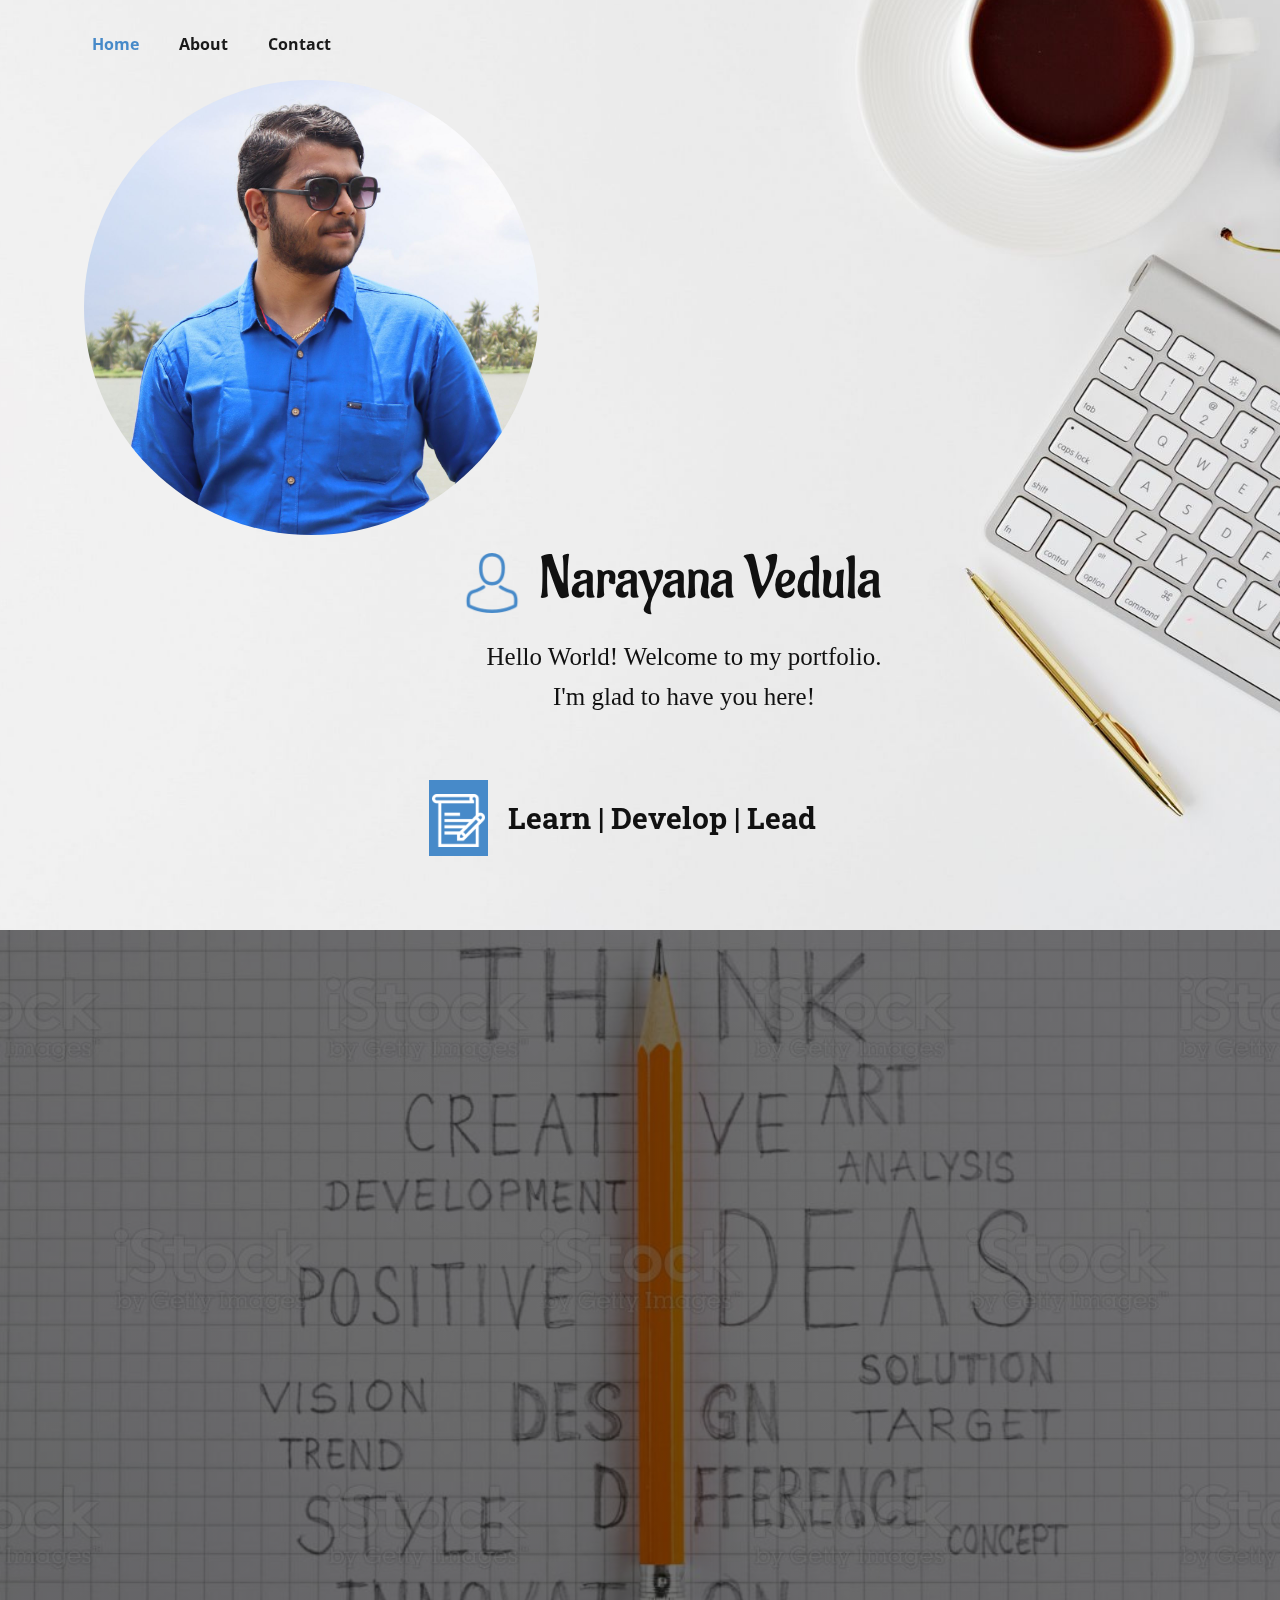
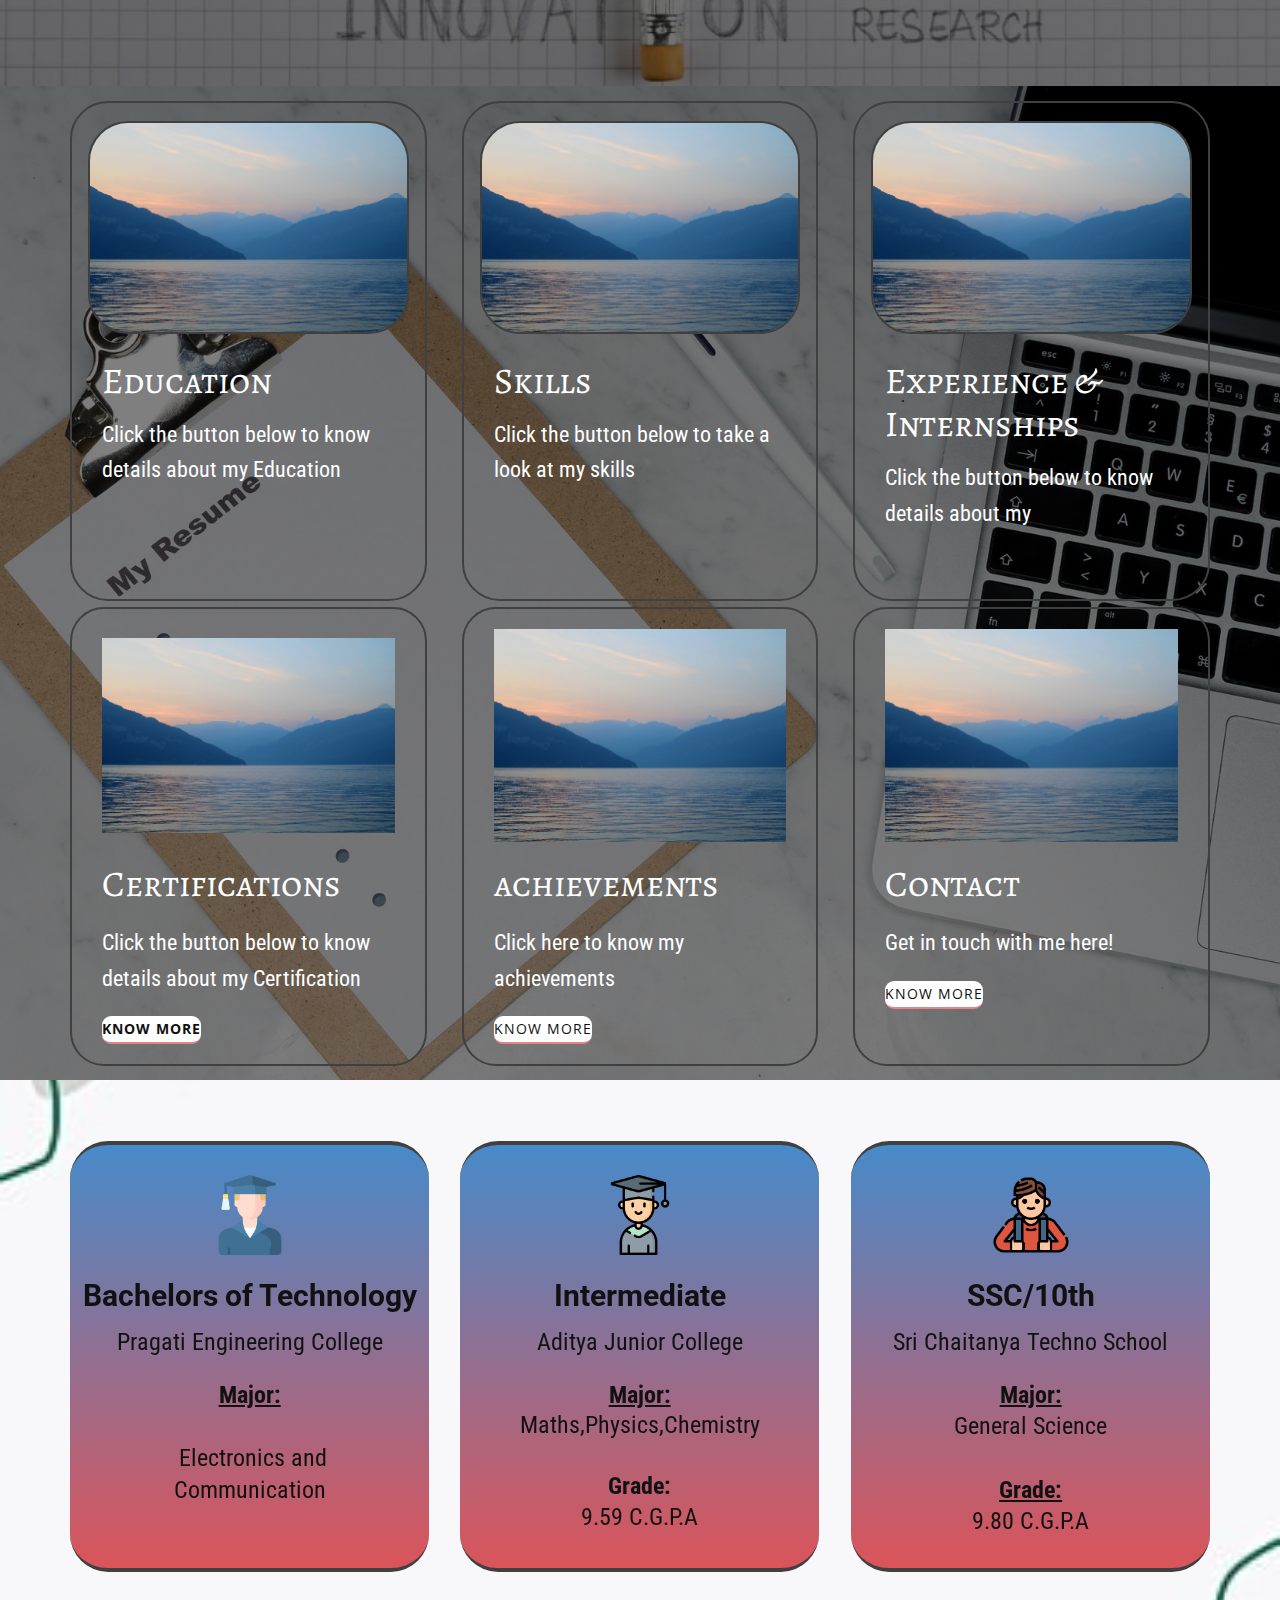
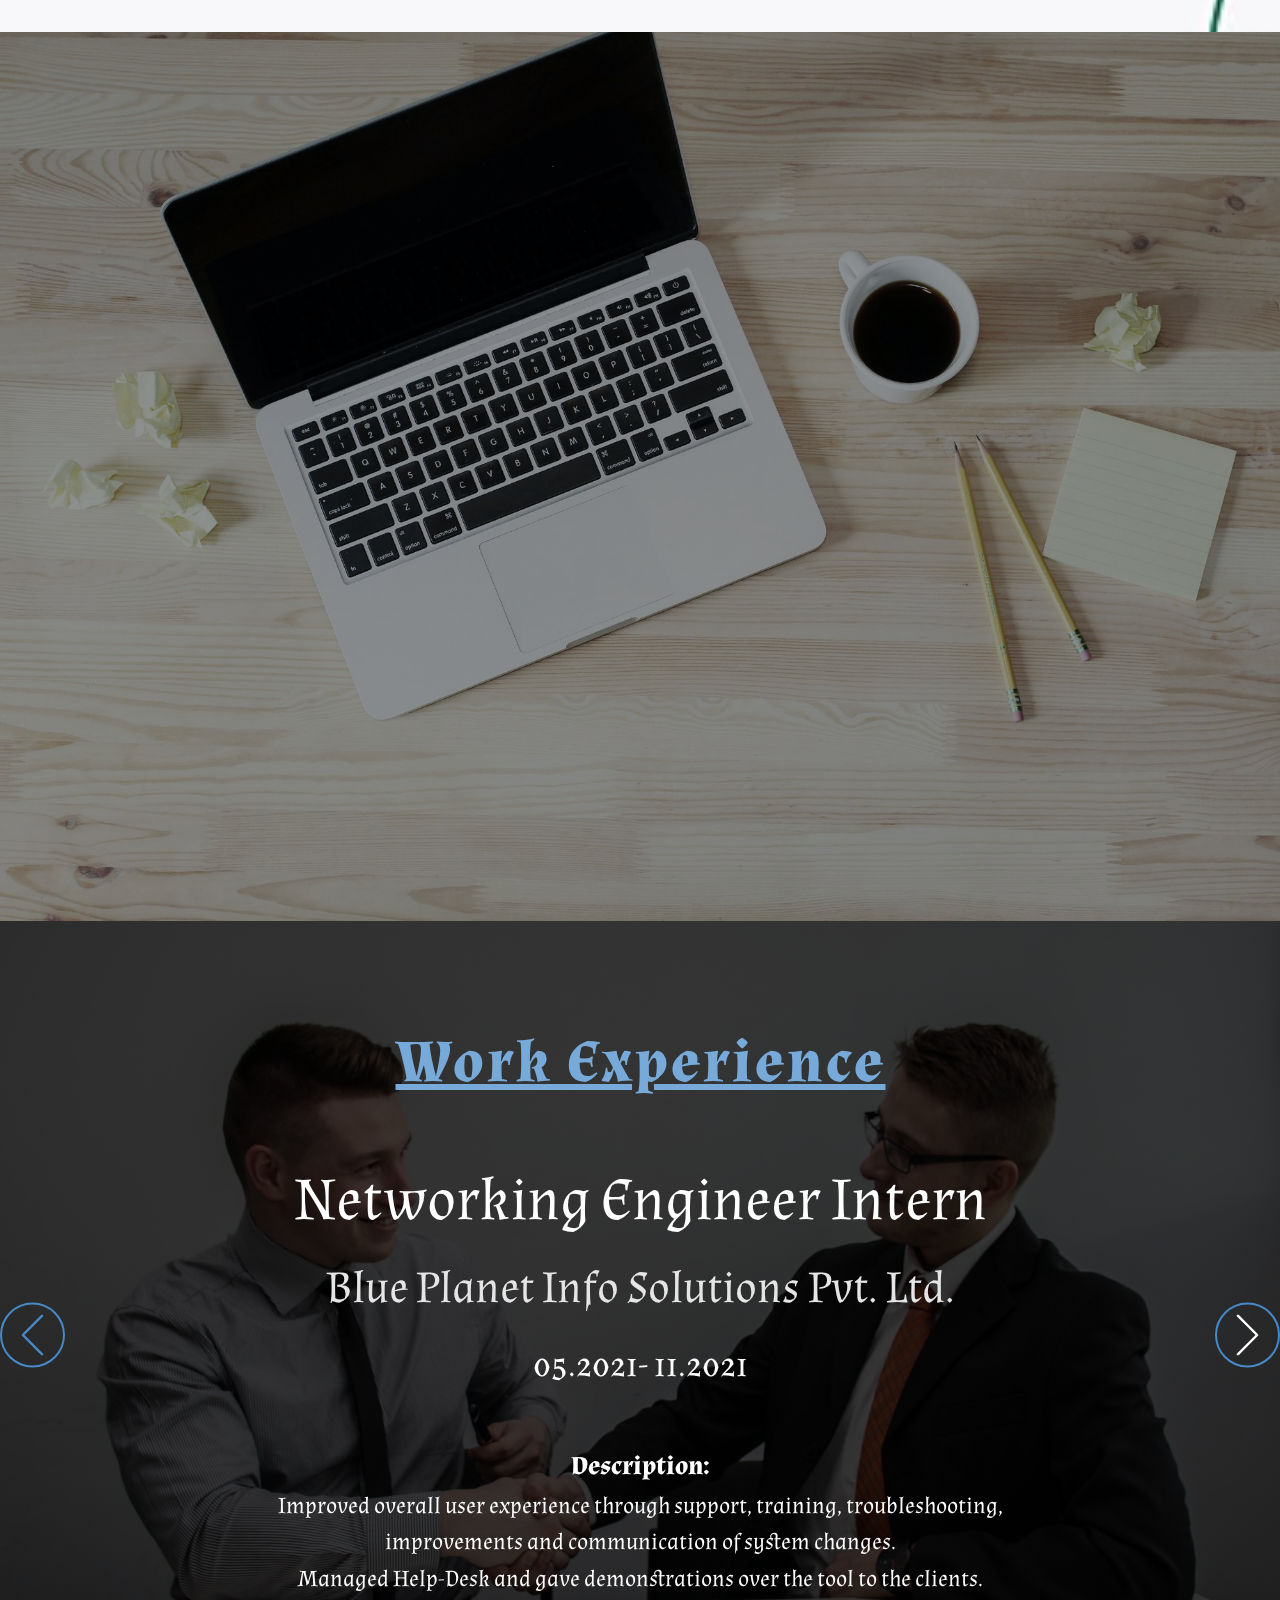
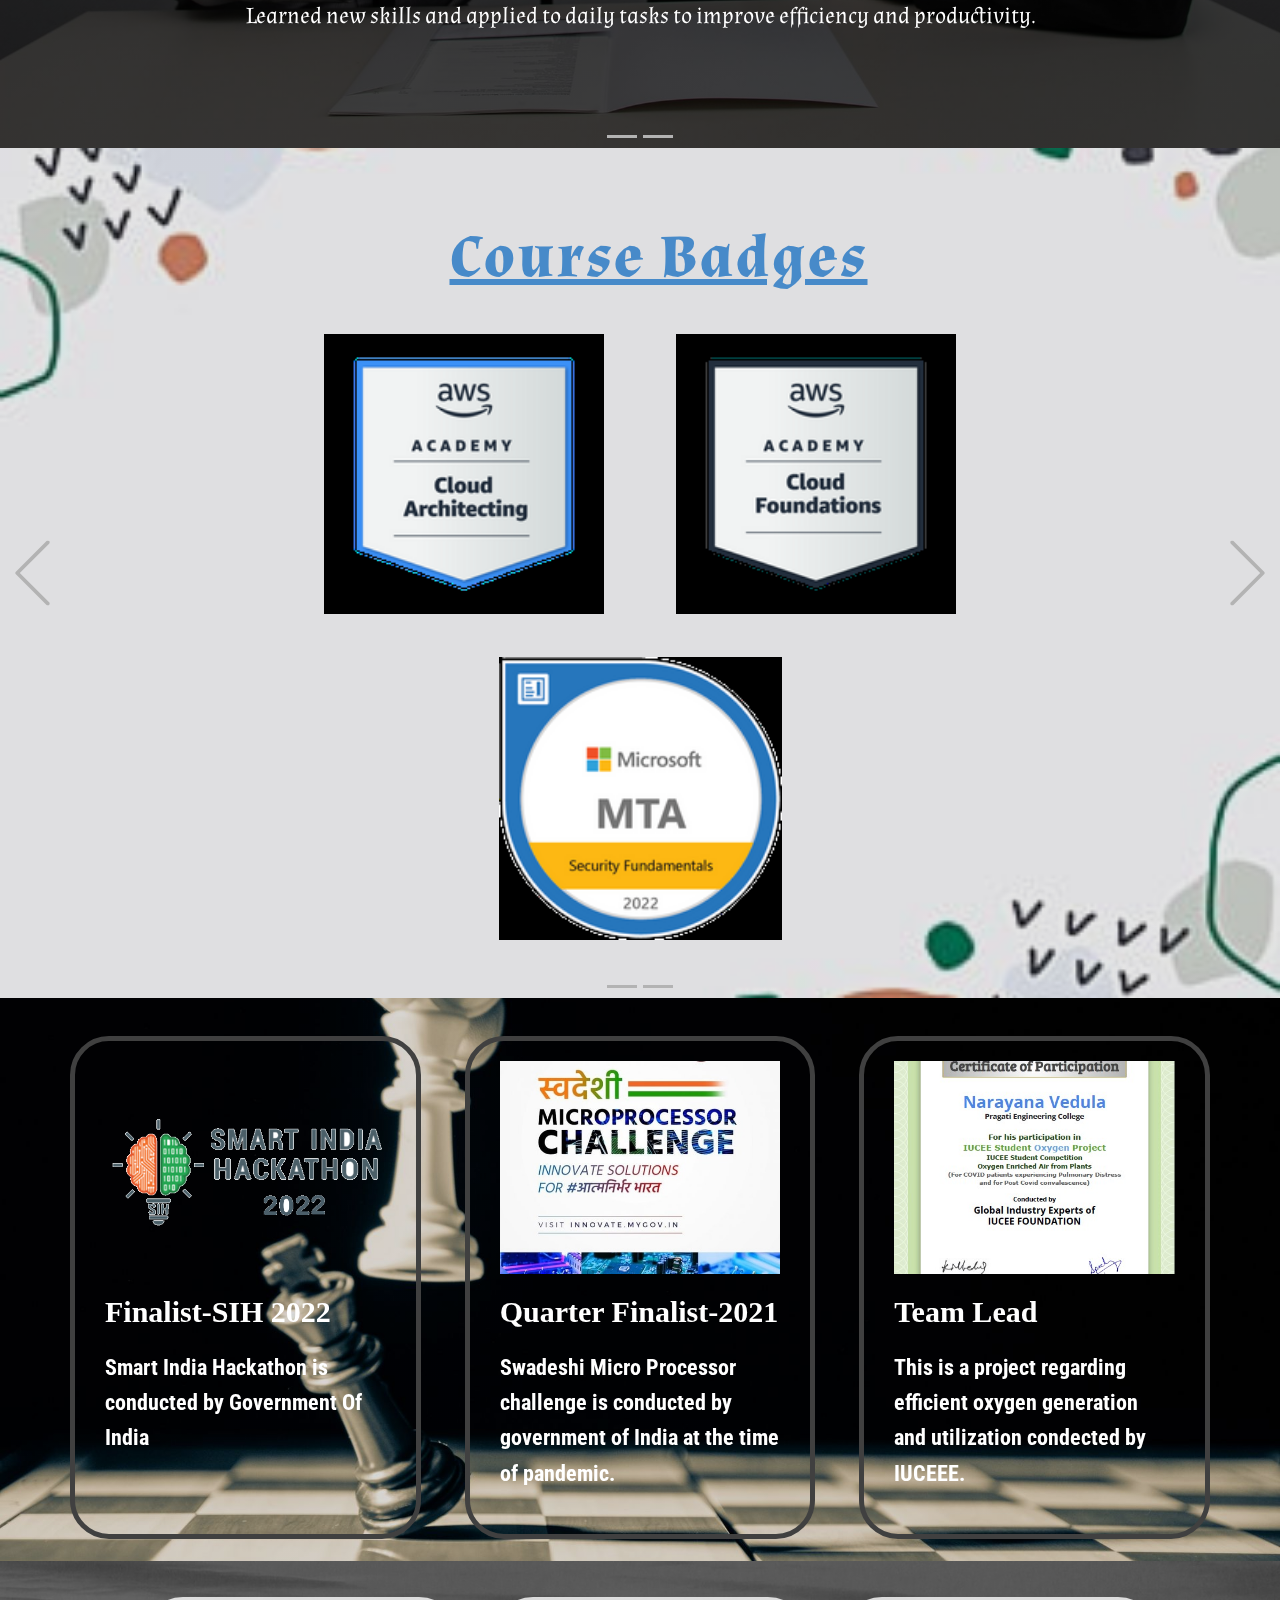
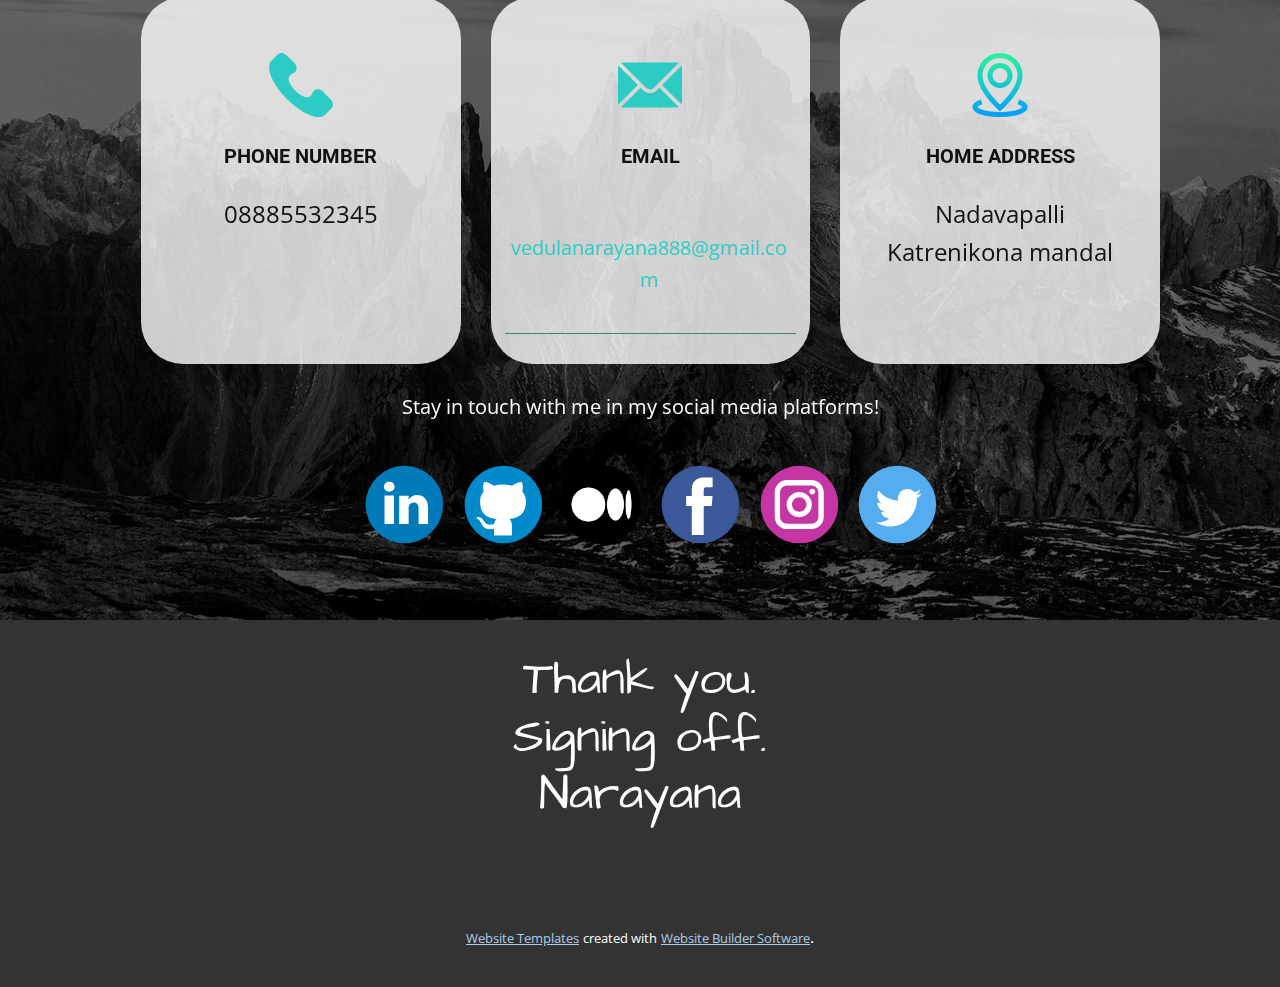
<file: index.html>
<!DOCTYPE html>
<html style="font-size: 16px;" lang="en"><head>
    <meta name="viewport" content="width=device-width, initial-scale=1.0">
    <meta charset="utf-8">
    <meta name="keywords" content="INTUITIVE">
    <meta name="description" content="">
    <title>project portfolio</title>
    <link rel="stylesheet" href="nicepage.css" media="screen">
<link rel="stylesheet" href="project-portfolio.css" media="screen">
    <script class="u-script" type="text/javascript" src="jquery.js" "="" defer=""></script>
    <script class="u-script" type="text/javascript" src="nicepage.js" "="" defer=""></script>
    <meta name="generator" content="Nicepage 4.15.8, nicepage.com">
    <link id="u-theme-google-font" rel="stylesheet" href="https://fonts.googleapis.com/css?family=Roboto:100,100i,300,300i,400,400i,500,500i,700,700i,900,900i|Open+Sans:300,300i,400,400i,500,500i,600,600i,700,700i,800,800i">
    <link id="u-page-google-font" rel="stylesheet" href="https://fonts.googleapis.com/css?family=Roboto+Slab:100,200,300,400,500,600,700,800,900|Montserrat:100,100i,200,200i,300,300i,400,400i,500,500i,600,600i,700,700i,800,800i,900,900i|Roboto+Condensed:300,300i,400,400i,700,700i|Roboto:100,100i,300,300i,400,400i,500,500i,700,700i,900,900i|Aladin:400|Amarante:400|Alegreya+SC:400,400i,500,500i,700,700i,800,800i,900,900i|Almendra:400,400i,700,700i|Architects+Daughter:400">
    
    
    
    
    
    
    
    
    
    
    <script type="application/ld+json">{
		"@context": "http://schema.org",
		"@type": "Organization",
		"name": ""
}</script>
    <meta name="theme-color" content="#478ac9">
    <meta property="og:title" content="project portfolio">
    <meta property="og:type" content="website">
  </head>
  <body data-home-page="project-portfolio.html" data-home-page-title="project portfolio" class="u-body u-overlap u-xl-mode" data-lang="en"><header class="u-clearfix u-header u-sticky u-header" id="sec-eb00"><div class="u-clearfix u-sheet u-sheet-1">
        <nav class="u-menu u-menu-one-level u-offcanvas u-menu-1">
          <div class="menu-collapse" style="font-size: 1rem; letter-spacing: 0px; font-weight: 700;">
            <a class="u-button-style u-custom-border u-custom-border-color u-custom-borders u-custom-left-right-menu-spacing u-custom-padding-bottom u-custom-text-active-color u-custom-text-color u-custom-text-hover-color u-custom-top-bottom-menu-spacing u-nav-link u-text-active-palette-1-base u-text-hover-palette-2-base" href="#">
              <svg class="u-svg-link" viewBox="0 0 24 24"><use xmlns:xlink="http://www.w3.org/1999/xlink" xlink:href="#menu-hamburger"></use></svg>
              <svg class="u-svg-content" version="1.1" id="menu-hamburger" viewBox="0 0 16 16" x="0px" y="0px" xmlns:xlink="http://www.w3.org/1999/xlink" xmlns="http://www.w3.org/2000/svg"><g><rect y="1" width="16" height="2"></rect><rect y="7" width="16" height="2"></rect><rect y="13" width="16" height="2"></rect>
</g></svg>
            </a>
          </div>
          <div class="u-custom-menu u-nav-container">
            <ul class="u-nav u-spacing-20 u-unstyled u-nav-1"><li class="u-nav-item"><a class="u-button-style u-nav-link u-text-active-palette-1-base u-text-grey-90 u-text-hover-palette-2-base" href="project-portfolio.html#sec-24e6" data-page-id="737009553" style="padding: 10px;">Home</a>
</li><li class="u-nav-item"><a class="u-button-style u-nav-link u-text-active-palette-1-base u-text-grey-90 u-text-hover-palette-2-base" href="project-portfolio.html#carousel_5e0d" data-page-id="737009553" style="padding: 10px;">About</a>
</li><li class="u-nav-item"><a class="u-button-style u-nav-link u-text-active-palette-1-base u-text-grey-90 u-text-hover-palette-2-base" href="project-portfolio.html#sec-4111" data-page-id="737009553" style="padding: 10px;">Contact</a>
</li></ul>
          </div>
          <div class="u-custom-menu u-nav-container-collapse">
            <div class="u-black u-container-style u-inner-container-layout u-opacity u-opacity-95 u-sidenav">
              <div class="u-inner-container-layout u-sidenav-overflow">
                <div class="u-menu-close"></div>
                <ul class="u-align-center u-nav u-popupmenu-items u-unstyled u-nav-2"><li class="u-nav-item"><a class="u-button-style u-nav-link" href="project-portfolio.html#sec-24e6" data-page-id="737009553">Home</a>
</li><li class="u-nav-item"><a class="u-button-style u-nav-link" href="project-portfolio.html#carousel_5e0d" data-page-id="737009553">About</a>
</li><li class="u-nav-item"><a class="u-button-style u-nav-link" href="project-portfolio.html#sec-4111" data-page-id="737009553">Contact</a>
</li></ul>
              </div>
            </div>
            <div class="u-black u-menu-overlay u-opacity u-opacity-70"></div>
          </div>
        </nav>
      </div></header>
    <section class="u-clearfix u-image u-section-1" id="sec-24e6" data-image-width="1920" data-image-height="1280">
      <div class="u-clearfix u-sheet u-sheet-1">
        <div class="u-align-center u-container-style u-group u-shape-rectangle u-group-1">
          <div class="u-container-layout u-container-layout-1">
            <h3 class="u-custom-font u-hover-feature u-text u-text-1"><span class="u-file-icon u-icon u-text-palette-1-base u-icon-1"><img src="images/126486.png" alt=""></span>&nbsp;Narayana <span style="font-size: 0.75rem;"></span>Vedula
            </h3>
            <p class="u-custom-font u-font-georgia u-hover-feature u-text u-text-2" data-animation-name="customAnimationIn" data-animation-duration="1000">Hello World! Welcome to my portfolio.<br>I'm glad to have you here!
            </p>
          </div>
        </div>
        <div class="u-image u-image-circle u-preserve-proportions u-image-1" data-image-width="3010" data-image-height="3969"></div>
        <h1 class="u-custom-font u-font-roboto-slab u-text u-text-3" data-animation-name="pulse" data-animation-duration="1500" data-animation-direction="" data-animation-delay="750"><span class="u-file-icon u-icon u-palette-1-base u-icon-2"><img src="images/6968857.png" alt=""></span>&nbsp;Learn | Develop | Lead&nbsp; 
        </h1>
      </div>
      
      
    </section>
    <section class="u-align-center u-clearfix u-image u-shading u-section-2" id="carousel_5e0d" data-image-width="1024" data-image-height="682">
      <div class="u-clearfix u-sheet u-sheet-1">
        <h4 class="u-custom-font u-font-montserrat u-text u-text-1" data-animation-name="customAnimationIn" data-animation-duration="1250" data-animation-delay="250"><span class="u-file-icon u-icon u-text-white"><img src="images/84264.png" alt=""></span>
          <span class="u-text-palette-5-light-3">&nbsp;<span style="text-decoration: underline !important;">WHO AM I</span>
          </span>
        </h4>
        <h3 class="u-align-center u-custom-font u-text u-text-2" data-animation-name="customAnimationIn" data-animation-duration="1000" data-animation-direction="" data-animation-delay="250">An aspiring Engineer seeking to maintain full-time position that offers professional challenges utilizing
interpersonal skills, excellent time management and problem-solving skills and to
upskill by learning new technologies.</h3>
      </div>
    </section>
    <section class="u-clearfix u-image u-shading u-section-3" id="sec-6a6a" data-image-width="1920" data-image-height="1280">
      <div class="u-clearfix u-sheet u-sheet-1">
        <div class="u-expanded-width u-list u-list-1">
          <div class="u-repeater u-repeater-1">
            <div class="u-border-2 u-border-grey-75 u-container-style u-list-item u-radius-38 u-repeater-item u-shape-round u-list-item-1">
              <div class="u-container-layout u-similar-container u-container-layout-1">
                <img alt="" class="u-border-2 u-border-grey-75 u-expanded-width u-image u-image-round u-radius-40 u-image-1" data-image-width="1280" data-image-height="960" src="images/880063392d8e46069a8765d9fd484e184933d6efe05bfea791afcd2fb898fedbffa2692714f2b9356b2f5b550893a6bf9360b68b3f1fd68be3b65f_1280.jpg">
                <h3 class="u-custom-font u-text u-text-1">Education</h3>
                <p class="u-custom-font u-font-roboto-condensed u-text u-text-2">Click the button below to know details about my Education</p>
                <a href="project-portfolio.html#sec-8b81" data-page-id="737009553" class="u-active-palette-2-light-1 u-border-2 u-border-hover-palette-2-base u-border-palette-2-light-1 u-btn u-btn-round u-button-style u-hover-feature u-hover-palette-1-base u-radius-9 u-text-body-color u-white u-btn-1" data-animation-name="customAnimationIn" data-animation-duration="1000" data-animation-delay="1000">KNOW more</a>
              </div>
            </div>
            <div class="u-border-2 u-border-grey-75 u-container-style u-list-item u-radius-38 u-repeater-item u-shape-round u-list-item-2">
              <div class="u-container-layout u-similar-container u-container-layout-2">
                <img alt="" class="u-border-2 u-border-grey-75 u-expanded-width u-image u-image-round u-radius-40 u-image-2" data-image-width="1280" data-image-height="672" src="images/880063392d8e46069a8765d9fd484e184933d6efe05bfea791afcd2fb898fedbffa2692714f2b9356b2f5b550893a6bf9360b68b3f1fd68be3b65f_1280.jpg">
                <h3 class="u-custom-font u-text u-text-3">Skills</h3>
                <p class="u-custom-font u-font-roboto-condensed u-text u-text-4"> Click the button below to take a look at my skills</p>
                <a href="project-portfolio.html#carousel_f3ec" data-page-id="737009553" class="u-active-palette-2-light-1 u-border-2 u-border-hover-palette-2-base u-border-palette-2-light-1 u-btn u-btn-round u-button-style u-hover-feature u-hover-palette-1-base u-radius-9 u-text-body-color u-white u-btn-2" data-animation-name="customAnimationIn" data-animation-duration="1000" data-animation-delay="1000"> KNOW more</a>
              </div>
            </div>
            <div class="u-border-2 u-border-grey-75 u-container-style u-list-item u-radius-38 u-repeater-item u-shape-round u-list-item-3">
              <div class="u-container-layout u-similar-container u-container-layout-3">
                <img alt="" class="u-border-2 u-border-grey-75 u-expanded-width u-image u-image-round u-radius-40 u-image-3" data-image-width="1280" data-image-height="853" src="images/880063392d8e46069a8765d9fd484e184933d6efe05bfea791afcd2fb898fedbffa2692714f2b9356b2f5b550893a6bf9360b68b3f1fd68be3b65f_1280.jpg">
                <h3 class="u-custom-font u-text u-text-5">Experience &amp; Internships</h3>
                <p class="u-custom-font u-font-roboto-condensed u-text u-text-6"> Click the button below to know details about my</p>
                <a href="project-portfolio.html#carousel_a3af" data-page-id="737009553" class="u-active-palette-2-light-1 u-border-2 u-border-hover-palette-2-base u-border-palette-2-light-1 u-btn u-btn-round u-button-style u-hover-feature u-hover-palette-1-base u-radius-9 u-text-body-color u-white u-btn-3" data-animation-name="customAnimationIn" data-animation-duration="1000" data-animation-delay="1000"> KNOW more</a>
              </div>
            </div>
          </div>
        </div>
        <div class="u-expanded-width u-list u-list-2">
          <div class="u-repeater u-repeater-2">
            <div class="u-border-2 u-border-grey-75 u-container-style u-list-item u-radius-34 u-repeater-item u-shape-round">
              <div class="u-container-layout u-similar-container u-container-layout-4">
                <img alt="" class="u-expanded-width u-image u-image-contain u-image-default u-image-4" data-image-width="1147" data-image-height="1280" src="images/880063392d8e46069a8765d9fd484e184933d6efe05bfea791afcd2fb898fedbffa2692714f2b9356b2f5b550893a6bf9360b68b3f1fd68be3b65f_1280.jpg">
                <h3 class="u-custom-font u-text u-text-default u-text-7">Certifications</h3>
                <p class="u-custom-font u-font-roboto-condensed u-text u-text-8"> Click the button below to know details about my Certification</p>
                <a href="project-portfolio.html#carousel_2098" data-page-id="737009553" class="u-active-palette-2-base u-border-2 u-border-hover-palette-2-base u-border-palette-2-light-1 u-btn u-btn-round u-button-style u-hover-palette-1-base u-radius-9 u-text-body-color u-white u-btn-4"> KNOW more</a>
              </div>
            </div>
            <div class="u-border-2 u-border-grey-75 u-container-style u-list-item u-radius-34 u-repeater-item u-shape-round">
              <div class="u-container-layout u-similar-container u-container-layout-5">
                <img alt="" class="u-expanded-width u-image u-image-default u-image-5" data-image-width="1280" data-image-height="995" src="images/880063392d8e46069a8765d9fd484e184933d6efe05bfea791afcd2fb898fedbffa2692714f2b9356b2f5b550893a6bf9360b68b3f1fd68be3b65f_1280.jpg">
                <h3 class="u-custom-font u-text u-text-default u-text-9">achievements</h3>
                <p class="u-custom-font u-font-roboto-condensed u-text u-text-10">Click here to know my achievements</p>
                <a href="project-portfolio.html#sec-6ce1" data-page-id="737009553" class="u-active-palette-2-base u-border-2 u-border-hover-palette-2-base u-border-palette-2-light-1 u-btn u-btn-round u-button-style u-hover-palette-1-base u-radius-9 u-text-body-color u-white u-btn-5"> KNOW more</a>
              </div>
            </div>
            <div class="u-border-2 u-border-grey-75 u-container-style u-list-item u-radius-34 u-repeater-item u-shape-round">
              <div class="u-container-layout u-similar-container u-container-layout-6">
                <img alt="" class="u-expanded-width u-image u-image-default u-image-6" data-image-width="1280" data-image-height="905" src="images/880063392d8e46069a8765d9fd484e184933d6efe05bfea791afcd2fb898fedbffa2692714f2b9356b2f5b550893a6bf9360b68b3f1fd68be3b65f_1280.jpg">
                <h3 class="u-custom-font u-text u-text-default u-text-11">Contact</h3>
                <p class="u-custom-font u-font-roboto-condensed u-text u-text-12">Get in touch with me here!</p>
                <a href="project-portfolio.html#sec-4111" data-page-id="737009553" class="u-active-palette-2-base u-border-2 u-border-hover-palette-2-base u-border-palette-2-light-1 u-btn u-btn-round u-button-style u-hover-palette-1-base u-radius-9 u-text-body-color u-white u-btn-6"> KNOW more</a>
              </div>
            </div>
          </div>
        </div>
      </div>
      
      
      
      
      
      
    </section>
    <section class="u-align-center u-clearfix u-image u-section-4" id="sec-8b81" data-image-width="364" data-image-height="260">
      <div class="u-align-left u-clearfix u-sheet u-valign-middle u-sheet-1">
        <div class="u-expanded-width u-list u-list-1">
          <div class="u-repeater u-repeater-1">
            <div class="u-align-center u-border-4 u-border-grey-75 u-border-no-left u-border-no-right u-container-style u-gradient u-list-item u-radius-38 u-repeater-item u-shape-round u-list-item-1" data-animation-name="pulse" data-animation-duration="1000" data-animation-direction="">
              <div class="u-container-layout u-similar-container u-container-layout-1"><span class="u-file-icon u-icon u-icon-1"><img src="images/3135755.png" alt=""></span>
                <h3 class="u-text u-text-1">Bachelors of Technology<br>
                </h3>
                <h4 class="u-custom-font u-font-roboto-condensed u-text u-text-2">Pragati Engineering College</h4>
                <h4 class="u-custom-font u-custom-item u-font-roboto-condensed u-text u-text-3">
                  <span style="text-decoration: underline !important; font-weight: 700;">Major:</span>
                  <br>
                  <br>&nbsp;Electronics and Communication
                </h4>
              </div>
            </div>
            <div class="u-align-center u-border-4 u-border-grey-75 u-border-no-left u-border-no-right u-container-style u-gradient u-list-item u-radius-38 u-repeater-item u-shape-round u-list-item-2" data-animation-name="pulse" data-animation-duration="1000" data-animation-direction="">
              <div class="u-container-layout u-similar-container u-container-layout-2"><span class="u-file-icon u-icon u-icon-2"><img src="images/4345714.png" alt=""></span>
                <h3 class="u-text u-text-4">Intermediate</h3>
                <h4 class="u-custom-font u-font-roboto-condensed u-text u-text-5">Aditya Junior College</h4>
                <h4 class="u-custom-font u-custom-item u-font-roboto-condensed u-text u-text-6">
                  <span style="font-weight: 700; text-decoration: underline !important;">Major:</span>
                  <br>Maths,Physics,Chemistry<br>
                  <br>
                  <span style="font-weight: 700;">Grade:</span>
                  <br>9.59 C.G.P.A
                </h4>
              </div>
            </div>
            <div class="u-align-center u-border-4 u-border-grey-75 u-border-no-left u-border-no-right u-container-style u-gradient u-list-item u-radius-38 u-repeater-item u-shape-round u-list-item-3" data-animation-name="pulse" data-animation-duration="1000" data-animation-direction="">
              <div class="u-container-layout u-similar-container u-container-layout-3"><span class="u-file-icon u-icon u-icon-3"><img src="images/3750011.png" alt=""></span>
                <h3 class="u-text u-text-7">SSC/10th</h3>
                <h4 class="u-custom-font u-font-roboto-condensed u-text u-text-8">Sri Chaitanya Techno School</h4>
                <h4 class="u-custom-font u-custom-item u-font-roboto-condensed u-text u-text-9">
                  <span style="text-decoration: underline !important; font-weight: 700;">Major:</span>
                  <br>General Science<br>
                  <br>
                  <span style="font-weight: 700; text-decoration: underline !important;">Grade:</span>
                  <br>9.80 C.G.P.A
                </h4>
              </div>
            </div>
          </div>
        </div>
      </div>
    </section>
    <section class="u-align-center u-clearfix u-image u-shading u-section-5" id="carousel_f3ec" data-image-width="1920" data-image-height="1277">
      <div class="u-clearfix u-sheet u-sheet-1">
        <div class="u-list u-list-1">
          <div class="u-repeater u-repeater-1">
            <div class="u-align-center u-border-2 u-border-grey-75 u-container-style u-list-item u-opacity u-opacity-85 u-palette-5-light-1 u-radius-41 u-repeater-item u-shape-round u-list-item-1" data-animation-name="customAnimationIn" data-animation-duration="1000" data-animation-direction="" data-animation-delay="500">
              <div class="u-container-layout u-similar-container u-valign-bottom-xs u-container-layout-1"><span class="u-file-icon u-icon u-icon-1"><img src="images/1055683.png" alt=""></span>
                <h4 class="u-custom-font u-font-roboto-condensed u-text u-text-1">Techni​cal Skills</h4>
                <p class="u-custom-font u-heading-font u-text u-text-2"> C Programming <br>Advanced JAVA <br>Data Structures <br>Internet of Things <br>AWS <br>Cloud Computing <br>Cyber Security <br>Networking <br>MS Office
                </p>
              </div>
            </div>
            <div class="u-align-center u-border-2 u-border-grey-75 u-container-style u-list-item u-opacity u-opacity-85 u-palette-5-light-1 u-radius-41 u-repeater-item u-shape-round u-video-cover u-list-item-2" data-animation-name="customAnimationIn" data-animation-duration="1000" data-animation-direction="" data-animation-delay="500">
              <div class="u-container-layout u-similar-container u-valign-bottom-xs u-container-layout-2"><span class="u-file-icon u-icon u-icon-2"><img src="images/1503170.png" alt=""></span>
                <h4 class="u-custom-font u-font-roboto-condensed u-text u-text-3">Professional Skills</h4>
                <p class="u-custom-font u-heading-font u-text u-text-4"> Demonstration <br>Leadership <br>Public Speaking <br>Team Management <br>Volunteering<span style="font-weight: 700;"></span>
                </p>
              </div>
            </div>
          </div>
        </div>
        <p class="u-text u-text-body-alt-color u-text-default u-text-5">&nbsp;&nbsp;<br>
        </p>
      </div>
    </section>
    <section class="u-carousel u-carousel-duration-750 u-carousel-left u-slide u-block-2501-1" id="carousel_a3af" data-interval="5000" data-u-ride="false">
      <ol class="u-absolute-hcenter u-carousel-indicators u-block-2501-2">
        <li data-u-target="#carousel_a3af" data-u-slide-to="0" class="u-active u-grey-30"></li>
        <li data-u-target="#carousel_a3af" class="u-grey-30" data-u-slide-to="1"></li>
      </ol>
      <div class="u-carousel-inner" role="listbox">
        <div class="u-active u-align-center u-carousel-item u-clearfix u-image u-shading u-section-6-1" src="" data-image-width="1920" data-image-height="1280">
          <div class="u-clearfix u-sheet u-sheet-1">
            <h1 class="u-custom-font u-text u-text-palette-1-light-1 u-text-1" data-animation-name="flipIn" data-animation-duration="1000" data-animation-direction="X" data-animation-delay="500" data-animation-out="0">Work Experience</h1>
            <h1 class="u-custom-font u-text u-text-custom-color-3 u-text-default u-text-2" data-animation-name="flipIn" data-animation-duration="1000" data-animation-direction="X" data-animation-delay="500" data-animation-out="0">Networking Engineer Intern</h1>
            <h2 class="u-custom-font u-text u-text-grey-10 u-text-3" data-animation-name="flipIn" data-animation-duration="1000" data-animation-direction="X" data-animation-delay="500" data-animation-out="0">Blue Planet Info Solutions Pvt. Ltd.</h2>
            <h4 class="u-custom-font u-text u-text-4"> 05.2021- 11.2021</h4>
            <p class="u-align-center u-custom-font u-text u-text-5" data-animation-name="flipIn" data-animation-duration="1000" data-animation-direction="X" data-animation-delay="500" data-animation-out="0">
              <span style="font-weight: 700;">
                <span style="font-size: 1.625rem;">Description:</span>
                <br>
              </span>
              <span style="font-size: 1.4375rem;">Improved overall user experience through support, training, troubleshooting,<br>improvements&nbsp;and communication of system changes. <br>Managed Help-Desk and gave demonstrations over the tool to the clients. <br>Learned new skills and applied to daily tasks to improve efficiency and productivity.
              </span>
              <br>
            </p>
          </div>
        </div>
        <div class="u-align-center u-carousel-item u-clearfix u-image u-shading u-section-6-2" data-image-width="1920" data-image-height="1280">
          <div class="u-clearfix u-sheet u-sheet-1">
            <div class="u-expanded-width u-tab-links-align-justify u-tabs u-tabs-1">
              <ul class="u-border-6 u-border-black u-palette-1-base u-spacing-2 u-tab-list u-unstyled u-tab-list-1" role="tablist">
                <li class="u-tab-item" role="presentation">
                  <a class="active u-border-1 u-border-black u-border-hover-palette-1-base u-button-style u-custom-font u-tab-link u-text-active-palette-2-base u-text-hover-palette-1-base u-tab-link-1" id="link-tab-df40" href="#tab-df40" role="tab" aria-controls="tab-df40" aria-selected="true">IOT</a>
                </li>
                <li class="u-tab-item" role="presentation">
                  <a class="u-border-1 u-border-black u-border-hover-palette-1-base u-button-style u-custom-font u-tab-link u-text-active-palette-2-base u-text-hover-palette-1-base u-tab-link-2" id="link-tab-15a9" href="#tab-15a9" role="tab" aria-controls="tab-15a9" aria-selected="false">AWS</a>
                </li>
                <li class="u-tab-item" role="presentation">
                  <a class="u-border-1 u-border-black u-border-hover-palette-1-base u-button-style u-custom-font u-tab-link u-text-active-palette-2-base u-text-hover-palette-1-base u-tab-link-3" id="link-tab-c503" href="#tab-c503" role="tab" aria-controls="tab-c503" aria-selected="false">Cloud Computing</a>
                </li>
              </ul>
              <div class="u-tab-content">
                <div class="u-container-style u-opacity u-opacity-45 u-palette-1-light-2 u-tab-active u-tab-pane u-tab-pane-1" id="tab-df40" role="tabpanel" aria-labelledby="link-tab-df40">
                  <div class="u-container-layout u-container-layout-1">
                    <h1 class="u-custom-font u-text u-text-custom-color-3 u-text-default u-text-1" data-animation-name="customAnimationIn" data-animation-duration="1000" data-animation-delay="250">Abstract IOT and Robotics</h1>
                    <h2 class="u-custom-font u-text u-text-2" data-animation-name="customAnimationIn" data-animation-duration="1000" data-animation-delay="250">Verzo</h2>
                    <h4 class="u-custom-font u-text u-text-3"> 09/2019 - 10/2019</h4>
                  </div>
                </div>
                <div class="u-container-style u-opacity u-opacity-45 u-palette-1-light-2 u-tab-pane u-tab-pane-2" id="tab-15a9" role="tabpanel" aria-labelledby="link-tab-15a9">
                  <div class="u-container-layout u-container-layout-2">
                    <h1 class="u-custom-font u-text u-text-custom-color-3 u-text-default u-text-4" data-animation-name="customAnimationIn" data-animation-duration="1000" data-animation-delay="250"> Cloud Virtual Internship</h1>
                    <h2 class="u-align-left u-custom-font u-text u-text-5" data-animation-name="customAnimationIn" data-animation-duration="1000" data-animation-delay="250">AWS</h2>
                    <h4 class="u-custom-font u-text u-text-6"> 05/2022 - 06/2022</h4>
                  </div>
                </div>
                <div class="u-container-style u-opacity u-opacity-45 u-palette-1-light-2 u-tab-pane u-tab-pane-3" id="tab-c503" role="tabpanel" aria-labelledby="link-tab-c503">
                  <div class="u-container-layout u-container-layout-3">
                    <h1 class="u-align-center-md u-align-center-sm u-align-center-xs u-custom-font u-text u-text-custom-color-3 u-text-default u-text-7" data-animation-name="customAnimationIn" data-animation-duration="1000" data-animation-delay="250">Cyber Security Virtual Internship</h1>
                    <h2 class="u-align-left u-custom-font u-text u-text-8" data-animation-name="customAnimationIn" data-animation-duration="1000" data-animation-delay="250"> Palo alto<span class="u-text-body-alt-color"></span> Netw<span class="u-text-body-alt-color"></span>orks
                    </h2>
                    <h4 class="u-custom-font u-text u-text-9"> 10/2021 - 12/2021</h4>
                  </div>
                </div>
              </div>
            </div>
          </div>
        </div>
      </div>
      <a class="u-absolute-vcenter u-border-2 u-border-palette-1-base u-carousel-control u-carousel-control-prev u-icon-circle u-text-palette-1-base u-block-2501-3" href="#carousel_a3af" role="button" data-u-slide="prev">
        <span aria-hidden="true">
          <svg class="u-svg-link" viewBox="0 0 477.175 477.175"><path d="M145.188,238.575l215.5-215.5c5.3-5.3,5.3-13.8,0-19.1s-13.8-5.3-19.1,0l-225.1,225.1c-5.3,5.3-5.3,13.8,0,19.1l225.1,225
                    c2.6,2.6,6.1,4,9.5,4s6.9-1.3,9.5-4c5.3-5.3,5.3-13.8,0-19.1L145.188,238.575z"></path></svg>
        </span>
        <span class="sr-only">Previous</span>
      </a>
      <a class="u-absolute-vcenter u-border-2 u-border-palette-1-base u-carousel-control u-carousel-control-next u-icon-circle u-block-2501-4" href="#carousel_a3af" role="button" data-u-slide="next">
        <span aria-hidden="true">
          <svg class="u-svg-link" viewBox="0 0 477.175 477.175"><path d="M360.731,229.075l-225.1-225.1c-5.3-5.3-13.8-5.3-19.1,0s-5.3,13.8,0,19.1l215.5,215.5l-215.5,215.5
                    c-5.3,5.3-5.3,13.8,0,19.1c2.6,2.6,6.1,4,9.5,4c3.4,0,6.9-1.3,9.5-4l225.1-225.1C365.931,242.875,365.931,234.275,360.731,229.075z"></path></svg>
        </span>
        <span class="sr-only">Next</span>
      </a>
    </section>
    <section class="u-carousel u-slide u-block-98bd-1" id="carousel_2098" data-interval="5000" data-u-ride="false">
      <ol class="u-absolute-hcenter u-carousel-indicators u-block-98bd-2">
        <li data-u-target="#carousel_2098" data-u-slide-to="0" class="u-active u-grey-30"></li>
        <li data-u-target="#carousel_2098" class="u-grey-30" data-u-slide-to="1"></li>
      </ol>
      <div class="u-carousel-inner" role="listbox">
        <div class="u-active u-align-center u-carousel-item u-clearfix u-image u-shading u-section-7-1" src="" data-image-width="364" data-image-height="260">
          <div class="u-clearfix u-sheet u-sheet-1">
            <h1 class="u-custom-font u-text u-text-palette-1-base u-text-1" data-animation-name="flipIn" data-animation-duration="1000" data-animation-direction="X" data-animation-delay="500">Course Badges</h1>
            <div class="u-gallery u-layout-grid u-lightbox u-no-transition u-show-text-none u-gallery-1" id="carousel-b536">
              <div class="u-gallery-inner u-gallery-inner-1" role="listbox">
                <div class="u-effect-hover-zoom u-gallery-item u-shape-rectangle u-gallery-item-1" data-animation-name="customAnimationIn" data-animation-duration="1000" data-animation-delay="500">
                  <div class="u-back-slide">
                    <img class="u-back-image u-expanded u-image-contain" src="images/image1.png" data-image-width="180" data-image-height="180">
                  </div>
                  <div class="u-align-center u-over-slide u-shading u-valign-middle u-over-slide-1">
                    <h3 class="u-gallery-heading"></h3>
                    <p class="u-gallery-text"></p>
                  </div>
                </div>
                <div class="u-effect-hover-zoom u-gallery-item u-shape-rectangle u-gallery-item-2" data-animation-name="customAnimationIn" data-animation-duration="1000" data-animation-delay="500">
                  <div class="u-back-slide">
                    <img class="u-back-image u-expanded u-image-contain" src="images/image.png" data-image-width="180" data-image-height="180">
                  </div>
                  <div class="u-align-center u-over-slide u-shading u-valign-middle u-over-slide-2">
                    <h3 class="u-gallery-heading"></h3>
                    <p class="u-gallery-text"></p>
                  </div>
                </div>
              </div>
            </div>
            <img class="u-hover-feature u-image u-image-round u-preserve-proportions u-image-1" src="images/image2.png" alt="" data-image-width="180" data-image-height="180" data-animation-name="customAnimationIn" data-animation-duration="1000" data-animation-direction="">
          </div>
        </div>
        <div class="u-carousel-item u-clearfix u-image u-shading u-section-7-2" data-image-width="364" data-image-height="260">
          <div class="u-clearfix u-sheet u-sheet-1">
            <div class="u-expanded-width u-tab-links-align-justify u-tabs u-tabs-1">
              <ul class="u-palette-1-light-1 u-tab-list u-unstyled u-tab-list-1" role="tablist">
                <li class="u-tab-item" role="presentation">
                  <a class="active u-border-2 u-border-grey-75 u-button-style u-custom-font u-font-merriweather u-palette-1-light-1 u-tab-link u-text-active-palette-2-base u-text-hover-palette-1-base u-tab-link-1" id="link-tab-a86e" href="#tab-a86e" role="tab" aria-controls="tab-a86e" aria-selected="true">Java</a>
                </li>
                <li class="u-tab-item" role="presentation">
                  <a class="u-border-2 u-border-grey-75 u-button-style u-custom-font u-font-merriweather u-palette-1-light-1 u-tab-link u-text-active-palette-2-base u-text-hover-palette-1-base u-tab-link-2" id="link-tab-49d6" href="#tab-49d6" role="tab" aria-controls="tab-49d6" aria-selected="false">C Programming</a>
                </li>
                <li class="u-tab-item" role="presentation">
                  <a class="u-border-2 u-border-grey-75 u-button-style u-custom-font u-font-merriweather u-palette-1-light-1 u-tab-link u-text-active-palette-2-base u-text-hover-palette-1-base u-tab-link-3" id="link-tab-2967" href="#tab-2967" role="tab" aria-controls="tab-2967" aria-selected="false">DCA</a>
                </li>
              </ul>
              <div class="u-tab-content">
                <div class="u-container-style u-palette-5-dark-1 u-tab-active u-tab-pane u-tab-pane-1" id="tab-a86e" role="tabpanel" aria-labelledby="link-tab-a86e">
                  <div class="u-container-layout u-container-layout-1">
                    <h1 class="u-align-center u-custom-font u-text u-text-white u-text-1" data-animation-name="customAnimationIn" data-animation-duration="1000" data-animation-delay="250"> Certified in&nbsp;<br>Data Structures using JAVA
                    </h1>
                    <h2 class="u-custom-font u-text u-text-black u-text-default u-text-2" data-animation-name="customAnimationIn" data-animation-duration="1000" data-animation-delay="250"> Coding Ninjas</h2>
                    <h3 class="u-custom-font u-text u-text-black u-text-default u-text-3" data-animation-name="customAnimationIn" data-animation-duration="1000" data-animation-delay="250"> 02/2022</h3>
                  </div>
                </div>
                <div class="u-container-style u-palette-5-dark-1 u-tab-pane u-tab-pane-2" id="tab-49d6" role="tabpanel" aria-labelledby="link-tab-49d6">
                  <div class="u-container-layout u-container-layout-2">
                    <h1 class="u-align-center u-custom-font u-text u-text-white u-text-4" data-animation-name="customAnimationIn" data-animation-duration="1000" data-animation-delay="250"> C for Everyone: Programming Fundamentals</h1>
                    <h2 class="u-custom-font u-text u-text-black u-text-default u-text-5" data-animation-name="customAnimationIn" data-animation-duration="1000" data-animation-delay="250">Coursera</h2>
                    <h3 class="u-custom-font u-text u-text-black u-text-default u-text-6" data-animation-name="customAnimationIn" data-animation-duration="1000" data-animation-delay="250"> 06/2020</h3>
                  </div>
                </div>
                <div class="u-container-style u-palette-5-dark-1 u-tab-pane u-tab-pane-3" id="tab-2967" role="tabpanel" aria-labelledby="link-tab-2967">
                  <div class="u-container-layout u-container-layout-3">
                    <h1 class="u-align-center u-custom-font u-text u-text-white u-text-7" data-animation-name="customAnimationIn" data-animation-duration="1000" data-animation-delay="250"> Diploma in<br>&nbsp;Computer Applications(DCA)
                    </h1>
                    <h2 class="u-align-center-lg u-align-center-md u-align-center-sm u-align-center-xs u-custom-font u-text u-text-black u-text-8"> Computer Training in Applications of computer</h2>
                    <h3 class="u-custom-font u-text u-text-black u-text-9" data-animation-name="customAnimationIn" data-animation-duration="1000" data-animation-delay="250">1​0/2019</h3>
                  </div>
                </div>
              </div>
            </div>
          </div>
        </div>
      </div>
      <a class="u-absolute-vcenter u-carousel-control u-carousel-control-prev u-text-grey-30 u-block-98bd-5" href="#carousel_2098" role="button" data-u-slide="prev">
        <span aria-hidden="true">
          <svg class="u-svg-link" viewBox="0 0 477.175 477.175"><path d="M145.188,238.575l215.5-215.5c5.3-5.3,5.3-13.8,0-19.1s-13.8-5.3-19.1,0l-225.1,225.1c-5.3,5.3-5.3,13.8,0,19.1l225.1,225
                    c2.6,2.6,6.1,4,9.5,4s6.9-1.3,9.5-4c5.3-5.3,5.3-13.8,0-19.1L145.188,238.575z"></path></svg>
        </span>
        <span class="sr-only">Previous</span>
      </a>
      <a class="u-absolute-vcenter u-carousel-control u-carousel-control-next u-text-grey-30 u-block-98bd-4" href="#carousel_2098" role="button" data-u-slide="next">
        <span aria-hidden="true">
          <svg class="u-svg-link" viewBox="0 0 477.175 477.175"><path d="M360.731,229.075l-225.1-225.1c-5.3-5.3-13.8-5.3-19.1,0s-5.3,13.8,0,19.1l215.5,215.5l-215.5,215.5
                    c-5.3,5.3-5.3,13.8,0,19.1c2.6,2.6,6.1,4,9.5,4c3.4,0,6.9-1.3,9.5-4l225.1-225.1C365.931,242.875,365.931,234.275,360.731,229.075z"></path></svg>
        </span>
        <span class="sr-only">Next</span>
      </a>
      
    </section>
    <section class="u-clearfix u-image u-shading u-section-8" id="sec-6ce1" data-image-width="1920" data-image-height="1280">
      <div class="u-clearfix u-sheet u-sheet-1">
        <div class="u-expanded-width u-list u-list-1">
          <div class="u-repeater u-repeater-1">
            <div class="u-border-5 u-border-grey-75 u-container-style u-list-item u-radius-39 u-repeater-item u-shape-round">
              <div class="u-container-layout u-similar-container u-valign-top u-container-layout-1">
                <img alt="" class="u-expanded-width u-image u-image-contain u-image-default u-image-1" data-image-width="558" data-image-height="253" src="images/logo.png">
                <h3 class="u-custom-font u-font-georgia u-text u-text-default-lg u-text-default-xl u-text-1">Finalist-SIH 2022</h3>
                <p class="u-custom-font u-font-roboto-condensed u-text u-text-2">Smart India Hackathon is conducted by Government Of India</p>
              </div>
            </div>
            <div class="u-border-5 u-border-grey-75 u-container-style u-list-item u-radius-39 u-repeater-item u-shape-round">
              <div class="u-container-layout u-similar-container u-valign-top u-container-layout-2">
                <img alt="" class="u-expanded-width u-image u-image-default u-image-2" data-image-width="600" data-image-height="400" src="images/Chln.jpg">
                <h3 class="u-custom-font u-font-georgia u-text u-text-default-lg u-text-default-xl u-text-3">Quarter Finalist-2021</h3>
                <p class="u-custom-font u-font-roboto-condensed u-text u-text-4">Swadeshi Micro Processor challenge is conducted by government of India at the time of pandemic.</p>
              </div>
            </div>
            <div class="u-border-5 u-border-grey-75 u-container-style u-list-item u-radius-39 u-repeater-item u-shape-round">
              <div class="u-container-layout u-similar-container u-valign-top u-container-layout-3">
                <img alt="" class="u-expanded-width u-image u-image-default u-image-3" data-image-width="486" data-image-height="648" src="images/IUCEEE.jpg">
                <h3 class="u-custom-font u-font-georgia u-text u-text-default-lg u-text-default-xl u-text-5">Team&nbsp;Lead</h3>
                <p class="u-custom-font u-font-roboto-condensed u-text u-text-6">This is a project regarding efficient oxygen generation and utilization condected by IUCEEE.</p>
              </div>
            </div>
          </div>
        </div>
      </div>
    </section>
    <section class="u-align-center u-clearfix u-image u-shading u-section-9" data-image-width="1980" data-image-height="806" id="sec-4111">
      <div class="u-clearfix u-sheet u-sheet-1">
        <div class="u-expanded-width-xs u-list u-list-1">
          <div class="u-repeater u-repeater-1">
            <div class="u-align-center u-container-style u-list-item u-opacity u-opacity-80 u-radius-42 u-repeater-item u-shape-round u-white u-list-item-1">
              <div class="u-container-layout u-similar-container u-container-layout-1"><span class="u-icon u-text-palette-4-dark-1 u-icon-1"><svg class="u-svg-link" preserveAspectRatio="xMidYMin slice" viewBox="0 0 513.64 513.64" style=""><use xmlns:xlink="http://www.w3.org/1999/xlink" xlink:href="#svg-a34a"></use></svg><svg class="u-svg-content" viewBox="0 0 513.64 513.64" x="0px" y="0px" id="svg-a34a" style="enable-background:new 0 0 513.64 513.64;"><g><g><path d="M499.66,376.96l-71.68-71.68c-25.6-25.6-69.12-15.359-79.36,17.92c-7.68,23.041-33.28,35.841-56.32,30.72    c-51.2-12.8-120.32-79.36-133.12-133.12c-7.68-23.041,7.68-48.641,30.72-56.32c33.28-10.24,43.52-53.76,17.92-79.36l-71.68-71.68    c-20.48-17.92-51.2-17.92-69.12,0l-48.64,48.64c-48.64,51.2,5.12,186.88,125.44,307.2c120.32,120.32,256,176.641,307.2,125.44    l48.64-48.64C517.581,425.6,517.581,394.88,499.66,376.96z"></path>
</g>
</g></svg></span>
                <h5 class="u-text u-text-1">phone number</h5>
                <p class="u-text u-text-2">08885532345</p>
              </div>
            </div>
            <div class="u-align-center u-container-style u-list-item u-opacity u-opacity-80 u-radius-42 u-repeater-item u-shape-round u-white u-list-item-2">
              <div class="u-container-layout u-similar-container u-container-layout-2"><span class="u-icon u-text-palette-4-dark-1 u-icon-2"><svg class="u-svg-link" preserveAspectRatio="xMidYMin slice" viewBox="0 0 512 512" style=""><use xmlns:xlink="http://www.w3.org/1999/xlink" xlink:href="#svg-68a2"></use></svg><svg class="u-svg-content" viewBox="0 0 512 512" x="0px" y="0px" id="svg-68a2" style="enable-background:new 0 0 512 512;"><g><g><path d="M507.49,101.721L352.211,256L507.49,410.279c2.807-5.867,4.51-12.353,4.51-19.279V121    C512,114.073,510.297,107.588,507.49,101.721z"></path>
</g>
</g><g><g><path d="M467,76H45c-6.927,0-13.412,1.703-19.279,4.51l198.463,197.463c17.548,17.548,46.084,17.548,63.632,0L486.279,80.51    C480.412,77.703,473.927,76,467,76z"></path>
</g>
</g><g><g><path d="M4.51,101.721C1.703,107.588,0,114.073,0,121v270c0,6.927,1.703,13.413,4.51,19.279L159.789,256L4.51,101.721z"></path>
</g>
</g><g><g><path d="M331,277.211l-21.973,21.973c-29.239,29.239-76.816,29.239-106.055,0L181,277.211L25.721,431.49    C31.588,434.297,38.073,436,45,436h422c6.927,0,13.412-1.703,19.279-4.51L331,277.211z"></path>
</g>
</g></svg></span>
                <h5 class="u-text u-text-3">Email</h5>
                <p class="u-text u-text-4">
                  <a href="mailto:hello@theme.com" class="u-active-none u-border-1 u-border-active-black u-border-hover-palette-1-base u-border-palette-4-dark-2 u-btn u-button-style u-hover-none u-none u-text-active-black u-text-hover-black u-text-palette-4-dark-1 u-btn-1">vedulanarayana888@gmail.com<br>
                  </a>
                </p>
              </div>
            </div>
            <div class="u-align-center u-container-style u-list-item u-opacity u-opacity-80 u-radius-42 u-repeater-item u-shape-round u-white u-list-item-3">
              <div class="u-container-layout u-similar-container u-container-layout-3"><span class="u-file-icon u-icon u-icon-3"><img src="images/5193184.png" alt=""></span>
                <h5 class="u-text u-text-5">Home address</h5>
                <p class="u-text u-text-6">Nadavapalli<br>Katrenikona mandal
                </p>
              </div>
            </div>
          </div>
        </div>
        <p class="u-large-text u-text u-text-variant u-text-7">Stay in touch with me in my social media platforms!</p>
        <div class="u-social-icons u-spacing-20 u-social-icons-1">
          <a class="u-social-url" target="_blank" data-type="LinkedIn" title="LinkedIn" href="https://www.linkedin.com/in/narayana-vedula/"><span class="u-icon u-social-icon u-social-linkedin u-icon-4"><svg class="u-svg-link" preserveAspectRatio="xMidYMin slice" viewBox="0 0 112 112" style=""><use xmlns:xlink="http://www.w3.org/1999/xlink" xlink:href="#svg-70b5"></use></svg><svg class="u-svg-content" viewBox="0 0 112 112" x="0" y="0" id="svg-70b5"><circle fill="currentColor" cx="56.1" cy="56.1" r="55"></circle><path fill="#FFFFFF" d="M41.3,83.7H27.9V43.4h13.4V83.7z M34.6,37.9L34.6,37.9c-4.6,0-7.5-3.1-7.5-7c0-4,3-7,7.6-7s7.4,3,7.5,7
            C42.2,34.8,39.2,37.9,34.6,37.9z M89.6,83.7H76.2V62.2c0-5.4-1.9-9.1-6.8-9.1c-3.7,0-5.9,2.5-6.9,4.9c-0.4,0.9-0.4,2.1-0.4,3.3v22.5
            H48.7c0,0,0.2-36.5,0-40.3h13.4v5.7c1.8-2.7,5-6.7,12.1-6.7c8.8,0,15.4,5.8,15.4,18.1V83.7z"></path></svg></span>
          </a>
          <a class="u-social-url" target="_blank" data-type="Github" title="Github" href="https://github.com/vedulanarayana"><span class="u-icon u-social-github u-social-icon u-icon-5"><svg class="u-svg-link" preserveAspectRatio="xMidYMin slice" viewBox="0 0 112 112" style=""><use xmlns:xlink="http://www.w3.org/1999/xlink" xlink:href="#svg-2511"></use></svg><svg class="u-svg-content" viewBox="0 0 112 112" x="0" y="0" id="svg-2511"><circle fill="currentColor" cx="56.1" cy="56.1" r="55"></circle><path fill="#FFFFFF" d="M88,51.3c0-5.5-1.9-10.2-5.3-13.7c0.6-1.3,2.3-6.5-0.5-13.5c0,0-4.2-1.4-14,5.3c-4.1-1.1-8.4-1.7-12.7-1.8
	c-4.3,0-8.7,0.6-12.7,1.8c-9.7-6.6-14-5.3-14-5.3c-2.8,7-1,12.2-0.5,13.5C25,41.2,23,45.7,23,51.3c0,19.6,11.9,23.9,23.3,25.2
	c-1.5,1.3-2.8,3.5-3.2,6.8c-3,1.3-10.2,3.6-14.9-4.3c0,0-2.7-4.9-7.8-5.3c0,0-5-0.1-0.4,3.1c0,0,3.3,1.6,5.6,7.5c0,0,3,9.1,17.2,6
	c0,4.3,0.1,8.3,0.1,9.5h25.2c0-1.7,0.1-7.2,0.1-14c0-4.7-1.7-7.9-3.4-9.4C76,75.2,88,70.9,88,51.3z"></path></svg></span>
          </a>
          <a class="u-social-url" target="_blank" data-type="Medium" title="Medium" href="https://medium.com/@vedulanarayana"><span class="u-file-icon u-icon u-social-icon u-social-medium u-icon-6"><img src="images/5968933.png" alt=""></span>
          </a>
          <a class="u-social-url" target="_blank" data-type="Facebook" title="Facebook" href="https://www.facebook.com/narayana.vedula.96/"><span class="u-icon u-social-facebook u-social-icon u-icon-7"><svg class="u-svg-link" preserveAspectRatio="xMidYMin slice" viewBox="0 0 112 112" style=""><use xmlns:xlink="http://www.w3.org/1999/xlink" xlink:href="#svg-08ee"></use></svg><svg class="u-svg-content" viewBox="0 0 112 112" x="0" y="0" id="svg-08ee"><circle fill="currentColor" cx="56.1" cy="56.1" r="55"></circle><path fill="#FFFFFF" d="M73.5,31.6h-9.1c-1.4,0-3.6,0.8-3.6,3.9v8.5h12.6L72,58.3H60.8v40.8H43.9V58.3h-8V43.9h8v-9.2
            c0-6.7,3.1-17,17-17h12.5v13.9H73.5z"></path></svg></span>
          </a>
          <a class="u-social-url" target="_blank" data-type="Instagram" title="Instagram" href="https://www.instagram.com/narayana_vedula/"><span class="u-icon u-social-icon u-social-instagram u-icon-8"><svg class="u-svg-link" preserveAspectRatio="xMidYMin slice" viewBox="0 0 112 112" style=""><use xmlns:xlink="http://www.w3.org/1999/xlink" xlink:href="#svg-c432"></use></svg><svg class="u-svg-content" viewBox="0 0 112 112" x="0" y="0" id="svg-c432"><circle fill="currentColor" cx="56.1" cy="56.1" r="55"></circle><path fill="#FFFFFF" d="M55.9,38.2c-9.9,0-17.9,8-17.9,17.9C38,66,46,74,55.9,74c9.9,0,17.9-8,17.9-17.9C73.8,46.2,65.8,38.2,55.9,38.2
            z M55.9,66.4c-5.7,0-10.3-4.6-10.3-10.3c-0.1-5.7,4.6-10.3,10.3-10.3c5.7,0,10.3,4.6,10.3,10.3C66.2,61.8,61.6,66.4,55.9,66.4z"></path><path fill="#FFFFFF" d="M74.3,33.5c-2.3,0-4.2,1.9-4.2,4.2s1.9,4.2,4.2,4.2s4.2-1.9,4.2-4.2S76.6,33.5,74.3,33.5z"></path><path fill="#FFFFFF" d="M73.1,21.3H38.6c-9.7,0-17.5,7.9-17.5,17.5v34.5c0,9.7,7.9,17.6,17.5,17.6h34.5c9.7,0,17.5-7.9,17.5-17.5V38.8
            C90.6,29.1,82.7,21.3,73.1,21.3z M83,73.3c0,5.5-4.5,9.9-9.9,9.9H38.6c-5.5,0-9.9-4.5-9.9-9.9V38.8c0-5.5,4.5-9.9,9.9-9.9h34.5
            c5.5,0,9.9,4.5,9.9,9.9V73.3z"></path></svg></span>
          </a>
          <a class="u-social-url" target="_blank" data-type="Twitter" title="Twitter" href="https://twitter.com/vedula_narayana"><span class="u-icon u-social-icon u-social-twitter u-icon-9"><svg class="u-svg-link" preserveAspectRatio="xMidYMin slice" viewBox="0 0 112 112" style=""><use xmlns:xlink="http://www.w3.org/1999/xlink" xlink:href="#svg-2a1b"></use></svg><svg class="u-svg-content" viewBox="0 0 112 112" x="0" y="0" id="svg-2a1b"><circle fill="currentColor" class="st0" cx="56.1" cy="56.1" r="55"></circle><path fill="#FFFFFF" d="M83.8,47.3c0,0.6,0,1.2,0,1.7c0,17.7-13.5,38.2-38.2,38.2C38,87.2,31,85,25,81.2c1,0.1,2.1,0.2,3.2,0.2
            c6.3,0,12.1-2.1,16.7-5.7c-5.9-0.1-10.8-4-12.5-9.3c0.8,0.2,1.7,0.2,2.5,0.2c1.2,0,2.4-0.2,3.5-0.5c-6.1-1.2-10.8-6.7-10.8-13.1
            c0-0.1,0-0.1,0-0.2c1.8,1,3.9,1.6,6.1,1.7c-3.6-2.4-6-6.5-6-11.2c0-2.5,0.7-4.8,1.8-6.7c6.6,8.1,16.5,13.5,27.6,14
            c-0.2-1-0.3-2-0.3-3.1c0-7.4,6-13.4,13.4-13.4c3.9,0,7.3,1.6,9.8,4.2c3.1-0.6,5.9-1.7,8.5-3.3c-1,3.1-3.1,5.8-5.9,7.4
            c2.7-0.3,5.3-1,7.7-2.1C88.7,43,86.4,45.4,83.8,47.3z"></path></svg></span>
          </a>
        </div>
      </div>
    </section>
    
    
    <footer class="u-align-center u-clearfix u-footer u-grey-80 u-footer" id="sec-5db3"><div class="u-clearfix u-sheet u-sheet-1">
        <h3 class="u-custom-font u-text u-text-1"> Thank you.<br>Signing off.<br>Narayana
        </h3>
      </div></footer>
    <section class="u-backlink u-clearfix u-grey-80">
      <a class="u-link" href="https://nicepage.com/website-templates" target="_blank">
        <span>Website Templates</span>
      </a>
      <p class="u-text">
        <span>created with</span>
      </p>
      <a class="u-link" href="" target="_blank">
        <span>Website Builder Software</span>
      </a>. 
    </section><span class="u-back-to-top u-block-ee6e-27 u-icon u-icon-circle u-opacity u-opacity-85 u-palette-1-base" data-href="#" style="background-image: none; height: 64px; width: 64px; margin: -55px auto 20px 0px; padding: 15px; right: 20px; bottom: 20px;">
        <svg class="u-svg-link" preserveAspectRatio="xMidYMin slice" viewBox="0 0 551.13 551.13"><use xmlns:xlink="http://www.w3.org/1999/xlink" xlink:href="#svg-fb0f"></use></svg>
        <svg class="u-svg-content" enable-background="new 0 0 551.13 551.13" viewBox="0 0 551.13 551.13" xmlns="http://www.w3.org/2000/svg" id="svg-fb0f"><path d="m275.565 189.451 223.897 223.897h51.668l-275.565-275.565-275.565 275.565h51.668z"></path></svg>
    </span>
  
</body></html>
</file>
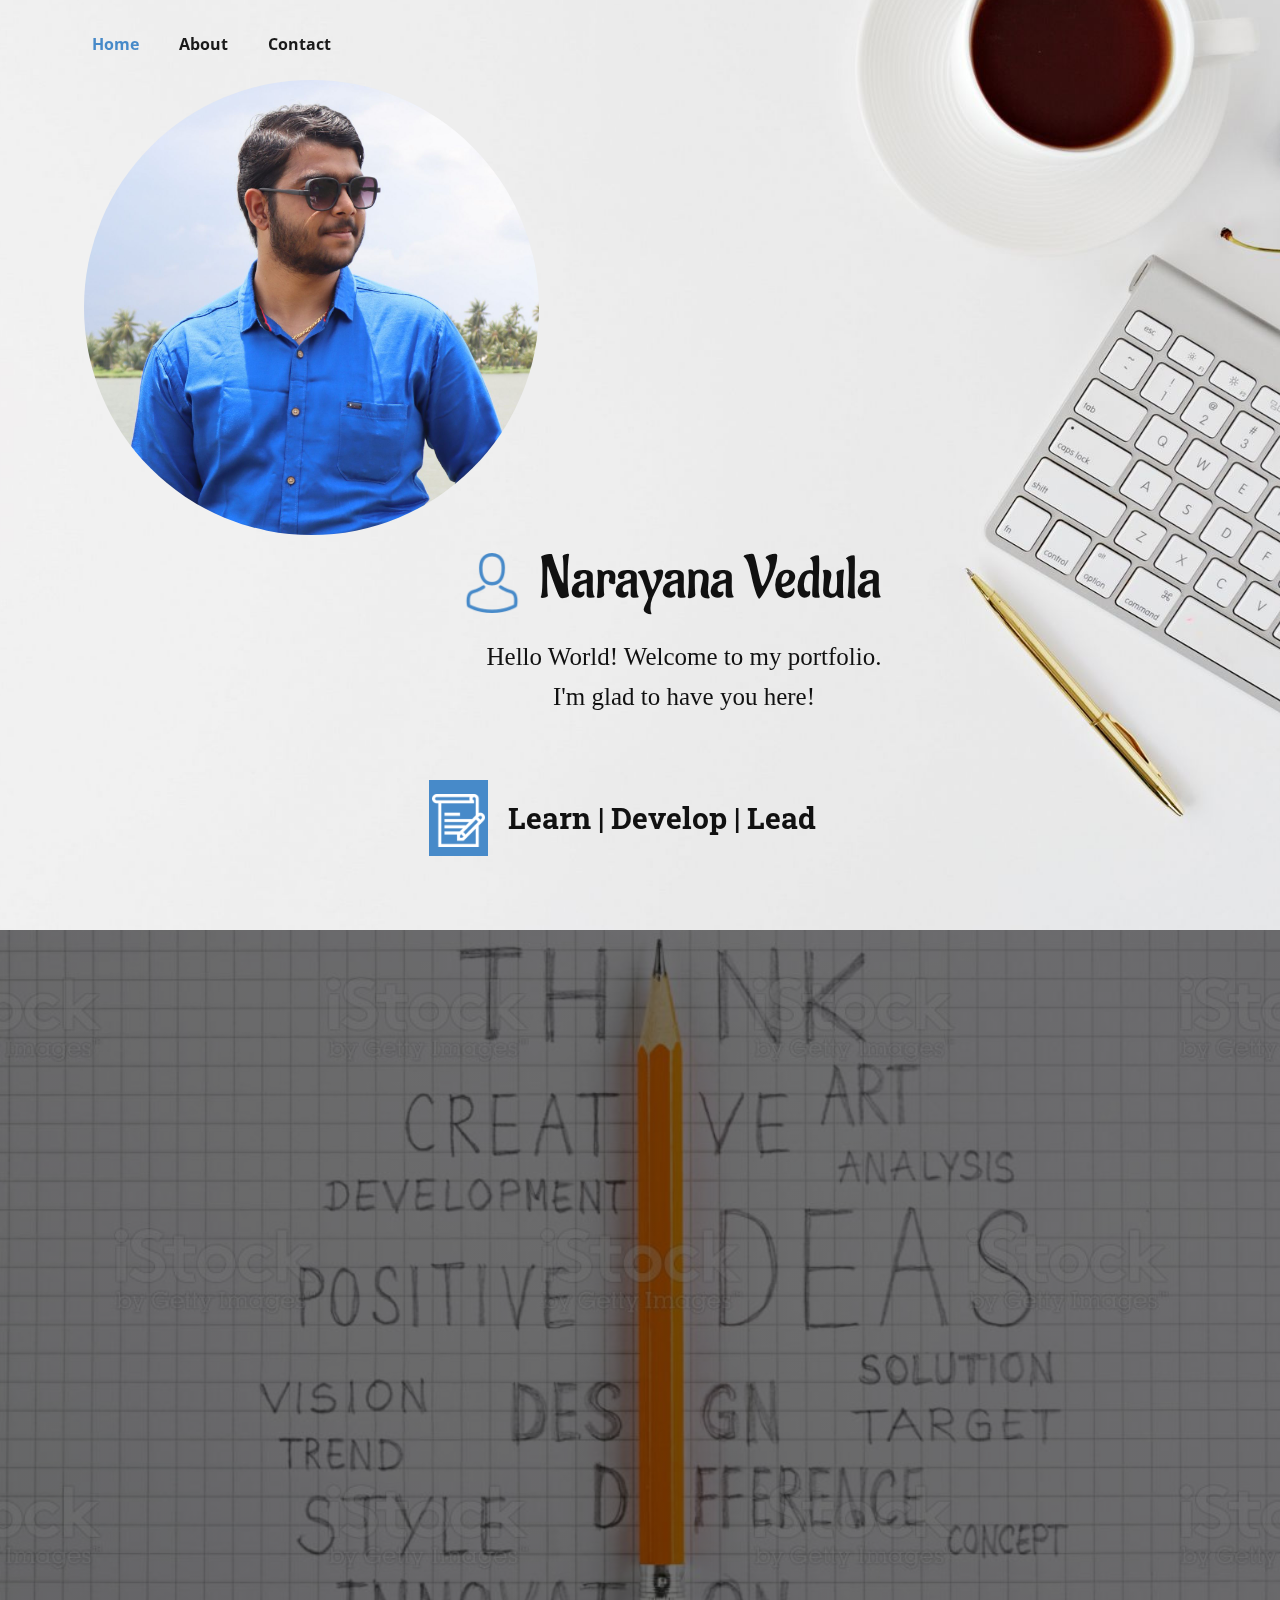
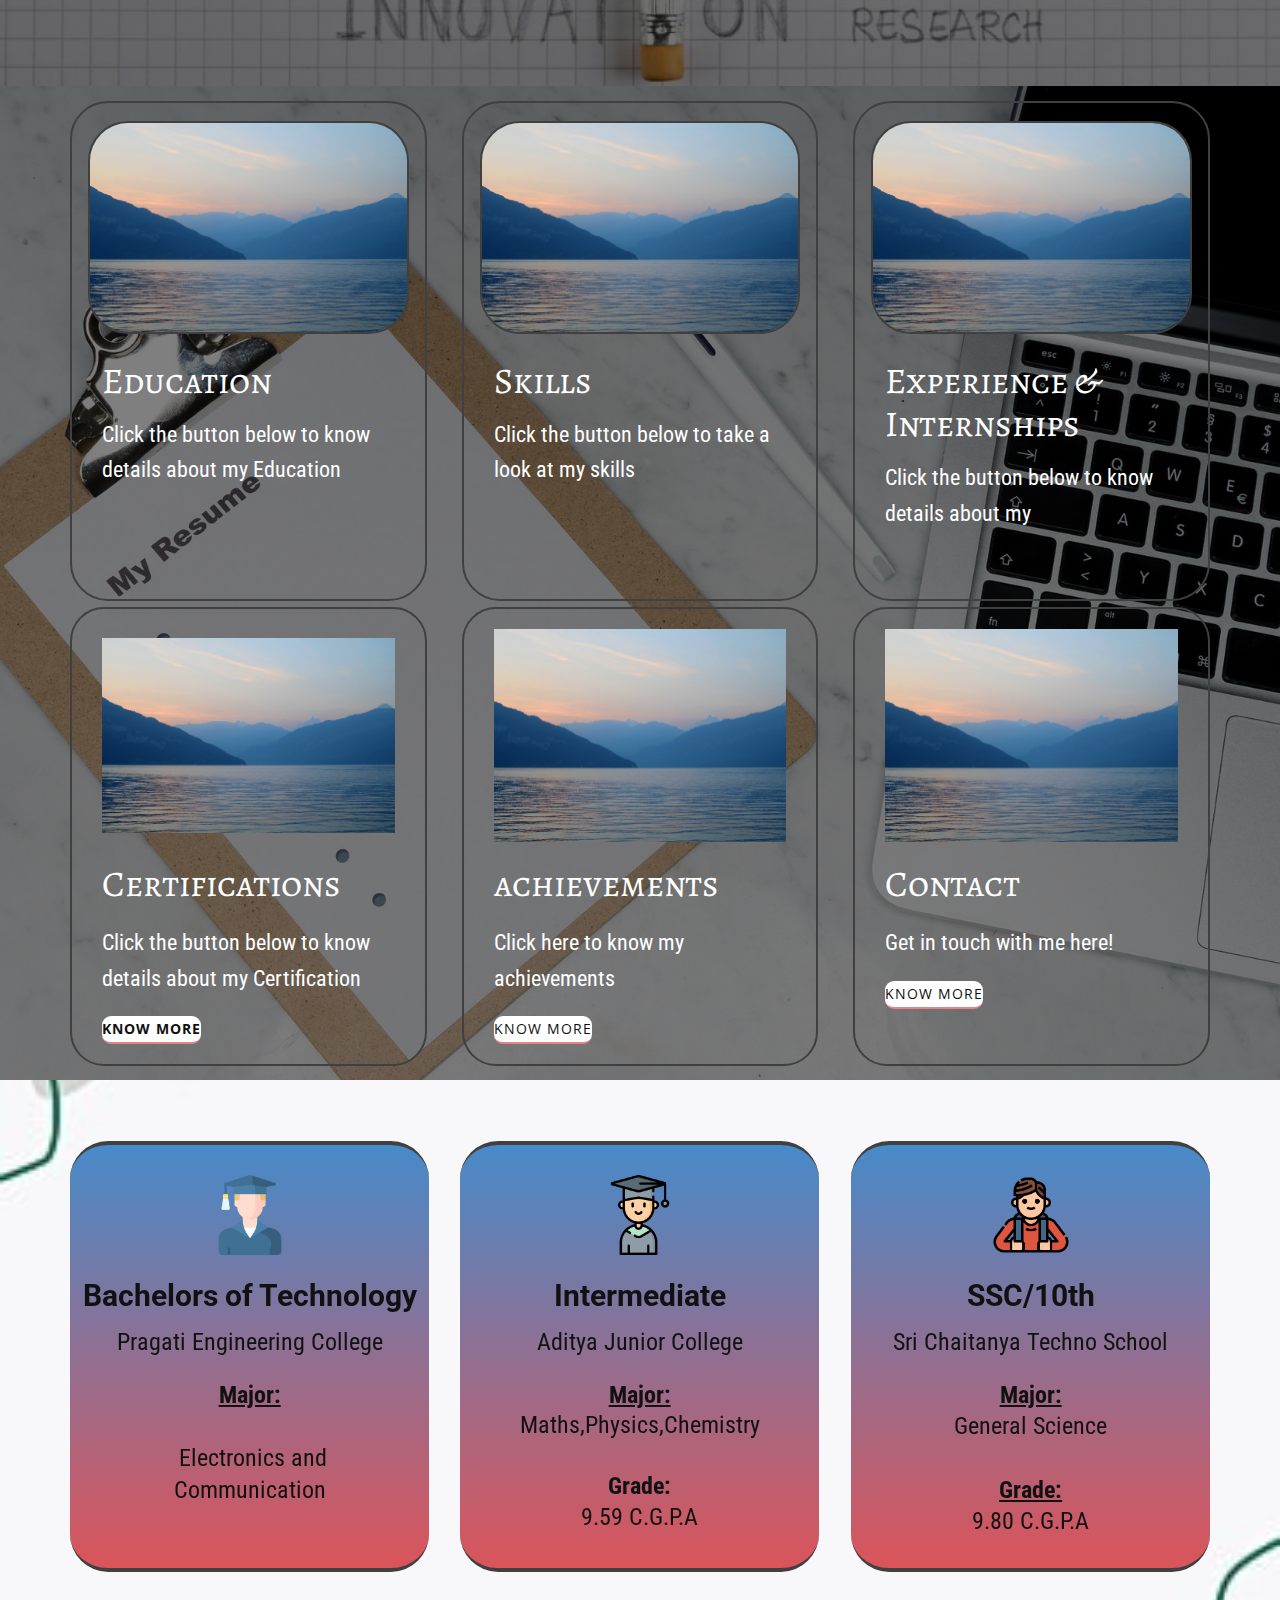
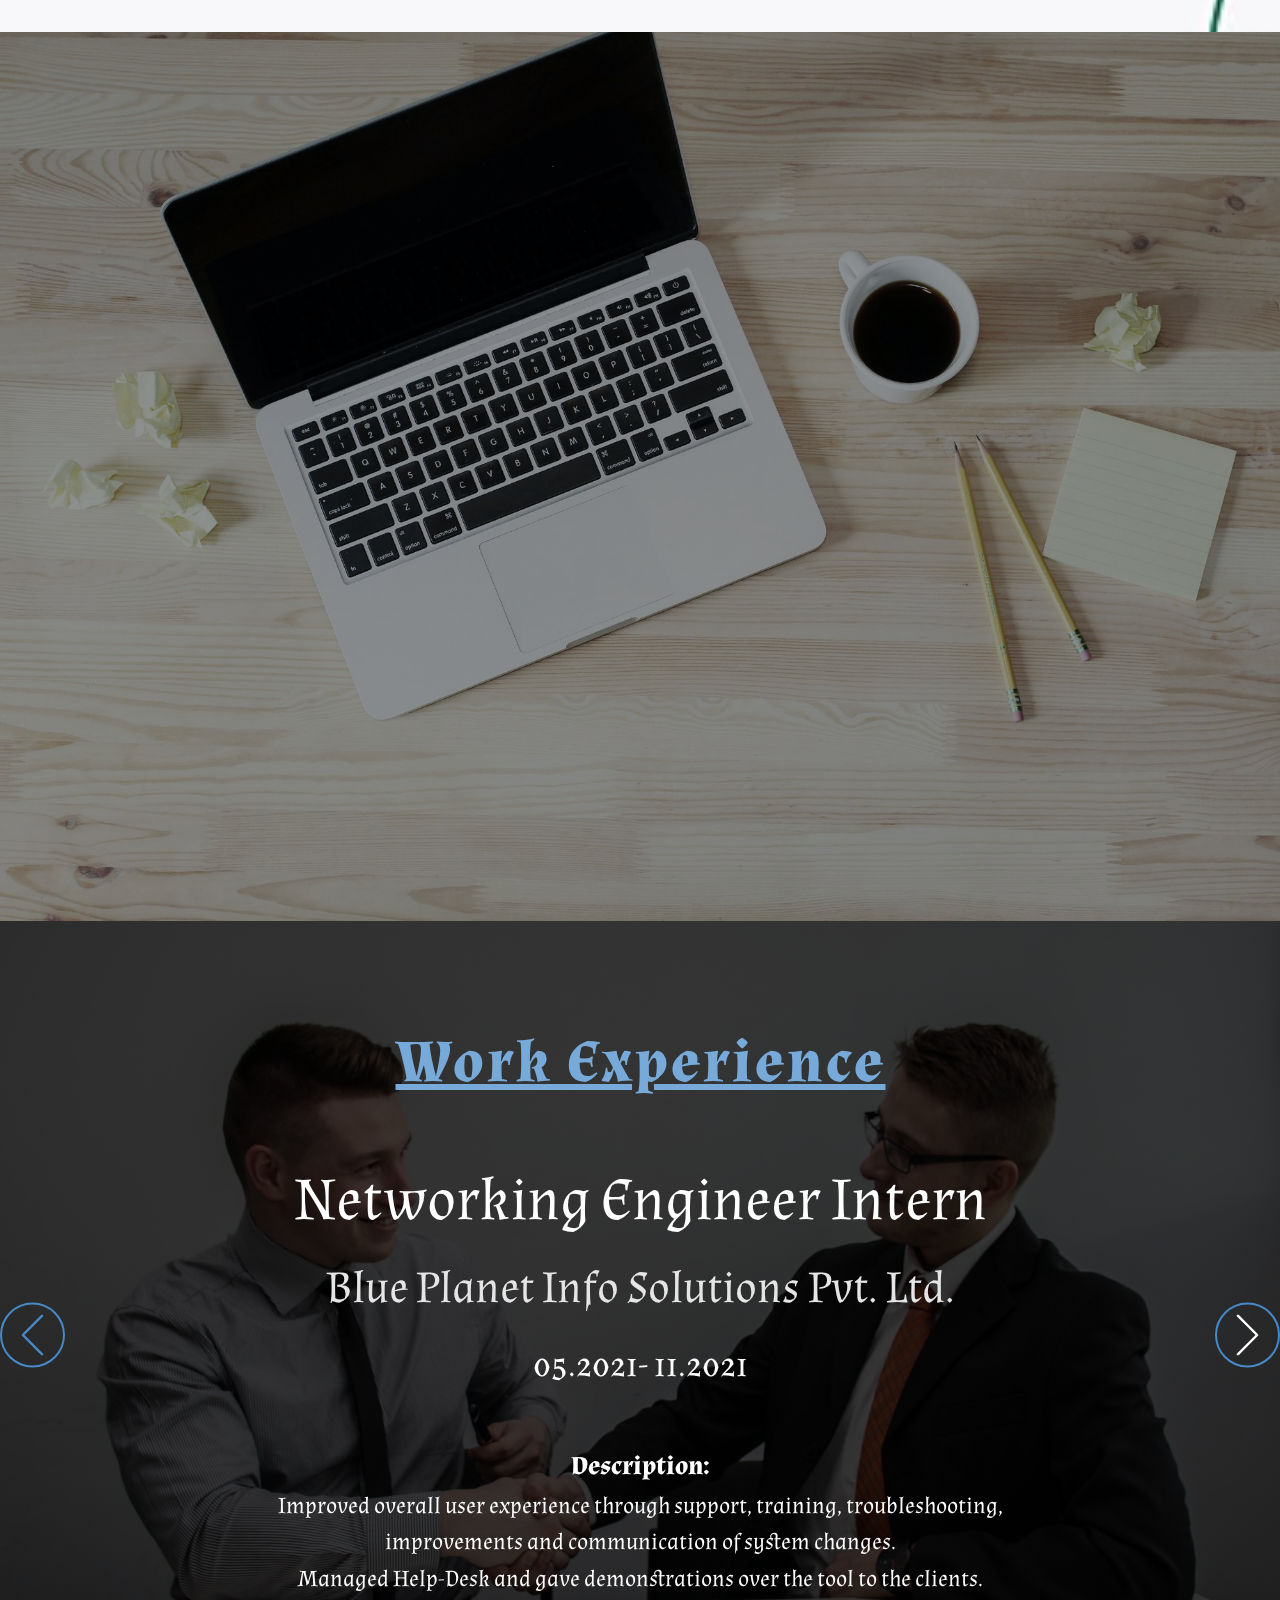
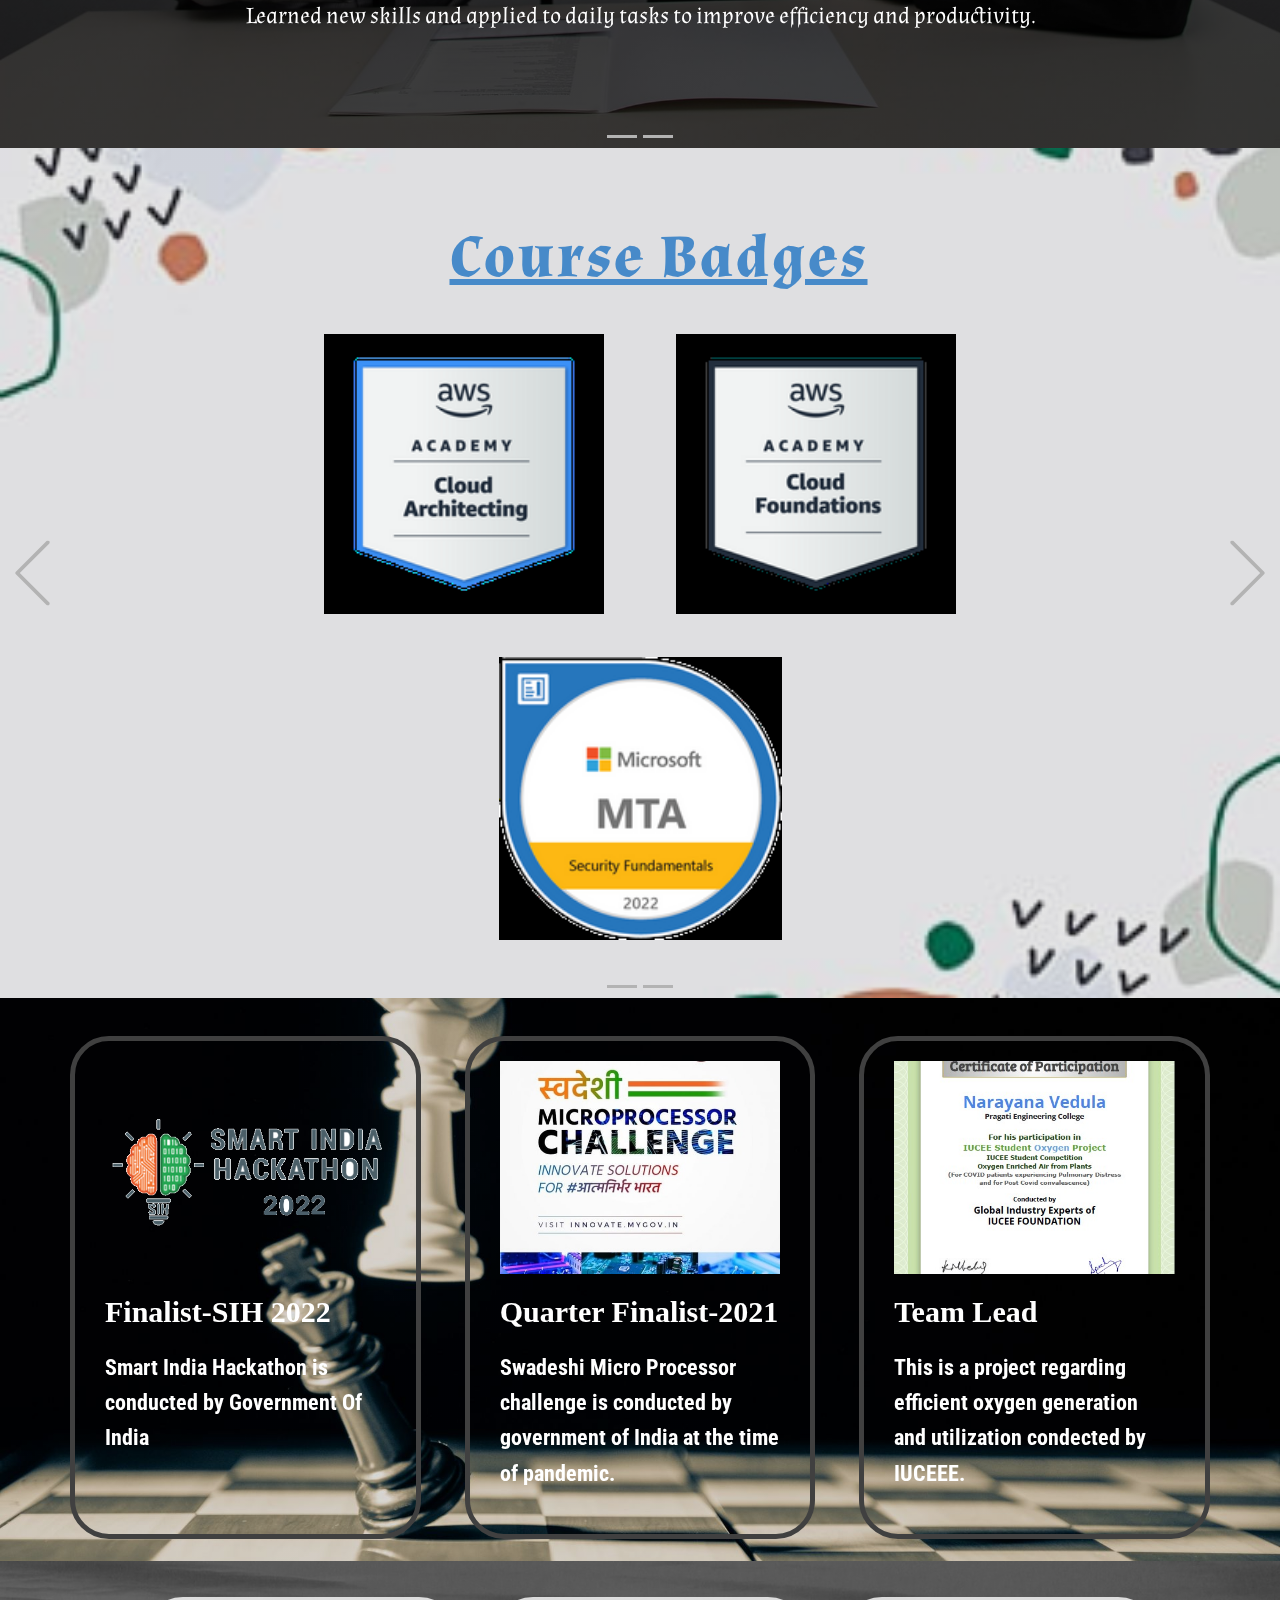
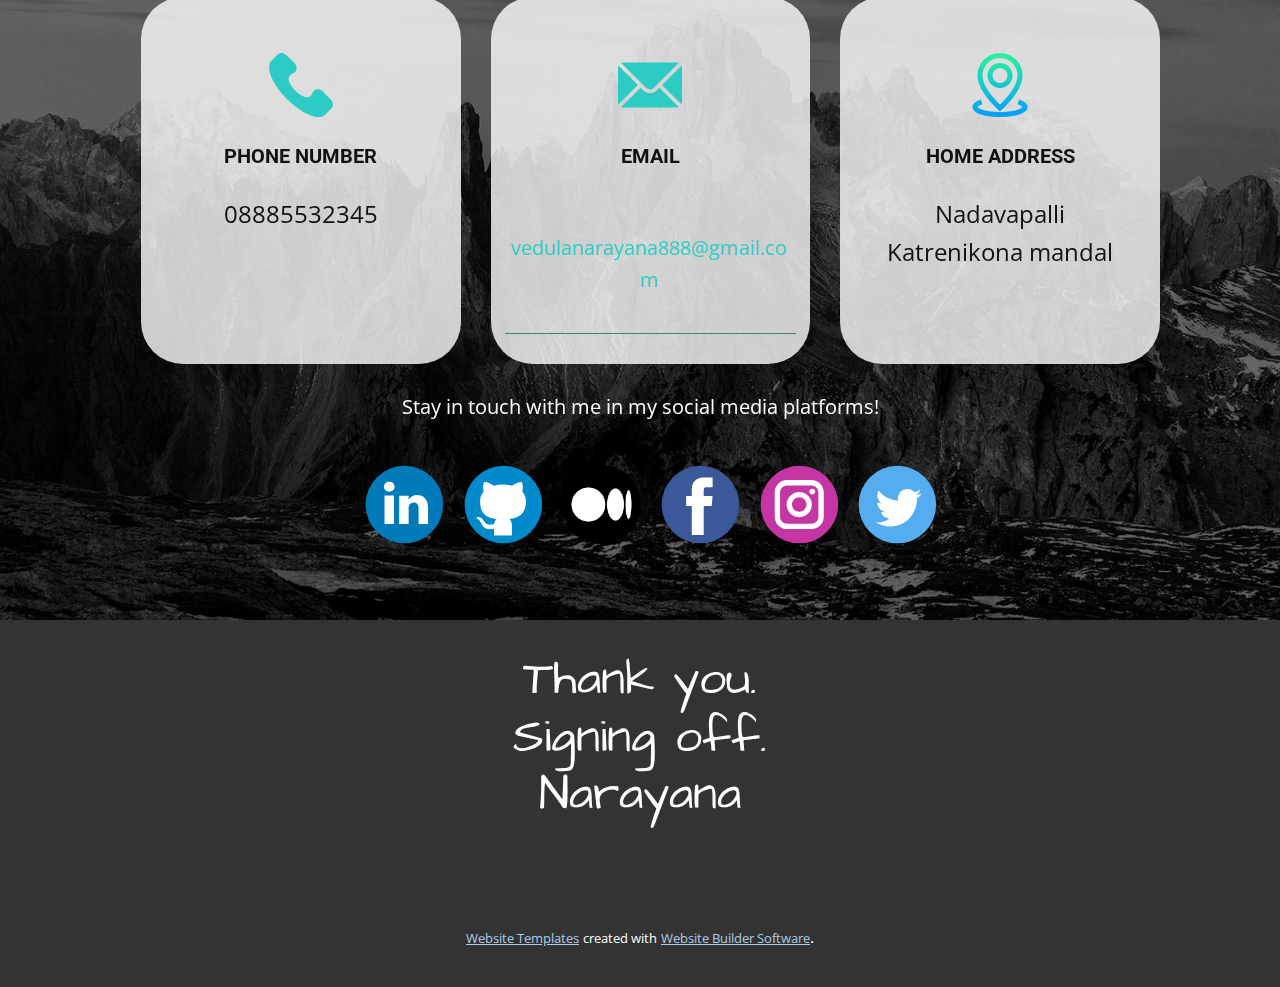
<file: project-portfolio.html>
<!DOCTYPE html>
<html style="font-size: 16px;" lang="en"><head>
    <meta name="viewport" content="width=device-width, initial-scale=1.0">
    <meta charset="utf-8">
    <meta name="keywords" content="INTUITIVE">
    <meta name="description" content="">
    <title>project portfolio</title>
    <link rel="stylesheet" href="nicepage.css" media="screen">
<link rel="stylesheet" href="project-portfolio.css" media="screen">
    <script class="u-script" type="text/javascript" src="jquery.js" "="" defer=""></script>
    <script class="u-script" type="text/javascript" src="nicepage.js" "="" defer=""></script>
    <meta name="generator" content="Nicepage 4.15.8, nicepage.com">
    <link id="u-theme-google-font" rel="stylesheet" href="https://fonts.googleapis.com/css?family=Roboto:100,100i,300,300i,400,400i,500,500i,700,700i,900,900i|Open+Sans:300,300i,400,400i,500,500i,600,600i,700,700i,800,800i">
    <link id="u-page-google-font" rel="stylesheet" href="https://fonts.googleapis.com/css?family=Roboto+Slab:100,200,300,400,500,600,700,800,900|Montserrat:100,100i,200,200i,300,300i,400,400i,500,500i,600,600i,700,700i,800,800i,900,900i|Roboto+Condensed:300,300i,400,400i,700,700i|Roboto:100,100i,300,300i,400,400i,500,500i,700,700i,900,900i|Aladin:400|Amarante:400|Alegreya+SC:400,400i,500,500i,700,700i,800,800i,900,900i|Almendra:400,400i,700,700i|Architects+Daughter:400">
    
    
    
    
    
    
    
    
    
    
    <script type="application/ld+json">{
		"@context": "http://schema.org",
		"@type": "Organization",
		"name": ""
}</script>
    <meta name="theme-color" content="#478ac9">
    <meta property="og:title" content="project portfolio">
    <meta property="og:type" content="website">
  </head>
  <body class="u-body u-overlap u-xl-mode" data-lang="en"><header class="u-clearfix u-header u-sticky u-header" id="sec-eb00"><div class="u-clearfix u-sheet u-sheet-1">
        <nav class="u-menu u-menu-one-level u-offcanvas u-menu-1">
          <div class="menu-collapse" style="font-size: 1rem; letter-spacing: 0px; font-weight: 700;">
            <a class="u-button-style u-custom-border u-custom-border-color u-custom-borders u-custom-left-right-menu-spacing u-custom-padding-bottom u-custom-text-active-color u-custom-text-color u-custom-text-hover-color u-custom-top-bottom-menu-spacing u-nav-link u-text-active-palette-1-base u-text-hover-palette-2-base" href="#">
              <svg class="u-svg-link" viewBox="0 0 24 24"><use xmlns:xlink="http://www.w3.org/1999/xlink" xlink:href="#menu-hamburger"></use></svg>
              <svg class="u-svg-content" version="1.1" id="menu-hamburger" viewBox="0 0 16 16" x="0px" y="0px" xmlns:xlink="http://www.w3.org/1999/xlink" xmlns="http://www.w3.org/2000/svg"><g><rect y="1" width="16" height="2"></rect><rect y="7" width="16" height="2"></rect><rect y="13" width="16" height="2"></rect>
</g></svg>
            </a>
          </div>
          <div class="u-custom-menu u-nav-container">
            <ul class="u-nav u-spacing-20 u-unstyled u-nav-1"><li class="u-nav-item"><a class="u-button-style u-nav-link u-text-active-palette-1-base u-text-grey-90 u-text-hover-palette-2-base" href="project-portfolio.html#sec-24e6" data-page-id="737009553" style="padding: 10px;">Home</a>
</li><li class="u-nav-item"><a class="u-button-style u-nav-link u-text-active-palette-1-base u-text-grey-90 u-text-hover-palette-2-base" href="project-portfolio.html#carousel_5e0d" data-page-id="737009553" style="padding: 10px;">About</a>
</li><li class="u-nav-item"><a class="u-button-style u-nav-link u-text-active-palette-1-base u-text-grey-90 u-text-hover-palette-2-base" href="project-portfolio.html#sec-4111" data-page-id="737009553" style="padding: 10px;">Contact</a>
</li></ul>
          </div>
          <div class="u-custom-menu u-nav-container-collapse">
            <div class="u-black u-container-style u-inner-container-layout u-opacity u-opacity-95 u-sidenav">
              <div class="u-inner-container-layout u-sidenav-overflow">
                <div class="u-menu-close"></div>
                <ul class="u-align-center u-nav u-popupmenu-items u-unstyled u-nav-2"><li class="u-nav-item"><a class="u-button-style u-nav-link" href="project-portfolio.html#sec-24e6" data-page-id="737009553">Home</a>
</li><li class="u-nav-item"><a class="u-button-style u-nav-link" href="project-portfolio.html#carousel_5e0d" data-page-id="737009553">About</a>
</li><li class="u-nav-item"><a class="u-button-style u-nav-link" href="project-portfolio.html#sec-4111" data-page-id="737009553">Contact</a>
</li></ul>
              </div>
            </div>
            <div class="u-black u-menu-overlay u-opacity u-opacity-70"></div>
          </div>
        </nav>
      </div></header>
    <section class="u-clearfix u-image u-section-1" id="sec-24e6" data-image-width="1920" data-image-height="1280">
      <div class="u-clearfix u-sheet u-sheet-1">
        <div class="u-align-center u-container-style u-group u-shape-rectangle u-group-1">
          <div class="u-container-layout u-container-layout-1">
            <h3 class="u-custom-font u-hover-feature u-text u-text-1"><span class="u-file-icon u-icon u-text-palette-1-base u-icon-1"><img src="images/126486.png" alt=""></span>&nbsp;Narayana <span style="font-size: 0.75rem;"></span>Vedula
            </h3>
            <p class="u-custom-font u-font-georgia u-hover-feature u-text u-text-2" data-animation-name="customAnimationIn" data-animation-duration="1000">Hello World! Welcome to my portfolio.<br>I'm glad to have you here!
            </p>
          </div>
        </div>
        <div class="u-image u-image-circle u-preserve-proportions u-image-1" data-image-width="3010" data-image-height="3969"></div>
        <h1 class="u-custom-font u-font-roboto-slab u-text u-text-3" data-animation-name="pulse" data-animation-duration="1500" data-animation-direction="" data-animation-delay="750"><span class="u-file-icon u-icon u-palette-1-base u-icon-2"><img src="images/6968857.png" alt=""></span>&nbsp;Learn | Develop | Lead&nbsp; 
        </h1>
      </div>
      
      
    </section>
    <section class="u-align-center u-clearfix u-image u-shading u-section-2" id="carousel_5e0d" data-image-width="1024" data-image-height="682">
      <div class="u-clearfix u-sheet u-sheet-1">
        <h4 class="u-custom-font u-font-montserrat u-text u-text-1" data-animation-name="customAnimationIn" data-animation-duration="1250" data-animation-delay="250"><span class="u-file-icon u-icon u-text-white"><img src="images/84264.png" alt=""></span>
          <span class="u-text-palette-5-light-3">&nbsp;<span style="text-decoration: underline !important;">WHO AM I</span>
          </span>
        </h4>
        <h3 class="u-align-center u-custom-font u-text u-text-2" data-animation-name="customAnimationIn" data-animation-duration="1000" data-animation-direction="" data-animation-delay="250">An aspiring Engineer seeking to maintain full-time position that offers professional challenges utilizing
interpersonal skills, excellent time management and problem-solving skills and to
upskill by learning new technologies.</h3>
      </div>
    </section>
    <section class="u-clearfix u-image u-shading u-section-3" id="sec-6a6a" data-image-width="1920" data-image-height="1280">
      <div class="u-clearfix u-sheet u-sheet-1">
        <div class="u-expanded-width u-list u-list-1">
          <div class="u-repeater u-repeater-1">
            <div class="u-border-2 u-border-grey-75 u-container-style u-list-item u-radius-38 u-repeater-item u-shape-round u-list-item-1">
              <div class="u-container-layout u-similar-container u-container-layout-1">
                <img alt="" class="u-border-2 u-border-grey-75 u-expanded-width u-image u-image-round u-radius-40 u-image-1" data-image-width="1280" data-image-height="960" src="images/880063392d8e46069a8765d9fd484e184933d6efe05bfea791afcd2fb898fedbffa2692714f2b9356b2f5b550893a6bf9360b68b3f1fd68be3b65f_1280.jpg">
                <h3 class="u-custom-font u-text u-text-1">Education</h3>
                <p class="u-custom-font u-font-roboto-condensed u-text u-text-2">Click the button below to know details about my Education</p>
                <a href="project-portfolio.html#sec-8b81" data-page-id="737009553" class="u-active-palette-2-light-1 u-border-2 u-border-hover-palette-2-base u-border-palette-2-light-1 u-btn u-btn-round u-button-style u-hover-feature u-hover-palette-1-base u-radius-9 u-text-body-color u-white u-btn-1" data-animation-name="customAnimationIn" data-animation-duration="1000" data-animation-delay="1000">KNOW more</a>
              </div>
            </div>
            <div class="u-border-2 u-border-grey-75 u-container-style u-list-item u-radius-38 u-repeater-item u-shape-round u-list-item-2">
              <div class="u-container-layout u-similar-container u-container-layout-2">
                <img alt="" class="u-border-2 u-border-grey-75 u-expanded-width u-image u-image-round u-radius-40 u-image-2" data-image-width="1280" data-image-height="672" src="images/880063392d8e46069a8765d9fd484e184933d6efe05bfea791afcd2fb898fedbffa2692714f2b9356b2f5b550893a6bf9360b68b3f1fd68be3b65f_1280.jpg">
                <h3 class="u-custom-font u-text u-text-3">Skills</h3>
                <p class="u-custom-font u-font-roboto-condensed u-text u-text-4"> Click the button below to take a look at my skills</p>
                <a href="project-portfolio.html#carousel_f3ec" data-page-id="737009553" class="u-active-palette-2-light-1 u-border-2 u-border-hover-palette-2-base u-border-palette-2-light-1 u-btn u-btn-round u-button-style u-hover-feature u-hover-palette-1-base u-radius-9 u-text-body-color u-white u-btn-2" data-animation-name="customAnimationIn" data-animation-duration="1000" data-animation-delay="1000"> KNOW more</a>
              </div>
            </div>
            <div class="u-border-2 u-border-grey-75 u-container-style u-list-item u-radius-38 u-repeater-item u-shape-round u-list-item-3">
              <div class="u-container-layout u-similar-container u-container-layout-3">
                <img alt="" class="u-border-2 u-border-grey-75 u-expanded-width u-image u-image-round u-radius-40 u-image-3" data-image-width="1280" data-image-height="853" src="images/880063392d8e46069a8765d9fd484e184933d6efe05bfea791afcd2fb898fedbffa2692714f2b9356b2f5b550893a6bf9360b68b3f1fd68be3b65f_1280.jpg">
                <h3 class="u-custom-font u-text u-text-5">Experience &amp; Internships</h3>
                <p class="u-custom-font u-font-roboto-condensed u-text u-text-6"> Click the button below to know details about my</p>
                <a href="project-portfolio.html#carousel_a3af" data-page-id="737009553" class="u-active-palette-2-light-1 u-border-2 u-border-hover-palette-2-base u-border-palette-2-light-1 u-btn u-btn-round u-button-style u-hover-feature u-hover-palette-1-base u-radius-9 u-text-body-color u-white u-btn-3" data-animation-name="customAnimationIn" data-animation-duration="1000" data-animation-delay="1000"> KNOW more</a>
              </div>
            </div>
          </div>
        </div>
        <div class="u-expanded-width u-list u-list-2">
          <div class="u-repeater u-repeater-2">
            <div class="u-border-2 u-border-grey-75 u-container-style u-list-item u-radius-34 u-repeater-item u-shape-round">
              <div class="u-container-layout u-similar-container u-container-layout-4">
                <img alt="" class="u-expanded-width u-image u-image-contain u-image-default u-image-4" data-image-width="1147" data-image-height="1280" src="images/880063392d8e46069a8765d9fd484e184933d6efe05bfea791afcd2fb898fedbffa2692714f2b9356b2f5b550893a6bf9360b68b3f1fd68be3b65f_1280.jpg">
                <h3 class="u-custom-font u-text u-text-default u-text-7">Certifications</h3>
                <p class="u-custom-font u-font-roboto-condensed u-text u-text-8"> Click the button below to know details about my Certification</p>
                <a href="project-portfolio.html#carousel_2098" data-page-id="737009553" class="u-active-palette-2-base u-border-2 u-border-hover-palette-2-base u-border-palette-2-light-1 u-btn u-btn-round u-button-style u-hover-palette-1-base u-radius-9 u-text-body-color u-white u-btn-4"> KNOW more</a>
              </div>
            </div>
            <div class="u-border-2 u-border-grey-75 u-container-style u-list-item u-radius-34 u-repeater-item u-shape-round">
              <div class="u-container-layout u-similar-container u-container-layout-5">
                <img alt="" class="u-expanded-width u-image u-image-default u-image-5" data-image-width="1280" data-image-height="995" src="images/880063392d8e46069a8765d9fd484e184933d6efe05bfea791afcd2fb898fedbffa2692714f2b9356b2f5b550893a6bf9360b68b3f1fd68be3b65f_1280.jpg">
                <h3 class="u-custom-font u-text u-text-default u-text-9">achievements</h3>
                <p class="u-custom-font u-font-roboto-condensed u-text u-text-10">Click here to know my achievements</p>
                <a href="project-portfolio.html#sec-6ce1" data-page-id="737009553" class="u-active-palette-2-base u-border-2 u-border-hover-palette-2-base u-border-palette-2-light-1 u-btn u-btn-round u-button-style u-hover-palette-1-base u-radius-9 u-text-body-color u-white u-btn-5"> KNOW more</a>
              </div>
            </div>
            <div class="u-border-2 u-border-grey-75 u-container-style u-list-item u-radius-34 u-repeater-item u-shape-round">
              <div class="u-container-layout u-similar-container u-container-layout-6">
                <img alt="" class="u-expanded-width u-image u-image-default u-image-6" data-image-width="1280" data-image-height="905" src="images/880063392d8e46069a8765d9fd484e184933d6efe05bfea791afcd2fb898fedbffa2692714f2b9356b2f5b550893a6bf9360b68b3f1fd68be3b65f_1280.jpg">
                <h3 class="u-custom-font u-text u-text-default u-text-11">Contact</h3>
                <p class="u-custom-font u-font-roboto-condensed u-text u-text-12">Get in touch with me here!</p>
                <a href="project-portfolio.html#sec-4111" data-page-id="737009553" class="u-active-palette-2-base u-border-2 u-border-hover-palette-2-base u-border-palette-2-light-1 u-btn u-btn-round u-button-style u-hover-palette-1-base u-radius-9 u-text-body-color u-white u-btn-6"> KNOW more</a>
              </div>
            </div>
          </div>
        </div>
      </div>
      
      
      
      
      
      
    </section>
    <section class="u-align-center u-clearfix u-image u-section-4" id="sec-8b81" data-image-width="364" data-image-height="260">
      <div class="u-align-left u-clearfix u-sheet u-valign-middle u-sheet-1">
        <div class="u-expanded-width u-list u-list-1">
          <div class="u-repeater u-repeater-1">
            <div class="u-align-center u-border-4 u-border-grey-75 u-border-no-left u-border-no-right u-container-style u-gradient u-list-item u-radius-38 u-repeater-item u-shape-round u-list-item-1" data-animation-name="pulse" data-animation-duration="1000" data-animation-direction="">
              <div class="u-container-layout u-similar-container u-container-layout-1"><span class="u-file-icon u-icon u-icon-1"><img src="images/3135755.png" alt=""></span>
                <h3 class="u-text u-text-1">Bachelors of Technology<br>
                </h3>
                <h4 class="u-custom-font u-font-roboto-condensed u-text u-text-2">Pragati Engineering College</h4>
                <h4 class="u-custom-font u-custom-item u-font-roboto-condensed u-text u-text-3">
                  <span style="text-decoration: underline !important; font-weight: 700;">Major:</span>
                  <br>
                  <br>&nbsp;Electronics and Communication
                </h4>
              </div>
            </div>
            <div class="u-align-center u-border-4 u-border-grey-75 u-border-no-left u-border-no-right u-container-style u-gradient u-list-item u-radius-38 u-repeater-item u-shape-round u-list-item-2" data-animation-name="pulse" data-animation-duration="1000" data-animation-direction="">
              <div class="u-container-layout u-similar-container u-container-layout-2"><span class="u-file-icon u-icon u-icon-2"><img src="images/4345714.png" alt=""></span>
                <h3 class="u-text u-text-4">Intermediate</h3>
                <h4 class="u-custom-font u-font-roboto-condensed u-text u-text-5">Aditya Junior College</h4>
                <h4 class="u-custom-font u-custom-item u-font-roboto-condensed u-text u-text-6">
                  <span style="font-weight: 700; text-decoration: underline !important;">Major:</span>
                  <br>Maths,Physics,Chemistry<br>
                  <br>
                  <span style="font-weight: 700;">Grade:</span>
                  <br>9.59 C.G.P.A
                </h4>
              </div>
            </div>
            <div class="u-align-center u-border-4 u-border-grey-75 u-border-no-left u-border-no-right u-container-style u-gradient u-list-item u-radius-38 u-repeater-item u-shape-round u-list-item-3" data-animation-name="pulse" data-animation-duration="1000" data-animation-direction="">
              <div class="u-container-layout u-similar-container u-container-layout-3"><span class="u-file-icon u-icon u-icon-3"><img src="images/3750011.png" alt=""></span>
                <h3 class="u-text u-text-7">SSC/10th</h3>
                <h4 class="u-custom-font u-font-roboto-condensed u-text u-text-8">Sri Chaitanya Techno School</h4>
                <h4 class="u-custom-font u-custom-item u-font-roboto-condensed u-text u-text-9">
                  <span style="text-decoration: underline !important; font-weight: 700;">Major:</span>
                  <br>General Science<br>
                  <br>
                  <span style="font-weight: 700; text-decoration: underline !important;">Grade:</span>
                  <br>9.80 C.G.P.A
                </h4>
              </div>
            </div>
          </div>
        </div>
      </div>
    </section>
    <section class="u-align-center u-clearfix u-image u-shading u-section-5" id="carousel_f3ec" data-image-width="1920" data-image-height="1277">
      <div class="u-clearfix u-sheet u-sheet-1">
        <div class="u-list u-list-1">
          <div class="u-repeater u-repeater-1">
            <div class="u-align-center u-border-2 u-border-grey-75 u-container-style u-list-item u-opacity u-opacity-85 u-palette-5-light-1 u-radius-41 u-repeater-item u-shape-round u-list-item-1" data-animation-name="customAnimationIn" data-animation-duration="1000" data-animation-direction="" data-animation-delay="500">
              <div class="u-container-layout u-similar-container u-valign-bottom-xs u-container-layout-1"><span class="u-file-icon u-icon u-icon-1"><img src="images/1055683.png" alt=""></span>
                <h4 class="u-custom-font u-font-roboto-condensed u-text u-text-1">Techni​cal Skills</h4>
                <p class="u-custom-font u-heading-font u-text u-text-2"> C Programming <br>Advanced JAVA <br>Data Structures <br>Internet of Things <br>AWS <br>Cloud Computing <br>Cyber Security <br>Networking <br>MS Office
                </p>
              </div>
            </div>
            <div class="u-align-center u-border-2 u-border-grey-75 u-container-style u-list-item u-opacity u-opacity-85 u-palette-5-light-1 u-radius-41 u-repeater-item u-shape-round u-video-cover u-list-item-2" data-animation-name="customAnimationIn" data-animation-duration="1000" data-animation-direction="" data-animation-delay="500">
              <div class="u-container-layout u-similar-container u-valign-bottom-xs u-container-layout-2"><span class="u-file-icon u-icon u-icon-2"><img src="images/1503170.png" alt=""></span>
                <h4 class="u-custom-font u-font-roboto-condensed u-text u-text-3">Professional Skills</h4>
                <p class="u-custom-font u-heading-font u-text u-text-4"> Demonstration <br>Leadership <br>Public Speaking <br>Team Management <br>Volunteering<span style="font-weight: 700;"></span>
                </p>
              </div>
            </div>
          </div>
        </div>
        <p class="u-text u-text-body-alt-color u-text-default u-text-5">&nbsp;&nbsp;<br>
        </p>
      </div>
    </section>
    <section class="u-carousel u-carousel-duration-750 u-carousel-left u-slide u-block-2501-1" id="carousel_a3af" data-interval="5000" data-u-ride="false">
      <ol class="u-absolute-hcenter u-carousel-indicators u-block-2501-2">
        <li data-u-target="#carousel_a3af" data-u-slide-to="0" class="u-active u-grey-30"></li>
        <li data-u-target="#carousel_a3af" class="u-grey-30" data-u-slide-to="1"></li>
      </ol>
      <div class="u-carousel-inner" role="listbox">
        <div class="u-active u-align-center u-carousel-item u-clearfix u-image u-shading u-section-6-1" src="" data-image-width="1920" data-image-height="1280">
          <div class="u-clearfix u-sheet u-sheet-1">
            <h1 class="u-custom-font u-text u-text-palette-1-light-1 u-text-1" data-animation-name="flipIn" data-animation-duration="1000" data-animation-direction="X" data-animation-delay="500" data-animation-out="0">Work Experience</h1>
            <h1 class="u-custom-font u-text u-text-custom-color-3 u-text-default u-text-2" data-animation-name="flipIn" data-animation-duration="1000" data-animation-direction="X" data-animation-delay="500" data-animation-out="0">Networking Engineer Intern</h1>
            <h2 class="u-custom-font u-text u-text-grey-10 u-text-3" data-animation-name="flipIn" data-animation-duration="1000" data-animation-direction="X" data-animation-delay="500" data-animation-out="0">Blue Planet Info Solutions Pvt. Ltd.</h2>
            <h4 class="u-custom-font u-text u-text-4"> 05.2021- 11.2021</h4>
            <p class="u-align-center u-custom-font u-text u-text-5" data-animation-name="flipIn" data-animation-duration="1000" data-animation-direction="X" data-animation-delay="500" data-animation-out="0">
              <span style="font-weight: 700;">
                <span style="font-size: 1.625rem;">Description:</span>
                <br>
              </span>
              <span style="font-size: 1.4375rem;">Improved overall user experience through support, training, troubleshooting,<br>improvements&nbsp;and communication of system changes. <br>Managed Help-Desk and gave demonstrations over the tool to the clients. <br>Learned new skills and applied to daily tasks to improve efficiency and productivity.
              </span>
              <br>
            </p>
          </div>
        </div>
        <div class="u-align-center u-carousel-item u-clearfix u-image u-shading u-section-6-2" data-image-width="1920" data-image-height="1280">
          <div class="u-clearfix u-sheet u-sheet-1">
            <div class="u-expanded-width u-tab-links-align-justify u-tabs u-tabs-1">
              <ul class="u-border-6 u-border-black u-palette-1-base u-spacing-2 u-tab-list u-unstyled u-tab-list-1" role="tablist">
                <li class="u-tab-item" role="presentation">
                  <a class="active u-border-1 u-border-black u-border-hover-palette-1-base u-button-style u-custom-font u-tab-link u-text-active-palette-2-base u-text-hover-palette-1-base u-tab-link-1" id="link-tab-df40" href="#tab-df40" role="tab" aria-controls="tab-df40" aria-selected="true">IOT</a>
                </li>
                <li class="u-tab-item" role="presentation">
                  <a class="u-border-1 u-border-black u-border-hover-palette-1-base u-button-style u-custom-font u-tab-link u-text-active-palette-2-base u-text-hover-palette-1-base u-tab-link-2" id="link-tab-15a9" href="#tab-15a9" role="tab" aria-controls="tab-15a9" aria-selected="false">AWS</a>
                </li>
                <li class="u-tab-item" role="presentation">
                  <a class="u-border-1 u-border-black u-border-hover-palette-1-base u-button-style u-custom-font u-tab-link u-text-active-palette-2-base u-text-hover-palette-1-base u-tab-link-3" id="link-tab-c503" href="#tab-c503" role="tab" aria-controls="tab-c503" aria-selected="false">Cloud Computing</a>
                </li>
              </ul>
              <div class="u-tab-content">
                <div class="u-container-style u-opacity u-opacity-45 u-palette-1-light-2 u-tab-active u-tab-pane u-tab-pane-1" id="tab-df40" role="tabpanel" aria-labelledby="link-tab-df40">
                  <div class="u-container-layout u-container-layout-1">
                    <h1 class="u-custom-font u-text u-text-custom-color-3 u-text-default u-text-1" data-animation-name="customAnimationIn" data-animation-duration="1000" data-animation-delay="250">Abstract IOT and Robotics</h1>
                    <h2 class="u-custom-font u-text u-text-2" data-animation-name="customAnimationIn" data-animation-duration="1000" data-animation-delay="250">Verzo</h2>
                    <h4 class="u-custom-font u-text u-text-3"> 09/2019 - 10/2019</h4>
                  </div>
                </div>
                <div class="u-container-style u-opacity u-opacity-45 u-palette-1-light-2 u-tab-pane u-tab-pane-2" id="tab-15a9" role="tabpanel" aria-labelledby="link-tab-15a9">
                  <div class="u-container-layout u-container-layout-2">
                    <h1 class="u-custom-font u-text u-text-custom-color-3 u-text-default u-text-4" data-animation-name="customAnimationIn" data-animation-duration="1000" data-animation-delay="250"> Cloud Virtual Internship</h1>
                    <h2 class="u-align-left u-custom-font u-text u-text-5" data-animation-name="customAnimationIn" data-animation-duration="1000" data-animation-delay="250">AWS</h2>
                    <h4 class="u-custom-font u-text u-text-6"> 05/2022 - 06/2022</h4>
                  </div>
                </div>
                <div class="u-container-style u-opacity u-opacity-45 u-palette-1-light-2 u-tab-pane u-tab-pane-3" id="tab-c503" role="tabpanel" aria-labelledby="link-tab-c503">
                  <div class="u-container-layout u-container-layout-3">
                    <h1 class="u-align-center-md u-align-center-sm u-align-center-xs u-custom-font u-text u-text-custom-color-3 u-text-default u-text-7" data-animation-name="customAnimationIn" data-animation-duration="1000" data-animation-delay="250">Cyber Security Virtual Internship</h1>
                    <h2 class="u-align-left u-custom-font u-text u-text-8" data-animation-name="customAnimationIn" data-animation-duration="1000" data-animation-delay="250"> Palo alto<span class="u-text-body-alt-color"></span> Netw<span class="u-text-body-alt-color"></span>orks
                    </h2>
                    <h4 class="u-custom-font u-text u-text-9"> 10/2021 - 12/2021</h4>
                  </div>
                </div>
              </div>
            </div>
          </div>
        </div>
      </div>
      <a class="u-absolute-vcenter u-border-2 u-border-palette-1-base u-carousel-control u-carousel-control-prev u-icon-circle u-text-palette-1-base u-block-2501-3" href="#carousel_a3af" role="button" data-u-slide="prev">
        <span aria-hidden="true">
          <svg class="u-svg-link" viewBox="0 0 477.175 477.175"><path d="M145.188,238.575l215.5-215.5c5.3-5.3,5.3-13.8,0-19.1s-13.8-5.3-19.1,0l-225.1,225.1c-5.3,5.3-5.3,13.8,0,19.1l225.1,225
                    c2.6,2.6,6.1,4,9.5,4s6.9-1.3,9.5-4c5.3-5.3,5.3-13.8,0-19.1L145.188,238.575z"></path></svg>
        </span>
        <span class="sr-only">Previous</span>
      </a>
      <a class="u-absolute-vcenter u-border-2 u-border-palette-1-base u-carousel-control u-carousel-control-next u-icon-circle u-block-2501-4" href="#carousel_a3af" role="button" data-u-slide="next">
        <span aria-hidden="true">
          <svg class="u-svg-link" viewBox="0 0 477.175 477.175"><path d="M360.731,229.075l-225.1-225.1c-5.3-5.3-13.8-5.3-19.1,0s-5.3,13.8,0,19.1l215.5,215.5l-215.5,215.5
                    c-5.3,5.3-5.3,13.8,0,19.1c2.6,2.6,6.1,4,9.5,4c3.4,0,6.9-1.3,9.5-4l225.1-225.1C365.931,242.875,365.931,234.275,360.731,229.075z"></path></svg>
        </span>
        <span class="sr-only">Next</span>
      </a>
    </section>
    <section class="u-carousel u-slide u-block-98bd-1" id="carousel_2098" data-interval="5000" data-u-ride="false">
      <ol class="u-absolute-hcenter u-carousel-indicators u-block-98bd-2">
        <li data-u-target="#carousel_2098" data-u-slide-to="0" class="u-active u-grey-30"></li>
        <li data-u-target="#carousel_2098" class="u-grey-30" data-u-slide-to="1"></li>
      </ol>
      <div class="u-carousel-inner" role="listbox">
        <div class="u-active u-align-center u-carousel-item u-clearfix u-image u-shading u-section-7-1" src="" data-image-width="364" data-image-height="260">
          <div class="u-clearfix u-sheet u-sheet-1">
            <h1 class="u-custom-font u-text u-text-palette-1-base u-text-1" data-animation-name="flipIn" data-animation-duration="1000" data-animation-direction="X" data-animation-delay="500">Course Badges</h1>
            <div class="u-gallery u-layout-grid u-lightbox u-no-transition u-show-text-none u-gallery-1" id="carousel-b536">
              <div class="u-gallery-inner u-gallery-inner-1" role="listbox">
                <div class="u-effect-hover-zoom u-gallery-item u-shape-rectangle u-gallery-item-1" data-animation-name="customAnimationIn" data-animation-duration="1000" data-animation-delay="500">
                  <div class="u-back-slide">
                    <img class="u-back-image u-expanded u-image-contain" src="images/image1.png" data-image-width="180" data-image-height="180">
                  </div>
                  <div class="u-align-center u-over-slide u-shading u-valign-middle u-over-slide-1">
                    <h3 class="u-gallery-heading"></h3>
                    <p class="u-gallery-text"></p>
                  </div>
                </div>
                <div class="u-effect-hover-zoom u-gallery-item u-shape-rectangle u-gallery-item-2" data-animation-name="customAnimationIn" data-animation-duration="1000" data-animation-delay="500">
                  <div class="u-back-slide">
                    <img class="u-back-image u-expanded u-image-contain" src="images/image.png" data-image-width="180" data-image-height="180">
                  </div>
                  <div class="u-align-center u-over-slide u-shading u-valign-middle u-over-slide-2">
                    <h3 class="u-gallery-heading"></h3>
                    <p class="u-gallery-text"></p>
                  </div>
                </div>
              </div>
            </div>
            <img class="u-hover-feature u-image u-image-round u-preserve-proportions u-image-1" src="images/image2.png" alt="" data-image-width="180" data-image-height="180" data-animation-name="customAnimationIn" data-animation-duration="1000" data-animation-direction="">
          </div>
        </div>
        <div class="u-carousel-item u-clearfix u-image u-shading u-section-7-2" data-image-width="364" data-image-height="260">
          <div class="u-clearfix u-sheet u-sheet-1">
            <div class="u-expanded-width u-tab-links-align-justify u-tabs u-tabs-1">
              <ul class="u-palette-1-light-1 u-tab-list u-unstyled u-tab-list-1" role="tablist">
                <li class="u-tab-item" role="presentation">
                  <a class="active u-border-2 u-border-grey-75 u-button-style u-custom-font u-font-merriweather u-palette-1-light-1 u-tab-link u-text-active-palette-2-base u-text-hover-palette-1-base u-tab-link-1" id="link-tab-a86e" href="#tab-a86e" role="tab" aria-controls="tab-a86e" aria-selected="true">Java</a>
                </li>
                <li class="u-tab-item" role="presentation">
                  <a class="u-border-2 u-border-grey-75 u-button-style u-custom-font u-font-merriweather u-palette-1-light-1 u-tab-link u-text-active-palette-2-base u-text-hover-palette-1-base u-tab-link-2" id="link-tab-49d6" href="#tab-49d6" role="tab" aria-controls="tab-49d6" aria-selected="false">C Programming</a>
                </li>
                <li class="u-tab-item" role="presentation">
                  <a class="u-border-2 u-border-grey-75 u-button-style u-custom-font u-font-merriweather u-palette-1-light-1 u-tab-link u-text-active-palette-2-base u-text-hover-palette-1-base u-tab-link-3" id="link-tab-2967" href="#tab-2967" role="tab" aria-controls="tab-2967" aria-selected="false">DCA</a>
                </li>
              </ul>
              <div class="u-tab-content">
                <div class="u-container-style u-palette-5-dark-1 u-tab-active u-tab-pane u-tab-pane-1" id="tab-a86e" role="tabpanel" aria-labelledby="link-tab-a86e">
                  <div class="u-container-layout u-container-layout-1">
                    <h1 class="u-align-center u-custom-font u-text u-text-white u-text-1" data-animation-name="customAnimationIn" data-animation-duration="1000" data-animation-delay="250"> Certified in&nbsp;<br>Data Structures using JAVA
                    </h1>
                    <h2 class="u-custom-font u-text u-text-black u-text-default u-text-2" data-animation-name="customAnimationIn" data-animation-duration="1000" data-animation-delay="250"> Coding Ninjas</h2>
                    <h3 class="u-custom-font u-text u-text-black u-text-default u-text-3" data-animation-name="customAnimationIn" data-animation-duration="1000" data-animation-delay="250"> 02/2022</h3>
                  </div>
                </div>
                <div class="u-container-style u-palette-5-dark-1 u-tab-pane u-tab-pane-2" id="tab-49d6" role="tabpanel" aria-labelledby="link-tab-49d6">
                  <div class="u-container-layout u-container-layout-2">
                    <h1 class="u-align-center u-custom-font u-text u-text-white u-text-4" data-animation-name="customAnimationIn" data-animation-duration="1000" data-animation-delay="250"> C for Everyone: Programming Fundamentals</h1>
                    <h2 class="u-custom-font u-text u-text-black u-text-default u-text-5" data-animation-name="customAnimationIn" data-animation-duration="1000" data-animation-delay="250">Coursera</h2>
                    <h3 class="u-custom-font u-text u-text-black u-text-default u-text-6" data-animation-name="customAnimationIn" data-animation-duration="1000" data-animation-delay="250"> 06/2020</h3>
                  </div>
                </div>
                <div class="u-container-style u-palette-5-dark-1 u-tab-pane u-tab-pane-3" id="tab-2967" role="tabpanel" aria-labelledby="link-tab-2967">
                  <div class="u-container-layout u-container-layout-3">
                    <h1 class="u-align-center u-custom-font u-text u-text-white u-text-7" data-animation-name="customAnimationIn" data-animation-duration="1000" data-animation-delay="250"> Diploma in<br>&nbsp;Computer Applications(DCA)
                    </h1>
                    <h2 class="u-align-center-lg u-align-center-md u-align-center-sm u-align-center-xs u-custom-font u-text u-text-black u-text-8"> Computer Training in Applications of computer</h2>
                    <h3 class="u-custom-font u-text u-text-black u-text-9" data-animation-name="customAnimationIn" data-animation-duration="1000" data-animation-delay="250">1​0/2019</h3>
                  </div>
                </div>
              </div>
            </div>
          </div>
        </div>
      </div>
      <a class="u-absolute-vcenter u-carousel-control u-carousel-control-prev u-text-grey-30 u-block-98bd-5" href="#carousel_2098" role="button" data-u-slide="prev">
        <span aria-hidden="true">
          <svg class="u-svg-link" viewBox="0 0 477.175 477.175"><path d="M145.188,238.575l215.5-215.5c5.3-5.3,5.3-13.8,0-19.1s-13.8-5.3-19.1,0l-225.1,225.1c-5.3,5.3-5.3,13.8,0,19.1l225.1,225
                    c2.6,2.6,6.1,4,9.5,4s6.9-1.3,9.5-4c5.3-5.3,5.3-13.8,0-19.1L145.188,238.575z"></path></svg>
        </span>
        <span class="sr-only">Previous</span>
      </a>
      <a class="u-absolute-vcenter u-carousel-control u-carousel-control-next u-text-grey-30 u-block-98bd-4" href="#carousel_2098" role="button" data-u-slide="next">
        <span aria-hidden="true">
          <svg class="u-svg-link" viewBox="0 0 477.175 477.175"><path d="M360.731,229.075l-225.1-225.1c-5.3-5.3-13.8-5.3-19.1,0s-5.3,13.8,0,19.1l215.5,215.5l-215.5,215.5
                    c-5.3,5.3-5.3,13.8,0,19.1c2.6,2.6,6.1,4,9.5,4c3.4,0,6.9-1.3,9.5-4l225.1-225.1C365.931,242.875,365.931,234.275,360.731,229.075z"></path></svg>
        </span>
        <span class="sr-only">Next</span>
      </a>
      
    </section>
    <section class="u-clearfix u-image u-shading u-section-8" id="sec-6ce1" data-image-width="1920" data-image-height="1280">
      <div class="u-clearfix u-sheet u-sheet-1">
        <div class="u-expanded-width u-list u-list-1">
          <div class="u-repeater u-repeater-1">
            <div class="u-border-5 u-border-grey-75 u-container-style u-list-item u-radius-39 u-repeater-item u-shape-round">
              <div class="u-container-layout u-similar-container u-valign-top u-container-layout-1">
                <img alt="" class="u-expanded-width u-image u-image-contain u-image-default u-image-1" data-image-width="558" data-image-height="253" src="images/logo.png">
                <h3 class="u-custom-font u-font-georgia u-text u-text-default-lg u-text-default-xl u-text-1">Finalist-SIH 2022</h3>
                <p class="u-custom-font u-font-roboto-condensed u-text u-text-2">Smart India Hackathon is conducted by Government Of India</p>
              </div>
            </div>
            <div class="u-border-5 u-border-grey-75 u-container-style u-list-item u-radius-39 u-repeater-item u-shape-round">
              <div class="u-container-layout u-similar-container u-valign-top u-container-layout-2">
                <img alt="" class="u-expanded-width u-image u-image-default u-image-2" data-image-width="600" data-image-height="400" src="images/Chln.jpg">
                <h3 class="u-custom-font u-font-georgia u-text u-text-default-lg u-text-default-xl u-text-3">Quarter Finalist-2021</h3>
                <p class="u-custom-font u-font-roboto-condensed u-text u-text-4">Swadeshi Micro Processor challenge is conducted by government of India at the time of pandemic.</p>
              </div>
            </div>
            <div class="u-border-5 u-border-grey-75 u-container-style u-list-item u-radius-39 u-repeater-item u-shape-round">
              <div class="u-container-layout u-similar-container u-valign-top u-container-layout-3">
                <img alt="" class="u-expanded-width u-image u-image-default u-image-3" data-image-width="486" data-image-height="648" src="images/IUCEEE.jpg">
                <h3 class="u-custom-font u-font-georgia u-text u-text-default-lg u-text-default-xl u-text-5">Team&nbsp;Lead</h3>
                <p class="u-custom-font u-font-roboto-condensed u-text u-text-6">This is a project regarding efficient oxygen generation and utilization condected by IUCEEE.</p>
              </div>
            </div>
          </div>
        </div>
      </div>
    </section>
    <section class="u-align-center u-clearfix u-image u-shading u-section-9" data-image-width="1980" data-image-height="806" id="sec-4111">
      <div class="u-clearfix u-sheet u-sheet-1">
        <div class="u-expanded-width-xs u-list u-list-1">
          <div class="u-repeater u-repeater-1">
            <div class="u-align-center u-container-style u-list-item u-opacity u-opacity-80 u-radius-42 u-repeater-item u-shape-round u-white u-list-item-1">
              <div class="u-container-layout u-similar-container u-container-layout-1"><span class="u-icon u-text-palette-4-dark-1 u-icon-1"><svg class="u-svg-link" preserveAspectRatio="xMidYMin slice" viewBox="0 0 513.64 513.64" style=""><use xmlns:xlink="http://www.w3.org/1999/xlink" xlink:href="#svg-a34a"></use></svg><svg class="u-svg-content" viewBox="0 0 513.64 513.64" x="0px" y="0px" id="svg-a34a" style="enable-background:new 0 0 513.64 513.64;"><g><g><path d="M499.66,376.96l-71.68-71.68c-25.6-25.6-69.12-15.359-79.36,17.92c-7.68,23.041-33.28,35.841-56.32,30.72    c-51.2-12.8-120.32-79.36-133.12-133.12c-7.68-23.041,7.68-48.641,30.72-56.32c33.28-10.24,43.52-53.76,17.92-79.36l-71.68-71.68    c-20.48-17.92-51.2-17.92-69.12,0l-48.64,48.64c-48.64,51.2,5.12,186.88,125.44,307.2c120.32,120.32,256,176.641,307.2,125.44    l48.64-48.64C517.581,425.6,517.581,394.88,499.66,376.96z"></path>
</g>
</g></svg></span>
                <h5 class="u-text u-text-1">phone number</h5>
                <p class="u-text u-text-2">08885532345</p>
              </div>
            </div>
            <div class="u-align-center u-container-style u-list-item u-opacity u-opacity-80 u-radius-42 u-repeater-item u-shape-round u-white u-list-item-2">
              <div class="u-container-layout u-similar-container u-container-layout-2"><span class="u-icon u-text-palette-4-dark-1 u-icon-2"><svg class="u-svg-link" preserveAspectRatio="xMidYMin slice" viewBox="0 0 512 512" style=""><use xmlns:xlink="http://www.w3.org/1999/xlink" xlink:href="#svg-68a2"></use></svg><svg class="u-svg-content" viewBox="0 0 512 512" x="0px" y="0px" id="svg-68a2" style="enable-background:new 0 0 512 512;"><g><g><path d="M507.49,101.721L352.211,256L507.49,410.279c2.807-5.867,4.51-12.353,4.51-19.279V121    C512,114.073,510.297,107.588,507.49,101.721z"></path>
</g>
</g><g><g><path d="M467,76H45c-6.927,0-13.412,1.703-19.279,4.51l198.463,197.463c17.548,17.548,46.084,17.548,63.632,0L486.279,80.51    C480.412,77.703,473.927,76,467,76z"></path>
</g>
</g><g><g><path d="M4.51,101.721C1.703,107.588,0,114.073,0,121v270c0,6.927,1.703,13.413,4.51,19.279L159.789,256L4.51,101.721z"></path>
</g>
</g><g><g><path d="M331,277.211l-21.973,21.973c-29.239,29.239-76.816,29.239-106.055,0L181,277.211L25.721,431.49    C31.588,434.297,38.073,436,45,436h422c6.927,0,13.412-1.703,19.279-4.51L331,277.211z"></path>
</g>
</g></svg></span>
                <h5 class="u-text u-text-3">Email</h5>
                <p class="u-text u-text-4">
                  <a href="mailto:hello@theme.com" class="u-active-none u-border-1 u-border-active-black u-border-hover-palette-1-base u-border-palette-4-dark-2 u-btn u-button-style u-hover-none u-none u-text-active-black u-text-hover-black u-text-palette-4-dark-1 u-btn-1">vedulanarayana888@gmail.com<br>
                  </a>
                </p>
              </div>
            </div>
            <div class="u-align-center u-container-style u-list-item u-opacity u-opacity-80 u-radius-42 u-repeater-item u-shape-round u-white u-list-item-3">
              <div class="u-container-layout u-similar-container u-container-layout-3"><span class="u-file-icon u-icon u-icon-3"><img src="images/5193184.png" alt=""></span>
                <h5 class="u-text u-text-5">Home address</h5>
                <p class="u-text u-text-6">Nadavapalli<br>Katrenikona mandal
                </p>
              </div>
            </div>
          </div>
        </div>
        <p class="u-large-text u-text u-text-variant u-text-7">Stay in touch with me in my social media platforms!</p>
        <div class="u-social-icons u-spacing-20 u-social-icons-1">
          <a class="u-social-url" target="_blank" data-type="LinkedIn" title="LinkedIn" href="https://www.linkedin.com/in/narayana-vedula/"><span class="u-icon u-social-icon u-social-linkedin u-icon-4"><svg class="u-svg-link" preserveAspectRatio="xMidYMin slice" viewBox="0 0 112 112" style=""><use xmlns:xlink="http://www.w3.org/1999/xlink" xlink:href="#svg-70b5"></use></svg><svg class="u-svg-content" viewBox="0 0 112 112" x="0" y="0" id="svg-70b5"><circle fill="currentColor" cx="56.1" cy="56.1" r="55"></circle><path fill="#FFFFFF" d="M41.3,83.7H27.9V43.4h13.4V83.7z M34.6,37.9L34.6,37.9c-4.6,0-7.5-3.1-7.5-7c0-4,3-7,7.6-7s7.4,3,7.5,7
            C42.2,34.8,39.2,37.9,34.6,37.9z M89.6,83.7H76.2V62.2c0-5.4-1.9-9.1-6.8-9.1c-3.7,0-5.9,2.5-6.9,4.9c-0.4,0.9-0.4,2.1-0.4,3.3v22.5
            H48.7c0,0,0.2-36.5,0-40.3h13.4v5.7c1.8-2.7,5-6.7,12.1-6.7c8.8,0,15.4,5.8,15.4,18.1V83.7z"></path></svg></span>
          </a>
          <a class="u-social-url" target="_blank" data-type="Github" title="Github" href="https://github.com/vedulanarayana"><span class="u-icon u-social-github u-social-icon u-icon-5"><svg class="u-svg-link" preserveAspectRatio="xMidYMin slice" viewBox="0 0 112 112" style=""><use xmlns:xlink="http://www.w3.org/1999/xlink" xlink:href="#svg-2511"></use></svg><svg class="u-svg-content" viewBox="0 0 112 112" x="0" y="0" id="svg-2511"><circle fill="currentColor" cx="56.1" cy="56.1" r="55"></circle><path fill="#FFFFFF" d="M88,51.3c0-5.5-1.9-10.2-5.3-13.7c0.6-1.3,2.3-6.5-0.5-13.5c0,0-4.2-1.4-14,5.3c-4.1-1.1-8.4-1.7-12.7-1.8
	c-4.3,0-8.7,0.6-12.7,1.8c-9.7-6.6-14-5.3-14-5.3c-2.8,7-1,12.2-0.5,13.5C25,41.2,23,45.7,23,51.3c0,19.6,11.9,23.9,23.3,25.2
	c-1.5,1.3-2.8,3.5-3.2,6.8c-3,1.3-10.2,3.6-14.9-4.3c0,0-2.7-4.9-7.8-5.3c0,0-5-0.1-0.4,3.1c0,0,3.3,1.6,5.6,7.5c0,0,3,9.1,17.2,6
	c0,4.3,0.1,8.3,0.1,9.5h25.2c0-1.7,0.1-7.2,0.1-14c0-4.7-1.7-7.9-3.4-9.4C76,75.2,88,70.9,88,51.3z"></path></svg></span>
          </a>
          <a class="u-social-url" target="_blank" data-type="Medium" title="Medium" href="https://medium.com/@vedulanarayana"><span class="u-file-icon u-icon u-social-icon u-social-medium u-icon-6"><img src="images/5968933.png" alt=""></span>
          </a>
          <a class="u-social-url" target="_blank" data-type="Facebook" title="Facebook" href="https://www.facebook.com/narayana.vedula.96/"><span class="u-icon u-social-facebook u-social-icon u-icon-7"><svg class="u-svg-link" preserveAspectRatio="xMidYMin slice" viewBox="0 0 112 112" style=""><use xmlns:xlink="http://www.w3.org/1999/xlink" xlink:href="#svg-08ee"></use></svg><svg class="u-svg-content" viewBox="0 0 112 112" x="0" y="0" id="svg-08ee"><circle fill="currentColor" cx="56.1" cy="56.1" r="55"></circle><path fill="#FFFFFF" d="M73.5,31.6h-9.1c-1.4,0-3.6,0.8-3.6,3.9v8.5h12.6L72,58.3H60.8v40.8H43.9V58.3h-8V43.9h8v-9.2
            c0-6.7,3.1-17,17-17h12.5v13.9H73.5z"></path></svg></span>
          </a>
          <a class="u-social-url" target="_blank" data-type="Instagram" title="Instagram" href="https://www.instagram.com/narayana_vedula/"><span class="u-icon u-social-icon u-social-instagram u-icon-8"><svg class="u-svg-link" preserveAspectRatio="xMidYMin slice" viewBox="0 0 112 112" style=""><use xmlns:xlink="http://www.w3.org/1999/xlink" xlink:href="#svg-c432"></use></svg><svg class="u-svg-content" viewBox="0 0 112 112" x="0" y="0" id="svg-c432"><circle fill="currentColor" cx="56.1" cy="56.1" r="55"></circle><path fill="#FFFFFF" d="M55.9,38.2c-9.9,0-17.9,8-17.9,17.9C38,66,46,74,55.9,74c9.9,0,17.9-8,17.9-17.9C73.8,46.2,65.8,38.2,55.9,38.2
            z M55.9,66.4c-5.7,0-10.3-4.6-10.3-10.3c-0.1-5.7,4.6-10.3,10.3-10.3c5.7,0,10.3,4.6,10.3,10.3C66.2,61.8,61.6,66.4,55.9,66.4z"></path><path fill="#FFFFFF" d="M74.3,33.5c-2.3,0-4.2,1.9-4.2,4.2s1.9,4.2,4.2,4.2s4.2-1.9,4.2-4.2S76.6,33.5,74.3,33.5z"></path><path fill="#FFFFFF" d="M73.1,21.3H38.6c-9.7,0-17.5,7.9-17.5,17.5v34.5c0,9.7,7.9,17.6,17.5,17.6h34.5c9.7,0,17.5-7.9,17.5-17.5V38.8
            C90.6,29.1,82.7,21.3,73.1,21.3z M83,73.3c0,5.5-4.5,9.9-9.9,9.9H38.6c-5.5,0-9.9-4.5-9.9-9.9V38.8c0-5.5,4.5-9.9,9.9-9.9h34.5
            c5.5,0,9.9,4.5,9.9,9.9V73.3z"></path></svg></span>
          </a>
          <a class="u-social-url" target="_blank" data-type="Twitter" title="Twitter" href="https://twitter.com/vedula_narayana"><span class="u-icon u-social-icon u-social-twitter u-icon-9"><svg class="u-svg-link" preserveAspectRatio="xMidYMin slice" viewBox="0 0 112 112" style=""><use xmlns:xlink="http://www.w3.org/1999/xlink" xlink:href="#svg-2a1b"></use></svg><svg class="u-svg-content" viewBox="0 0 112 112" x="0" y="0" id="svg-2a1b"><circle fill="currentColor" class="st0" cx="56.1" cy="56.1" r="55"></circle><path fill="#FFFFFF" d="M83.8,47.3c0,0.6,0,1.2,0,1.7c0,17.7-13.5,38.2-38.2,38.2C38,87.2,31,85,25,81.2c1,0.1,2.1,0.2,3.2,0.2
            c6.3,0,12.1-2.1,16.7-5.7c-5.9-0.1-10.8-4-12.5-9.3c0.8,0.2,1.7,0.2,2.5,0.2c1.2,0,2.4-0.2,3.5-0.5c-6.1-1.2-10.8-6.7-10.8-13.1
            c0-0.1,0-0.1,0-0.2c1.8,1,3.9,1.6,6.1,1.7c-3.6-2.4-6-6.5-6-11.2c0-2.5,0.7-4.8,1.8-6.7c6.6,8.1,16.5,13.5,27.6,14
            c-0.2-1-0.3-2-0.3-3.1c0-7.4,6-13.4,13.4-13.4c3.9,0,7.3,1.6,9.8,4.2c3.1-0.6,5.9-1.7,8.5-3.3c-1,3.1-3.1,5.8-5.9,7.4
            c2.7-0.3,5.3-1,7.7-2.1C88.7,43,86.4,45.4,83.8,47.3z"></path></svg></span>
          </a>
        </div>
      </div>
    </section>
    
    
    <footer class="u-align-center u-clearfix u-footer u-grey-80 u-footer" id="sec-5db3"><div class="u-clearfix u-sheet u-sheet-1">
        <h3 class="u-custom-font u-text u-text-1"> Thank you.<br>Signing off.<br>Narayana
        </h3>
      </div></footer>
    <section class="u-backlink u-clearfix u-grey-80">
      <a class="u-link" href="https://nicepage.com/website-templates" target="_blank">
        <span>Website Templates</span>
      </a>
      <p class="u-text">
        <span>created with</span>
      </p>
      <a class="u-link" href="" target="_blank">
        <span>Website Builder Software</span>
      </a>. 
    </section><span class="u-back-to-top u-block-ee6e-27 u-icon u-icon-circle u-opacity u-opacity-85 u-palette-1-base" data-href="#" style="background-image: none; height: 64px; width: 64px; margin: -55px auto 20px 0px; padding: 15px; right: 20px; bottom: 20px;">
        <svg class="u-svg-link" preserveAspectRatio="xMidYMin slice" viewBox="0 0 551.13 551.13"><use xmlns:xlink="http://www.w3.org/1999/xlink" xlink:href="#svg-fb0f"></use></svg>
        <svg class="u-svg-content" enable-background="new 0 0 551.13 551.13" viewBox="0 0 551.13 551.13" xmlns="http://www.w3.org/2000/svg" id="svg-fb0f"><path d="m275.565 189.451 223.897 223.897h51.668l-275.565-275.565-275.565 275.565h51.668z"></path></svg>
    </span>
  
</body></html>
</file>
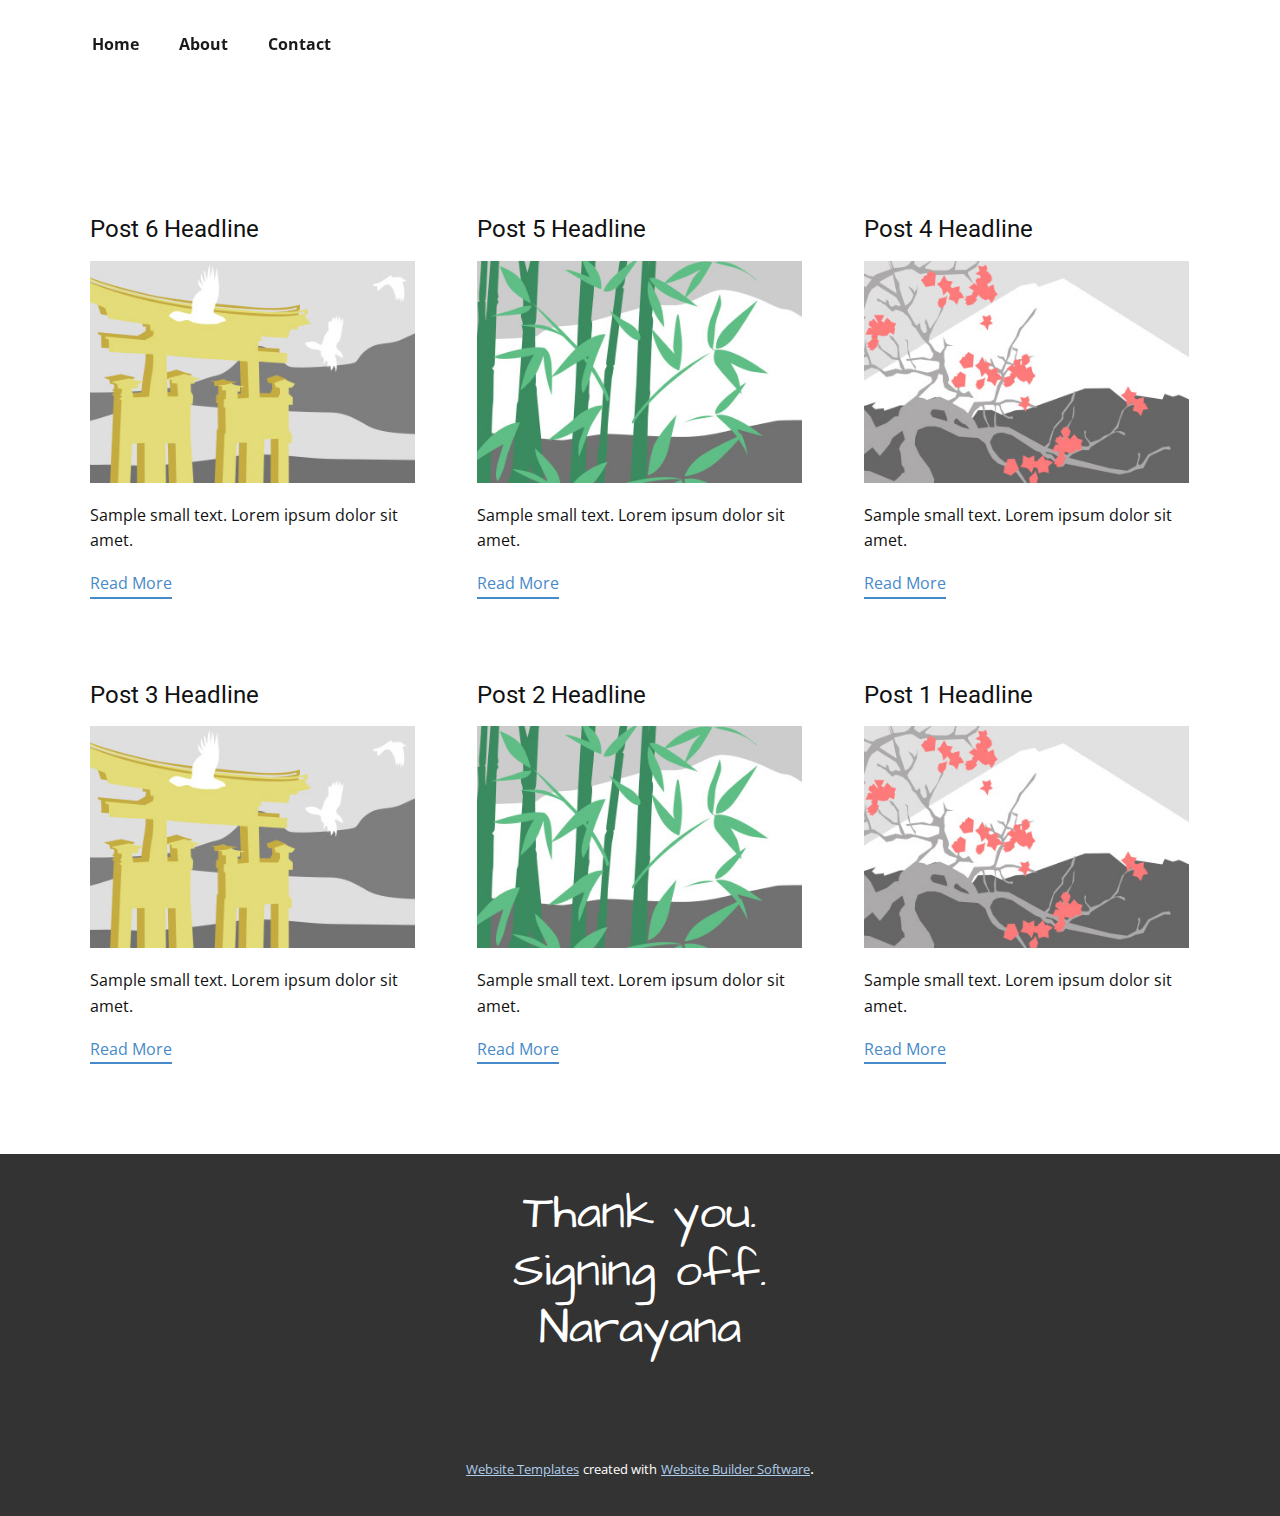
<file: blog/blog.html>
<html style="font-size: 16px;" lang="en"><head>
    <meta name="viewport" content="width=device-width, initial-scale=1.0">
    <meta charset="utf-8">
    <meta name="keywords" content="">
    <meta name="description" content="">
    <title>Blog Template</title>
    <link rel="stylesheet" href="../nicepage.css" media="screen">
<link rel="stylesheet" href="../Blog-Template.css" media="screen">
    <script class="u-script" type="text/javascript" src="../jquery.js" "="" defer=""></script>
    <script class="u-script" type="text/javascript" src="../nicepage.js" "="" defer=""></script>
    <meta name="generator" content="Nicepage 4.15.8, nicepage.com">
    <link id="u-theme-google-font" rel="stylesheet" href="https://fonts.googleapis.com/css?family=Roboto:100,100i,300,300i,400,400i,500,500i,700,700i,900,900i|Open+Sans:300,300i,400,400i,500,500i,600,600i,700,700i,800,800i">
    <link id="u-page-google-font" rel="stylesheet" href="https://fonts.googleapis.com/css?family=Architects+Daughter:400">
    
    
    <script type="application/ld+json">{
		"@context": "http://schema.org",
		"@type": "Organization",
		"name": ""
}</script>
    <meta name="theme-color" content="#478ac9">
  </head>
  <body class="u-body u-xl-mode" data-lang="en"><header class="u-clearfix u-header u-sticky u-header" id="sec-eb00"><div class="u-clearfix u-sheet u-sheet-1">
        <nav class="u-menu u-menu-one-level u-offcanvas u-menu-1">
          <div class="menu-collapse" style="font-size: 1rem; letter-spacing: 0px; font-weight: 700;">
            <a class="u-button-style u-custom-border u-custom-border-color u-custom-borders u-custom-left-right-menu-spacing u-custom-padding-bottom u-custom-text-active-color u-custom-text-color u-custom-text-hover-color u-custom-top-bottom-menu-spacing u-nav-link u-text-active-palette-1-base u-text-hover-palette-2-base" href="#">
              <svg class="u-svg-link" viewBox="0 0 24 24"><use xmlns:xlink="http://www.w3.org/1999/xlink" xlink:href="#menu-hamburger"></use></svg>
              <svg class="u-svg-content" version="1.1" id="menu-hamburger" viewBox="0 0 16 16" x="0px" y="0px" xmlns:xlink="http://www.w3.org/1999/xlink" xmlns="http://www.w3.org/2000/svg"><g><rect y="1" width="16" height="2"></rect><rect y="7" width="16" height="2"></rect><rect y="13" width="16" height="2"></rect>
</g></svg>
            </a>
          </div>
          <div class="u-custom-menu u-nav-container">
            <ul class="u-nav u-spacing-20 u-unstyled u-nav-1"><li class="u-nav-item"><a class="u-button-style u-nav-link u-text-active-palette-1-base u-text-grey-90 u-text-hover-palette-2-base" href="../project-portfolio.html#sec-24e6" data-page-id="737009553" style="padding: 10px;">Home</a>
</li><li class="u-nav-item"><a class="u-button-style u-nav-link u-text-active-palette-1-base u-text-grey-90 u-text-hover-palette-2-base" href="../project-portfolio.html#carousel_5e0d" data-page-id="737009553" style="padding: 10px;">About</a>
</li><li class="u-nav-item"><a class="u-button-style u-nav-link u-text-active-palette-1-base u-text-grey-90 u-text-hover-palette-2-base" href="../project-portfolio.html#sec-4111" data-page-id="737009553" style="padding: 10px;">Contact</a>
</li></ul>
          </div>
          <div class="u-custom-menu u-nav-container-collapse">
            <div class="u-black u-container-style u-inner-container-layout u-opacity u-opacity-95 u-sidenav">
              <div class="u-inner-container-layout u-sidenav-overflow">
                <div class="u-menu-close"></div>
                <ul class="u-align-center u-nav u-popupmenu-items u-unstyled u-nav-2"><li class="u-nav-item"><a class="u-button-style u-nav-link" href="../project-portfolio.html#sec-24e6" data-page-id="737009553">Home</a>
</li><li class="u-nav-item"><a class="u-button-style u-nav-link" href="../project-portfolio.html#carousel_5e0d" data-page-id="737009553">About</a>
</li><li class="u-nav-item"><a class="u-button-style u-nav-link" href="../project-portfolio.html#sec-4111" data-page-id="737009553">Contact</a>
</li></ul>
              </div>
            </div>
            <div class="u-black u-menu-overlay u-opacity u-opacity-70"></div>
          </div>
        </nav>
      </div></header>
    <section class="u-clearfix u-section-1" id="sec-e733">
      <div class="u-clearfix u-sheet u-valign-middle u-sheet-1"><!--blog--><!--blog_options_json--><!--{"type":"Recent","source":"","tags":"","count":""}--><!--/blog_options_json-->
        <div class="u-blog u-expanded-width u-repeater u-repeater-1"><!--blog_post-->
          <div class="u-blog-post u-container-style u-repeater-item u-white u-repeater-item-1">
            <div class="u-container-layout u-similar-container u-valign-top u-container-layout-1"><!--blog_post_header-->
              <h4 class="u-blog-control u-text u-text-1">
                <a class="u-post-header-link" href="../blog/post-5.html">Post 6 Headline</a>
              </h4><!--/blog_post_header--><!--blog_post_image-->
              <a class="u-post-header-link" href="../blog/post-5.html"><img alt="" class="u-blog-control u-expanded-width u-image u-image-default u-image-1" src="[data-uri]"></a><!--/blog_post_image--><!--blog_post_content-->
              <div class="u-blog-control u-post-content u-text u-text-2 fr-view">Sample small text. Lorem ipsum dolor sit amet.</div><!--/blog_post_content--><!--blog_post_readmore-->
              <a href="../blog/post-5.html" class="u-blog-control u-border-2 u-border-palette-1-base u-btn u-btn-rectangle u-button-style u-none u-btn-1"><!--blog_post_readmore_content--><!--options_json--><!--{"content":"","defaultValue":"Read More"}--><!--/options_json-->Read More<!--/blog_post_readmore_content--></a><!--/blog_post_readmore-->
            </div>
          </div><div class="u-blog-post u-container-style u-repeater-item u-video-cover u-white">
            <div class="u-container-layout u-similar-container u-valign-top u-container-layout-2"><!--blog_post_header-->
              <h4 class="u-blog-control u-text u-text-3">
                <a class="u-post-header-link" href="../blog/post-4.html">Post 5 Headline</a>
              </h4><!--/blog_post_header--><!--blog_post_image-->
              <a class="u-post-header-link" href="../blog/post-4.html"><img alt="" class="u-blog-control u-expanded-width u-image u-image-default u-image-2" src="[data-uri]"></a><!--/blog_post_image--><!--blog_post_content-->
              <div class="u-blog-control u-post-content u-text u-text-4 fr-view">Sample small text. Lorem ipsum dolor sit amet.</div><!--/blog_post_content--><!--blog_post_readmore-->
              <a href="../blog/post-4.html" class="u-blog-control u-border-2 u-border-palette-1-base u-btn u-btn-rectangle u-button-style u-none u-btn-2"><!--blog_post_readmore_content--><!--options_json--><!--{"content":"","defaultValue":"Read More"}--><!--/options_json-->Read More<!--/blog_post_readmore_content--></a><!--/blog_post_readmore-->
            </div>
          </div><div class="u-blog-post u-container-style u-repeater-item u-video-cover u-white">
            <div class="u-container-layout u-similar-container u-valign-top u-container-layout-3"><!--blog_post_header-->
              <h4 class="u-blog-control u-text u-text-5">
                <a class="u-post-header-link" href="../blog/post-3.html">Post 4 Headline</a>
              </h4><!--/blog_post_header--><!--blog_post_image-->
              <a class="u-post-header-link" href="../blog/post-3.html"><img alt="" class="u-blog-control u-expanded-width u-image u-image-default u-image-3" src="[data-uri]"></a><!--/blog_post_image--><!--blog_post_content-->
              <div class="u-blog-control u-post-content u-text u-text-6 fr-view">Sample small text. Lorem ipsum dolor sit amet.</div><!--/blog_post_content--><!--blog_post_readmore-->
              <a href="../blog/post-3.html" class="u-blog-control u-border-2 u-border-palette-1-base u-btn u-btn-rectangle u-button-style u-none u-btn-3"><!--blog_post_readmore_content--><!--options_json--><!--{"content":"","defaultValue":"Read More"}--><!--/options_json-->Read More<!--/blog_post_readmore_content--></a><!--/blog_post_readmore-->
            </div>
          </div><div class="u-blog-post u-container-style u-repeater-item u-white u-repeater-item-1">
            <div class="u-container-layout u-similar-container u-valign-top u-container-layout-1"><!--blog_post_header-->
              <h4 class="u-blog-control u-text u-text-1">
                <a class="u-post-header-link" href="../blog/post-2.html">Post 3 Headline</a>
              </h4><!--/blog_post_header--><!--blog_post_image-->
              <a class="u-post-header-link" href="../blog/post-2.html"><img alt="" class="u-blog-control u-expanded-width u-image u-image-default u-image-1" src="[data-uri]"></a><!--/blog_post_image--><!--blog_post_content-->
              <div class="u-blog-control u-post-content u-text u-text-2 fr-view">Sample small text. Lorem ipsum dolor sit amet.</div><!--/blog_post_content--><!--blog_post_readmore-->
              <a href="../blog/post-2.html" class="u-blog-control u-border-2 u-border-palette-1-base u-btn u-btn-rectangle u-button-style u-none u-btn-1"><!--blog_post_readmore_content--><!--options_json--><!--{"content":"","defaultValue":"Read More"}--><!--/options_json-->Read More<!--/blog_post_readmore_content--></a><!--/blog_post_readmore-->
            </div>
          </div><div class="u-blog-post u-container-style u-repeater-item u-video-cover u-white">
            <div class="u-container-layout u-similar-container u-valign-top u-container-layout-2"><!--blog_post_header-->
              <h4 class="u-blog-control u-text u-text-3">
                <a class="u-post-header-link" href="../blog/post-1.html">Post 2 Headline</a>
              </h4><!--/blog_post_header--><!--blog_post_image-->
              <a class="u-post-header-link" href="../blog/post-1.html"><img alt="" class="u-blog-control u-expanded-width u-image u-image-default u-image-2" src="[data-uri]"></a><!--/blog_post_image--><!--blog_post_content-->
              <div class="u-blog-control u-post-content u-text u-text-4 fr-view">Sample small text. Lorem ipsum dolor sit amet.</div><!--/blog_post_content--><!--blog_post_readmore-->
              <a href="../blog/post-1.html" class="u-blog-control u-border-2 u-border-palette-1-base u-btn u-btn-rectangle u-button-style u-none u-btn-2"><!--blog_post_readmore_content--><!--options_json--><!--{"content":"","defaultValue":"Read More"}--><!--/options_json-->Read More<!--/blog_post_readmore_content--></a><!--/blog_post_readmore-->
            </div>
          </div><div class="u-blog-post u-container-style u-repeater-item u-video-cover u-white">
            <div class="u-container-layout u-similar-container u-valign-top u-container-layout-3"><!--blog_post_header-->
              <h4 class="u-blog-control u-text u-text-5">
                <a class="u-post-header-link" href="../blog/post.html">Post 1 Headline</a>
              </h4><!--/blog_post_header--><!--blog_post_image-->
              <a class="u-post-header-link" href="../blog/post.html"><img alt="" class="u-blog-control u-expanded-width u-image u-image-default u-image-3" src="[data-uri]"></a><!--/blog_post_image--><!--blog_post_content-->
              <div class="u-blog-control u-post-content u-text u-text-6 fr-view">Sample small text. Lorem ipsum dolor sit amet.</div><!--/blog_post_content--><!--blog_post_readmore-->
              <a href="../blog/post.html" class="u-blog-control u-border-2 u-border-palette-1-base u-btn u-btn-rectangle u-button-style u-none u-btn-3"><!--blog_post_readmore_content--><!--options_json--><!--{"content":"","defaultValue":"Read More"}--><!--/options_json-->Read More<!--/blog_post_readmore_content--></a><!--/blog_post_readmore-->
            </div>
          </div><!--/blog_post--><!--blog_post-->
          <!--/blog_post--><!--blog_post-->
          <!--/blog_post-->
        </div><!--/blog-->
      </div>
    </section>
    
    
    <footer class="u-align-center u-clearfix u-footer u-grey-80 u-footer" id="sec-5db3"><div class="u-clearfix u-sheet u-sheet-1">
        <h3 class="u-custom-font u-text u-text-1"> Thank you.<br>Signing off.<br>Narayana
        </h3>
      </div></footer>
    <section class="u-backlink u-clearfix u-grey-80">
      <a class="u-link" href="https://nicepage.com/website-templates" target="_blank">
        <span>Website Templates</span>
      </a>
      <p class="u-text">
        <span>created with</span>
      </p>
      <a class="u-link" href="" target="_blank">
        <span>Website Builder Software</span>
      </a>. 
    </section>
  
</body></html>
</file>
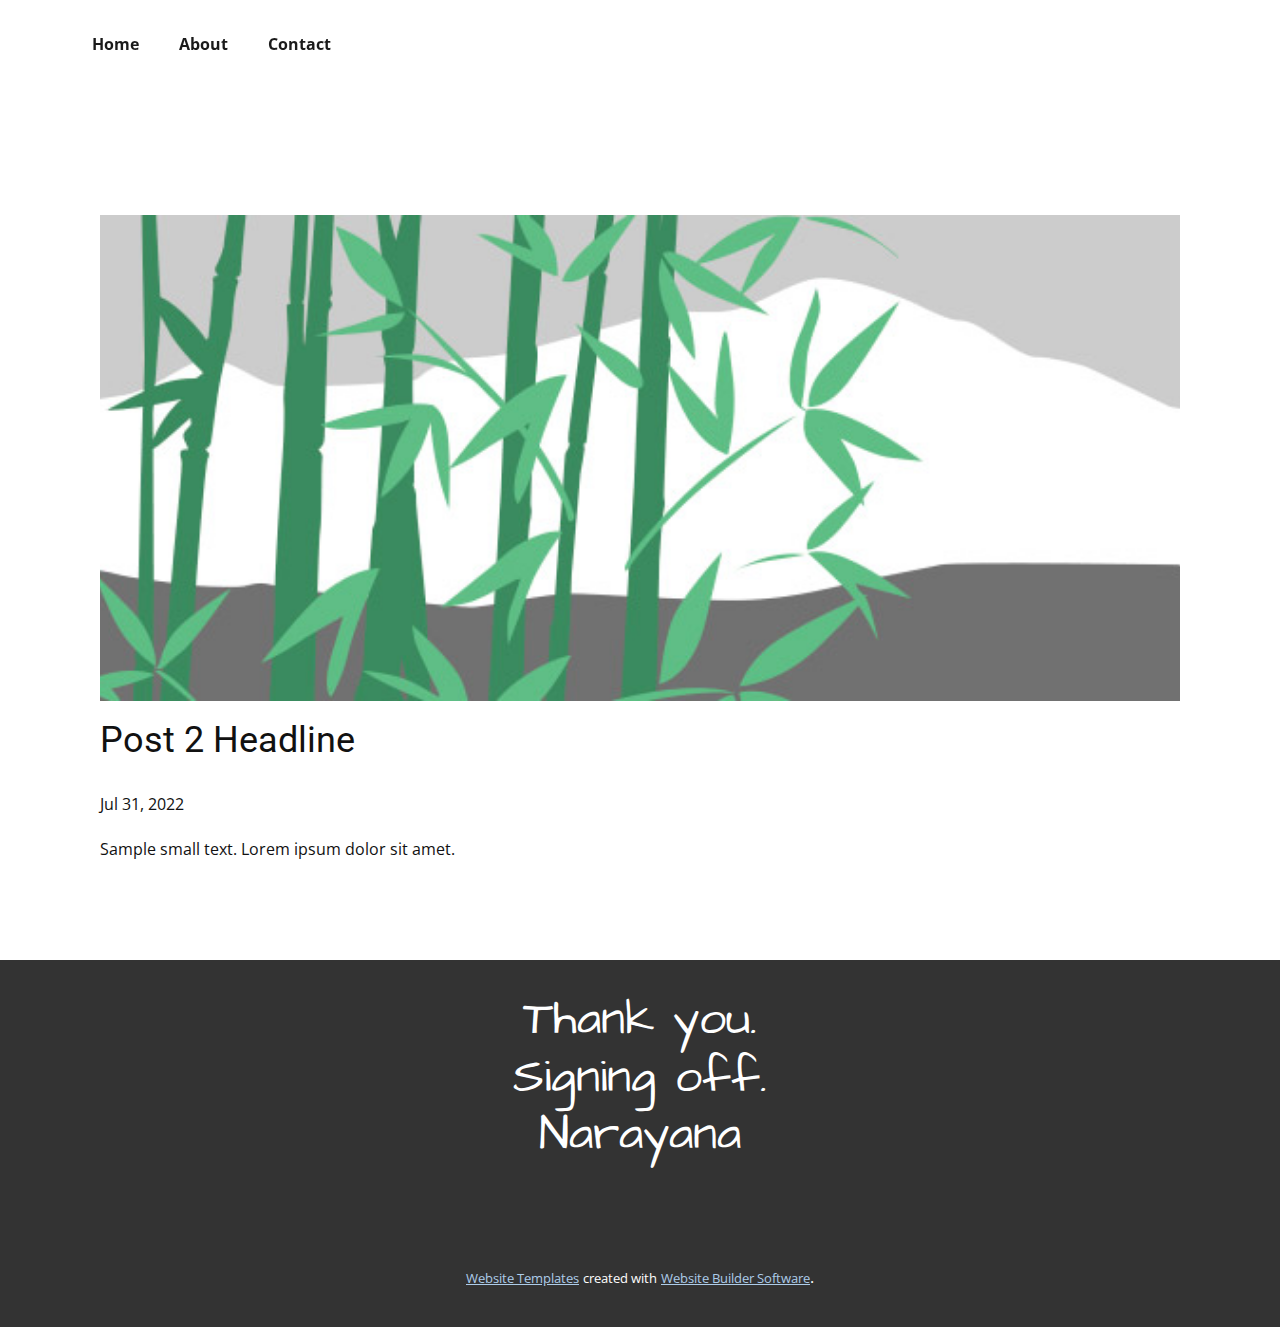
<file: blog/post-1.html>
<!doctype html>
<html style="font-size: 16px;" lang="en"><head>
    <meta name="viewport" content="width=device-width, initial-scale=1.0">
    <meta charset="utf-8">
    <meta name="keywords" content="Post 1 Headline">
    <meta name="description" content="">
    <title>Post 2 Headline</title>
    <link rel="stylesheet" href="../nicepage.css" media="screen">
<link rel="stylesheet" href="../Post-Template.css" media="screen">
    <script class="u-script" type="text/javascript" src="../jquery.js" "="" defer=""></script>
    <script class="u-script" type="text/javascript" src="../nicepage.js" "="" defer=""></script>
    <meta name="generator" content="Nicepage 4.15.8, nicepage.com">
    <link id="u-theme-google-font" rel="stylesheet" href="https://fonts.googleapis.com/css?family=Roboto:100,100i,300,300i,400,400i,500,500i,700,700i,900,900i|Open+Sans:300,300i,400,400i,500,500i,600,600i,700,700i,800,800i">
    <link id="u-page-google-font" rel="stylesheet" href="https://fonts.googleapis.com/css?family=Architects+Daughter:400">
    
    
    <script type="application/ld+json">{
		"@context": "http://schema.org",
		"@type": "Organization",
		"name": ""
}</script>
    <meta name="theme-color" content="#478ac9">
  </head>
  <body class="u-body u-xl-mode" data-lang="en"><header class="u-clearfix u-header u-sticky u-header" id="sec-eb00"><div class="u-clearfix u-sheet u-sheet-1">
        <nav class="u-menu u-menu-one-level u-offcanvas u-menu-1">
          <div class="menu-collapse" style="font-size: 1rem; letter-spacing: 0px; font-weight: 700;">
            <a class="u-button-style u-custom-border u-custom-border-color u-custom-borders u-custom-left-right-menu-spacing u-custom-padding-bottom u-custom-text-active-color u-custom-text-color u-custom-text-hover-color u-custom-top-bottom-menu-spacing u-nav-link u-text-active-palette-1-base u-text-hover-palette-2-base" href="#">
              <svg class="u-svg-link" viewBox="0 0 24 24"><use xmlns:xlink="http://www.w3.org/1999/xlink" xlink:href="#menu-hamburger"></use></svg>
              <svg class="u-svg-content" version="1.1" id="menu-hamburger" viewBox="0 0 16 16" x="0px" y="0px" xmlns:xlink="http://www.w3.org/1999/xlink" xmlns="http://www.w3.org/2000/svg"><g><rect y="1" width="16" height="2"></rect><rect y="7" width="16" height="2"></rect><rect y="13" width="16" height="2"></rect>
</g></svg>
            </a>
          </div>
          <div class="u-custom-menu u-nav-container">
            <ul class="u-nav u-spacing-20 u-unstyled u-nav-1"><li class="u-nav-item"><a class="u-button-style u-nav-link u-text-active-palette-1-base u-text-grey-90 u-text-hover-palette-2-base" href="../project-portfolio.html#sec-24e6" data-page-id="737009553" style="padding: 10px;">Home</a>
</li><li class="u-nav-item"><a class="u-button-style u-nav-link u-text-active-palette-1-base u-text-grey-90 u-text-hover-palette-2-base" href="../project-portfolio.html#carousel_5e0d" data-page-id="737009553" style="padding: 10px;">About</a>
</li><li class="u-nav-item"><a class="u-button-style u-nav-link u-text-active-palette-1-base u-text-grey-90 u-text-hover-palette-2-base" href="../project-portfolio.html#sec-4111" data-page-id="737009553" style="padding: 10px;">Contact</a>
</li></ul>
          </div>
          <div class="u-custom-menu u-nav-container-collapse">
            <div class="u-black u-container-style u-inner-container-layout u-opacity u-opacity-95 u-sidenav">
              <div class="u-inner-container-layout u-sidenav-overflow">
                <div class="u-menu-close"></div>
                <ul class="u-align-center u-nav u-popupmenu-items u-unstyled u-nav-2"><li class="u-nav-item"><a class="u-button-style u-nav-link" href="../project-portfolio.html#sec-24e6" data-page-id="737009553">Home</a>
</li><li class="u-nav-item"><a class="u-button-style u-nav-link" href="../project-portfolio.html#carousel_5e0d" data-page-id="737009553">About</a>
</li><li class="u-nav-item"><a class="u-button-style u-nav-link" href="../project-portfolio.html#sec-4111" data-page-id="737009553">Contact</a>
</li></ul>
              </div>
            </div>
            <div class="u-black u-menu-overlay u-opacity u-opacity-70"></div>
          </div>
        </nav>
      </div></header>
    <section class="u-align-center u-clearfix u-section-1" id="sec-8f8c">
      <div class="u-clearfix u-sheet u-valign-middle-md u-valign-middle-sm u-valign-middle-xs u-sheet-1"><!--post_details--><!--post_details_options_json--><!--{"source":""}--><!--/post_details_options_json--><!--blog_post-->
        <div class="u-container-style u-expanded-width u-post-details u-post-details-1">
          <div class="u-container-layout u-valign-middle u-container-layout-1"><!--blog_post_image-->
            <img alt="" class="u-blog-control u-expanded-width u-image u-image-default u-image-1" src="[data-uri]"><!--/blog_post_image--><!--blog_post_header-->
            <h2 class="u-blog-control u-text u-text-1">Post 2 Headline</h2><!--/blog_post_header--><!--blog_post_metadata-->
            <div class="u-blog-control u-metadata u-metadata-1"><!--blog_post_metadata_date-->
              <span class="u-meta-date u-meta-icon">Jul 31, 2022</span><!--/blog_post_metadata_date--><!--blog_post_metadata_category-->
              <!--/blog_post_metadata_category--><!--blog_post_metadata_comments-->
              <!--/blog_post_metadata_comments-->
            </div><!--/blog_post_metadata--><!--blog_post_content-->
            <div class="u-align-justify u-blog-control u-post-content u-text u-text-2 fr-view">
  Sample small text. Lorem ipsum dolor sit amet.
  </div><!--/blog_post_content-->
          </div>
        </div><!--/blog_post--><!--/post_details-->
      </div>
    </section>
    
    
    <footer class="u-align-center u-clearfix u-footer u-grey-80 u-footer" id="sec-5db3"><div class="u-clearfix u-sheet u-sheet-1">
        <h3 class="u-custom-font u-text u-text-1"> Thank you.<br>Signing off.<br>Narayana
        </h3>
      </div></footer>
    <section class="u-backlink u-clearfix u-grey-80">
      <a class="u-link" href="https://nicepage.com/website-templates" target="_blank">
        <span>Website Templates</span>
      </a>
      <p class="u-text">
        <span>created with</span>
      </p>
      <a class="u-link" href="" target="_blank">
        <span>Website Builder Software</span>
      </a>. 
    </section>
  
</body></html>
</file>
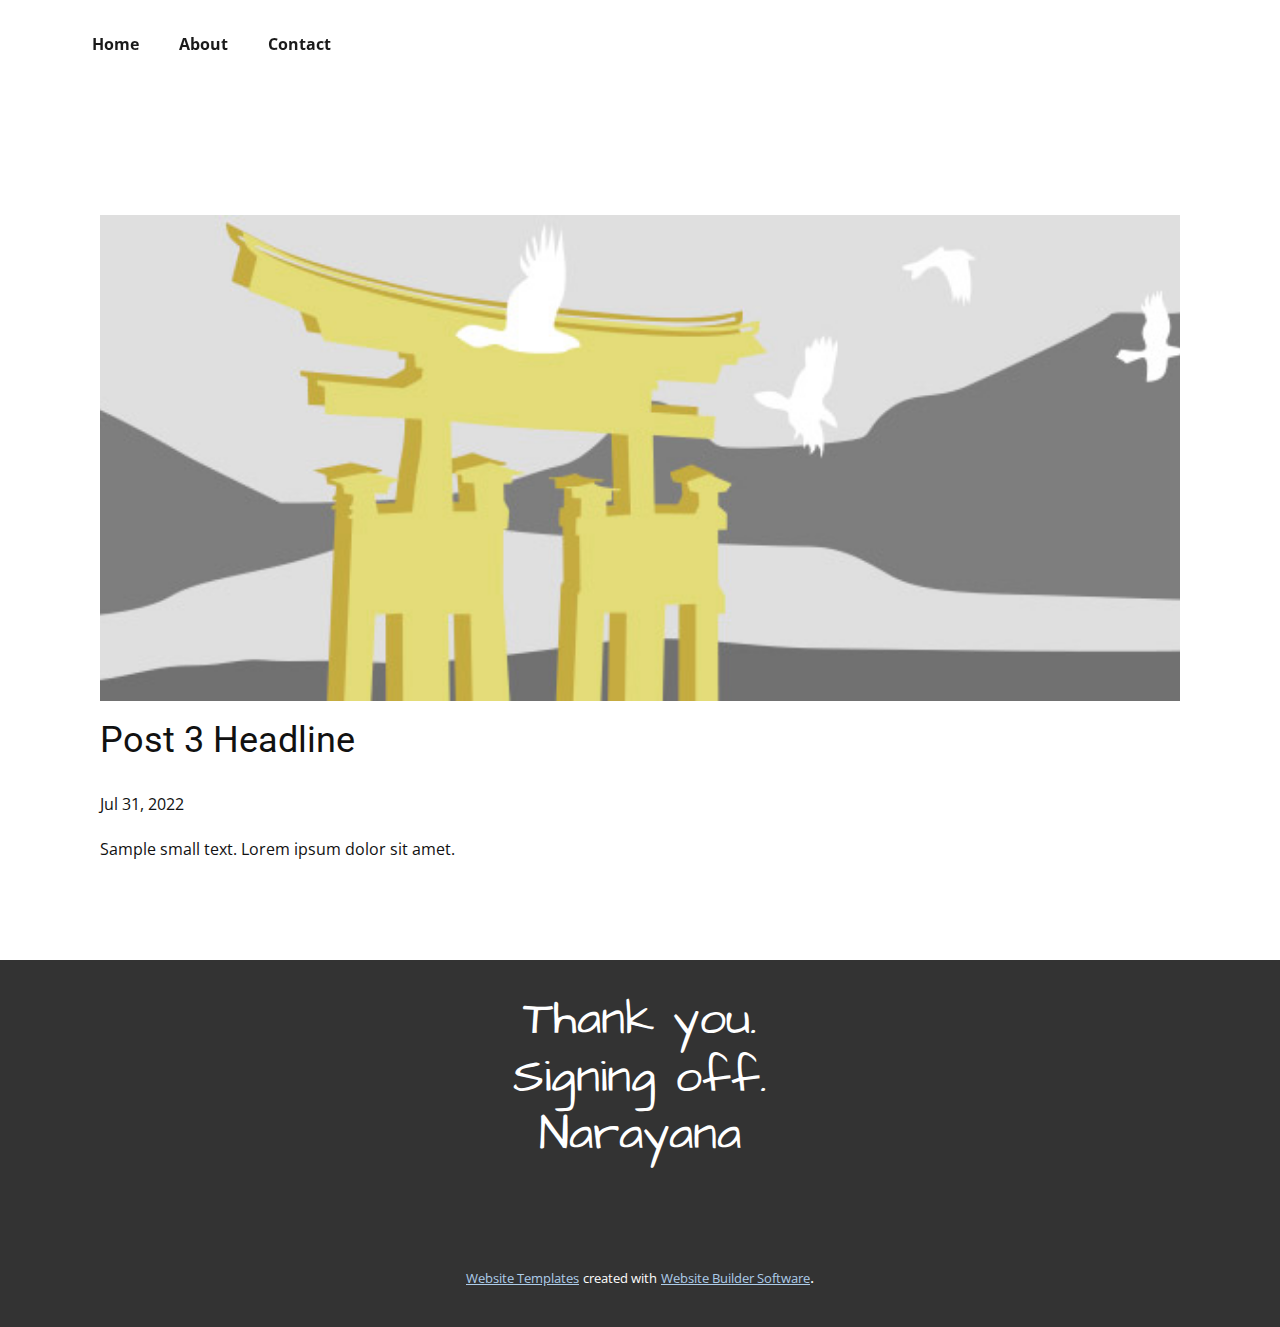
<file: blog/post-2.html>
<!doctype html>
<html style="font-size: 16px;" lang="en"><head>
    <meta name="viewport" content="width=device-width, initial-scale=1.0">
    <meta charset="utf-8">
    <meta name="keywords" content="Post 1 Headline">
    <meta name="description" content="">
    <title>Post 3 Headline</title>
    <link rel="stylesheet" href="../nicepage.css" media="screen">
<link rel="stylesheet" href="../Post-Template.css" media="screen">
    <script class="u-script" type="text/javascript" src="../jquery.js" "="" defer=""></script>
    <script class="u-script" type="text/javascript" src="../nicepage.js" "="" defer=""></script>
    <meta name="generator" content="Nicepage 4.15.8, nicepage.com">
    <link id="u-theme-google-font" rel="stylesheet" href="https://fonts.googleapis.com/css?family=Roboto:100,100i,300,300i,400,400i,500,500i,700,700i,900,900i|Open+Sans:300,300i,400,400i,500,500i,600,600i,700,700i,800,800i">
    <link id="u-page-google-font" rel="stylesheet" href="https://fonts.googleapis.com/css?family=Architects+Daughter:400">
    
    
    <script type="application/ld+json">{
		"@context": "http://schema.org",
		"@type": "Organization",
		"name": ""
}</script>
    <meta name="theme-color" content="#478ac9">
  </head>
  <body class="u-body u-xl-mode" data-lang="en"><header class="u-clearfix u-header u-sticky u-header" id="sec-eb00"><div class="u-clearfix u-sheet u-sheet-1">
        <nav class="u-menu u-menu-one-level u-offcanvas u-menu-1">
          <div class="menu-collapse" style="font-size: 1rem; letter-spacing: 0px; font-weight: 700;">
            <a class="u-button-style u-custom-border u-custom-border-color u-custom-borders u-custom-left-right-menu-spacing u-custom-padding-bottom u-custom-text-active-color u-custom-text-color u-custom-text-hover-color u-custom-top-bottom-menu-spacing u-nav-link u-text-active-palette-1-base u-text-hover-palette-2-base" href="#">
              <svg class="u-svg-link" viewBox="0 0 24 24"><use xmlns:xlink="http://www.w3.org/1999/xlink" xlink:href="#menu-hamburger"></use></svg>
              <svg class="u-svg-content" version="1.1" id="menu-hamburger" viewBox="0 0 16 16" x="0px" y="0px" xmlns:xlink="http://www.w3.org/1999/xlink" xmlns="http://www.w3.org/2000/svg"><g><rect y="1" width="16" height="2"></rect><rect y="7" width="16" height="2"></rect><rect y="13" width="16" height="2"></rect>
</g></svg>
            </a>
          </div>
          <div class="u-custom-menu u-nav-container">
            <ul class="u-nav u-spacing-20 u-unstyled u-nav-1"><li class="u-nav-item"><a class="u-button-style u-nav-link u-text-active-palette-1-base u-text-grey-90 u-text-hover-palette-2-base" href="../project-portfolio.html#sec-24e6" data-page-id="737009553" style="padding: 10px;">Home</a>
</li><li class="u-nav-item"><a class="u-button-style u-nav-link u-text-active-palette-1-base u-text-grey-90 u-text-hover-palette-2-base" href="../project-portfolio.html#carousel_5e0d" data-page-id="737009553" style="padding: 10px;">About</a>
</li><li class="u-nav-item"><a class="u-button-style u-nav-link u-text-active-palette-1-base u-text-grey-90 u-text-hover-palette-2-base" href="../project-portfolio.html#sec-4111" data-page-id="737009553" style="padding: 10px;">Contact</a>
</li></ul>
          </div>
          <div class="u-custom-menu u-nav-container-collapse">
            <div class="u-black u-container-style u-inner-container-layout u-opacity u-opacity-95 u-sidenav">
              <div class="u-inner-container-layout u-sidenav-overflow">
                <div class="u-menu-close"></div>
                <ul class="u-align-center u-nav u-popupmenu-items u-unstyled u-nav-2"><li class="u-nav-item"><a class="u-button-style u-nav-link" href="../project-portfolio.html#sec-24e6" data-page-id="737009553">Home</a>
</li><li class="u-nav-item"><a class="u-button-style u-nav-link" href="../project-portfolio.html#carousel_5e0d" data-page-id="737009553">About</a>
</li><li class="u-nav-item"><a class="u-button-style u-nav-link" href="../project-portfolio.html#sec-4111" data-page-id="737009553">Contact</a>
</li></ul>
              </div>
            </div>
            <div class="u-black u-menu-overlay u-opacity u-opacity-70"></div>
          </div>
        </nav>
      </div></header>
    <section class="u-align-center u-clearfix u-section-1" id="sec-8f8c">
      <div class="u-clearfix u-sheet u-valign-middle-md u-valign-middle-sm u-valign-middle-xs u-sheet-1"><!--post_details--><!--post_details_options_json--><!--{"source":""}--><!--/post_details_options_json--><!--blog_post-->
        <div class="u-container-style u-expanded-width u-post-details u-post-details-1">
          <div class="u-container-layout u-valign-middle u-container-layout-1"><!--blog_post_image-->
            <img alt="" class="u-blog-control u-expanded-width u-image u-image-default u-image-1" src="[data-uri]"><!--/blog_post_image--><!--blog_post_header-->
            <h2 class="u-blog-control u-text u-text-1">Post 3 Headline</h2><!--/blog_post_header--><!--blog_post_metadata-->
            <div class="u-blog-control u-metadata u-metadata-1"><!--blog_post_metadata_date-->
              <span class="u-meta-date u-meta-icon">Jul 31, 2022</span><!--/blog_post_metadata_date--><!--blog_post_metadata_category-->
              <!--/blog_post_metadata_category--><!--blog_post_metadata_comments-->
              <!--/blog_post_metadata_comments-->
            </div><!--/blog_post_metadata--><!--blog_post_content-->
            <div class="u-align-justify u-blog-control u-post-content u-text u-text-2 fr-view">
  Sample small text. Lorem ipsum dolor sit amet.
  </div><!--/blog_post_content-->
          </div>
        </div><!--/blog_post--><!--/post_details-->
      </div>
    </section>
    
    
    <footer class="u-align-center u-clearfix u-footer u-grey-80 u-footer" id="sec-5db3"><div class="u-clearfix u-sheet u-sheet-1">
        <h3 class="u-custom-font u-text u-text-1"> Thank you.<br>Signing off.<br>Narayana
        </h3>
      </div></footer>
    <section class="u-backlink u-clearfix u-grey-80">
      <a class="u-link" href="https://nicepage.com/website-templates" target="_blank">
        <span>Website Templates</span>
      </a>
      <p class="u-text">
        <span>created with</span>
      </p>
      <a class="u-link" href="" target="_blank">
        <span>Website Builder Software</span>
      </a>. 
    </section>
  
</body></html>
</file>
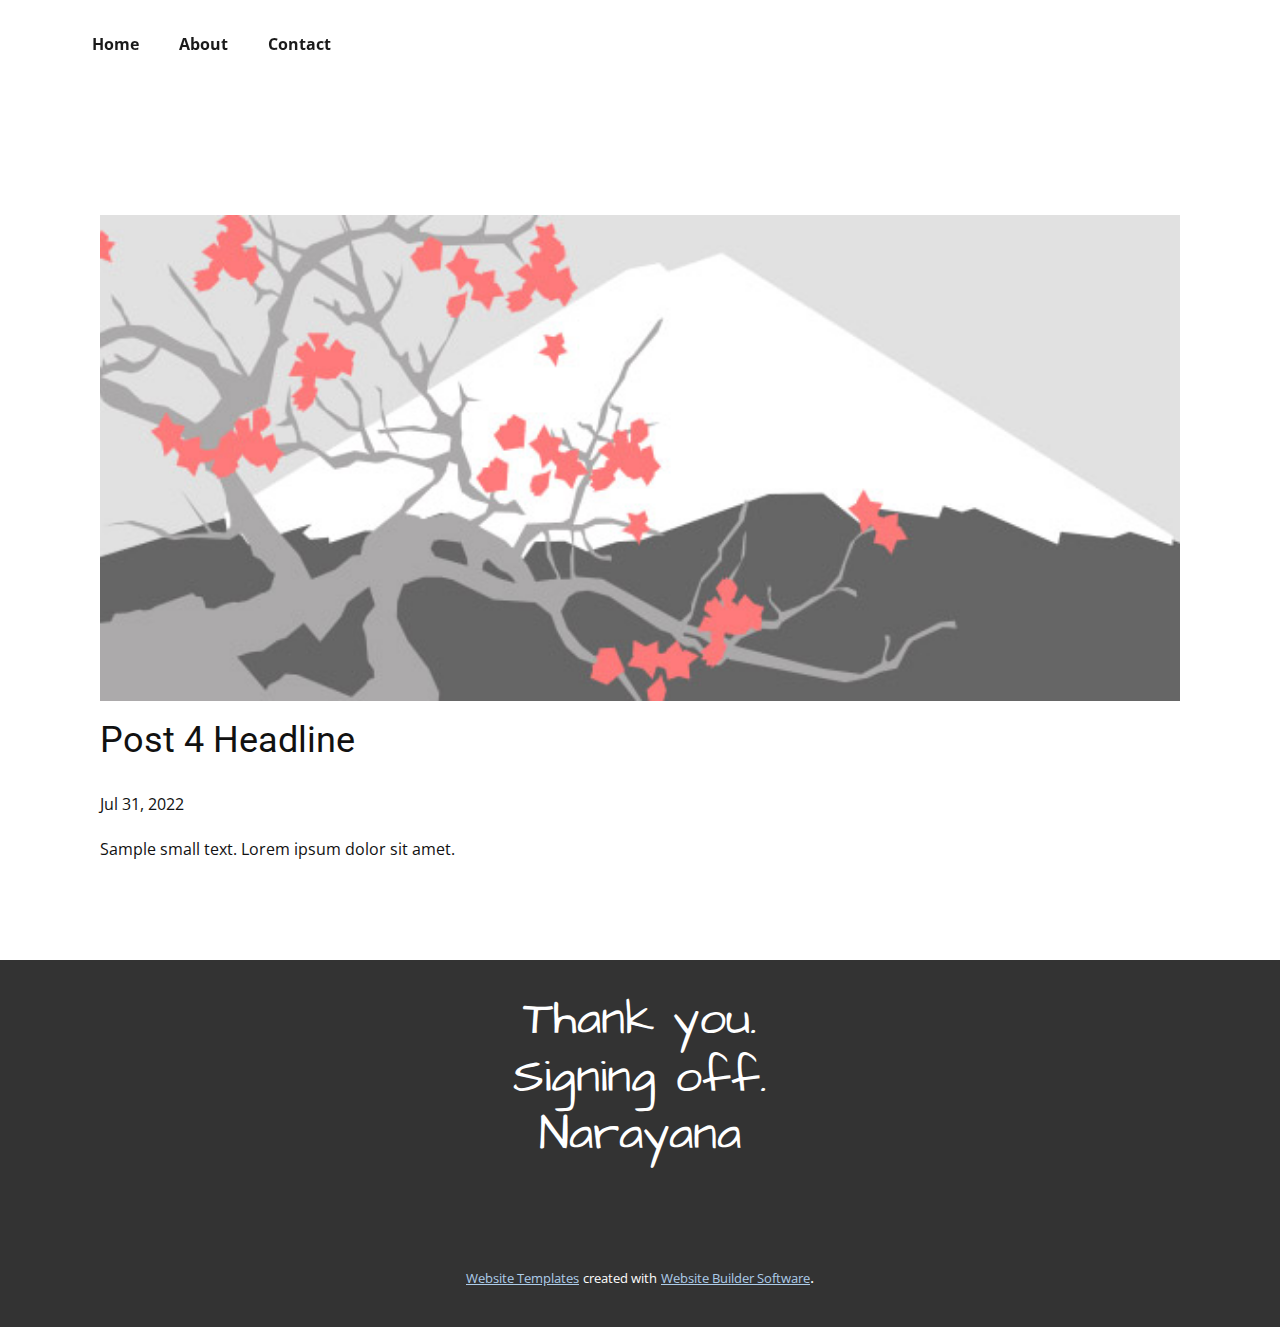
<file: blog/post-3.html>
<!doctype html>
<html style="font-size: 16px;" lang="en"><head>
    <meta name="viewport" content="width=device-width, initial-scale=1.0">
    <meta charset="utf-8">
    <meta name="keywords" content="Post 1 Headline">
    <meta name="description" content="">
    <title>Post 4 Headline</title>
    <link rel="stylesheet" href="../nicepage.css" media="screen">
<link rel="stylesheet" href="../Post-Template.css" media="screen">
    <script class="u-script" type="text/javascript" src="../jquery.js" "="" defer=""></script>
    <script class="u-script" type="text/javascript" src="../nicepage.js" "="" defer=""></script>
    <meta name="generator" content="Nicepage 4.15.8, nicepage.com">
    <link id="u-theme-google-font" rel="stylesheet" href="https://fonts.googleapis.com/css?family=Roboto:100,100i,300,300i,400,400i,500,500i,700,700i,900,900i|Open+Sans:300,300i,400,400i,500,500i,600,600i,700,700i,800,800i">
    <link id="u-page-google-font" rel="stylesheet" href="https://fonts.googleapis.com/css?family=Architects+Daughter:400">
    
    
    <script type="application/ld+json">{
		"@context": "http://schema.org",
		"@type": "Organization",
		"name": ""
}</script>
    <meta name="theme-color" content="#478ac9">
  </head>
  <body class="u-body u-xl-mode" data-lang="en"><header class="u-clearfix u-header u-sticky u-header" id="sec-eb00"><div class="u-clearfix u-sheet u-sheet-1">
        <nav class="u-menu u-menu-one-level u-offcanvas u-menu-1">
          <div class="menu-collapse" style="font-size: 1rem; letter-spacing: 0px; font-weight: 700;">
            <a class="u-button-style u-custom-border u-custom-border-color u-custom-borders u-custom-left-right-menu-spacing u-custom-padding-bottom u-custom-text-active-color u-custom-text-color u-custom-text-hover-color u-custom-top-bottom-menu-spacing u-nav-link u-text-active-palette-1-base u-text-hover-palette-2-base" href="#">
              <svg class="u-svg-link" viewBox="0 0 24 24"><use xmlns:xlink="http://www.w3.org/1999/xlink" xlink:href="#menu-hamburger"></use></svg>
              <svg class="u-svg-content" version="1.1" id="menu-hamburger" viewBox="0 0 16 16" x="0px" y="0px" xmlns:xlink="http://www.w3.org/1999/xlink" xmlns="http://www.w3.org/2000/svg"><g><rect y="1" width="16" height="2"></rect><rect y="7" width="16" height="2"></rect><rect y="13" width="16" height="2"></rect>
</g></svg>
            </a>
          </div>
          <div class="u-custom-menu u-nav-container">
            <ul class="u-nav u-spacing-20 u-unstyled u-nav-1"><li class="u-nav-item"><a class="u-button-style u-nav-link u-text-active-palette-1-base u-text-grey-90 u-text-hover-palette-2-base" href="../project-portfolio.html#sec-24e6" data-page-id="737009553" style="padding: 10px;">Home</a>
</li><li class="u-nav-item"><a class="u-button-style u-nav-link u-text-active-palette-1-base u-text-grey-90 u-text-hover-palette-2-base" href="../project-portfolio.html#carousel_5e0d" data-page-id="737009553" style="padding: 10px;">About</a>
</li><li class="u-nav-item"><a class="u-button-style u-nav-link u-text-active-palette-1-base u-text-grey-90 u-text-hover-palette-2-base" href="../project-portfolio.html#sec-4111" data-page-id="737009553" style="padding: 10px;">Contact</a>
</li></ul>
          </div>
          <div class="u-custom-menu u-nav-container-collapse">
            <div class="u-black u-container-style u-inner-container-layout u-opacity u-opacity-95 u-sidenav">
              <div class="u-inner-container-layout u-sidenav-overflow">
                <div class="u-menu-close"></div>
                <ul class="u-align-center u-nav u-popupmenu-items u-unstyled u-nav-2"><li class="u-nav-item"><a class="u-button-style u-nav-link" href="../project-portfolio.html#sec-24e6" data-page-id="737009553">Home</a>
</li><li class="u-nav-item"><a class="u-button-style u-nav-link" href="../project-portfolio.html#carousel_5e0d" data-page-id="737009553">About</a>
</li><li class="u-nav-item"><a class="u-button-style u-nav-link" href="../project-portfolio.html#sec-4111" data-page-id="737009553">Contact</a>
</li></ul>
              </div>
            </div>
            <div class="u-black u-menu-overlay u-opacity u-opacity-70"></div>
          </div>
        </nav>
      </div></header>
    <section class="u-align-center u-clearfix u-section-1" id="sec-8f8c">
      <div class="u-clearfix u-sheet u-valign-middle-md u-valign-middle-sm u-valign-middle-xs u-sheet-1"><!--post_details--><!--post_details_options_json--><!--{"source":""}--><!--/post_details_options_json--><!--blog_post-->
        <div class="u-container-style u-expanded-width u-post-details u-post-details-1">
          <div class="u-container-layout u-valign-middle u-container-layout-1"><!--blog_post_image-->
            <img alt="" class="u-blog-control u-expanded-width u-image u-image-default u-image-1" src="[data-uri]"><!--/blog_post_image--><!--blog_post_header-->
            <h2 class="u-blog-control u-text u-text-1">Post 4 Headline</h2><!--/blog_post_header--><!--blog_post_metadata-->
            <div class="u-blog-control u-metadata u-metadata-1"><!--blog_post_metadata_date-->
              <span class="u-meta-date u-meta-icon">Jul 31, 2022</span><!--/blog_post_metadata_date--><!--blog_post_metadata_category-->
              <!--/blog_post_metadata_category--><!--blog_post_metadata_comments-->
              <!--/blog_post_metadata_comments-->
            </div><!--/blog_post_metadata--><!--blog_post_content-->
            <div class="u-align-justify u-blog-control u-post-content u-text u-text-2 fr-view">
  Sample small text. Lorem ipsum dolor sit amet.
  </div><!--/blog_post_content-->
          </div>
        </div><!--/blog_post--><!--/post_details-->
      </div>
    </section>
    
    
    <footer class="u-align-center u-clearfix u-footer u-grey-80 u-footer" id="sec-5db3"><div class="u-clearfix u-sheet u-sheet-1">
        <h3 class="u-custom-font u-text u-text-1"> Thank you.<br>Signing off.<br>Narayana
        </h3>
      </div></footer>
    <section class="u-backlink u-clearfix u-grey-80">
      <a class="u-link" href="https://nicepage.com/website-templates" target="_blank">
        <span>Website Templates</span>
      </a>
      <p class="u-text">
        <span>created with</span>
      </p>
      <a class="u-link" href="" target="_blank">
        <span>Website Builder Software</span>
      </a>. 
    </section>
  
</body></html>
</file>
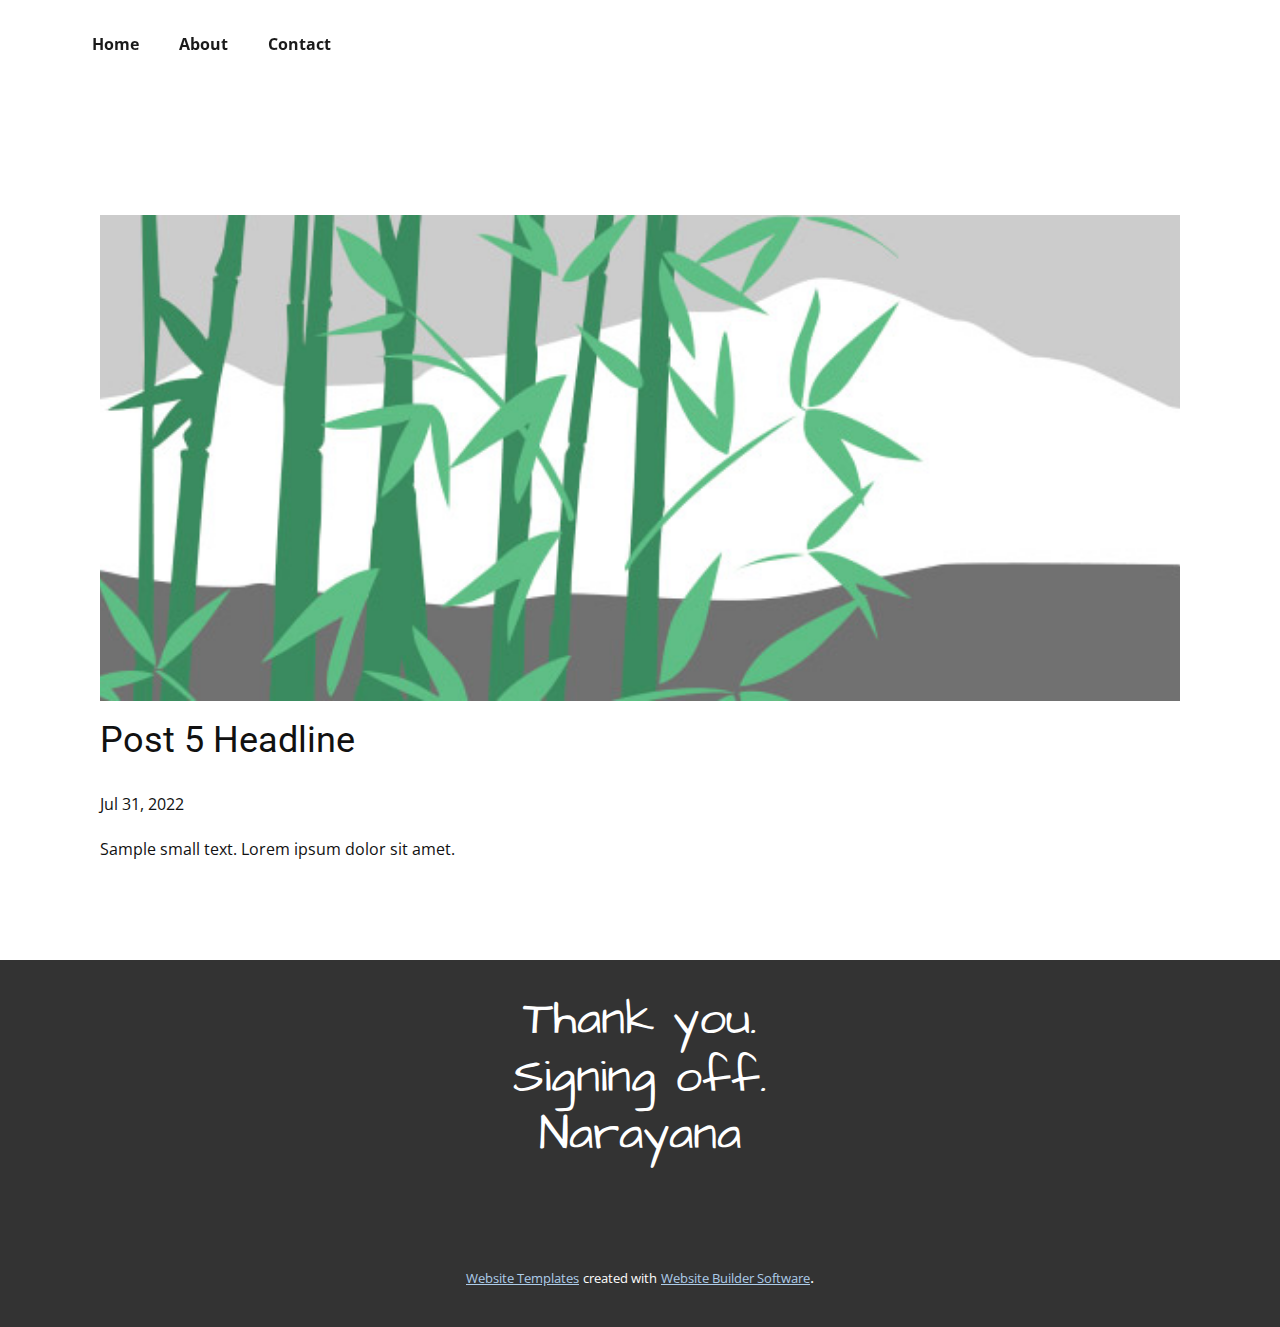
<file: blog/post-4.html>
<!doctype html>
<html style="font-size: 16px;" lang="en"><head>
    <meta name="viewport" content="width=device-width, initial-scale=1.0">
    <meta charset="utf-8">
    <meta name="keywords" content="Post 1 Headline">
    <meta name="description" content="">
    <title>Post 5 Headline</title>
    <link rel="stylesheet" href="../nicepage.css" media="screen">
<link rel="stylesheet" href="../Post-Template.css" media="screen">
    <script class="u-script" type="text/javascript" src="../jquery.js" "="" defer=""></script>
    <script class="u-script" type="text/javascript" src="../nicepage.js" "="" defer=""></script>
    <meta name="generator" content="Nicepage 4.15.8, nicepage.com">
    <link id="u-theme-google-font" rel="stylesheet" href="https://fonts.googleapis.com/css?family=Roboto:100,100i,300,300i,400,400i,500,500i,700,700i,900,900i|Open+Sans:300,300i,400,400i,500,500i,600,600i,700,700i,800,800i">
    <link id="u-page-google-font" rel="stylesheet" href="https://fonts.googleapis.com/css?family=Architects+Daughter:400">
    
    
    <script type="application/ld+json">{
		"@context": "http://schema.org",
		"@type": "Organization",
		"name": ""
}</script>
    <meta name="theme-color" content="#478ac9">
  </head>
  <body class="u-body u-xl-mode" data-lang="en"><header class="u-clearfix u-header u-sticky u-header" id="sec-eb00"><div class="u-clearfix u-sheet u-sheet-1">
        <nav class="u-menu u-menu-one-level u-offcanvas u-menu-1">
          <div class="menu-collapse" style="font-size: 1rem; letter-spacing: 0px; font-weight: 700;">
            <a class="u-button-style u-custom-border u-custom-border-color u-custom-borders u-custom-left-right-menu-spacing u-custom-padding-bottom u-custom-text-active-color u-custom-text-color u-custom-text-hover-color u-custom-top-bottom-menu-spacing u-nav-link u-text-active-palette-1-base u-text-hover-palette-2-base" href="#">
              <svg class="u-svg-link" viewBox="0 0 24 24"><use xmlns:xlink="http://www.w3.org/1999/xlink" xlink:href="#menu-hamburger"></use></svg>
              <svg class="u-svg-content" version="1.1" id="menu-hamburger" viewBox="0 0 16 16" x="0px" y="0px" xmlns:xlink="http://www.w3.org/1999/xlink" xmlns="http://www.w3.org/2000/svg"><g><rect y="1" width="16" height="2"></rect><rect y="7" width="16" height="2"></rect><rect y="13" width="16" height="2"></rect>
</g></svg>
            </a>
          </div>
          <div class="u-custom-menu u-nav-container">
            <ul class="u-nav u-spacing-20 u-unstyled u-nav-1"><li class="u-nav-item"><a class="u-button-style u-nav-link u-text-active-palette-1-base u-text-grey-90 u-text-hover-palette-2-base" href="../project-portfolio.html#sec-24e6" data-page-id="737009553" style="padding: 10px;">Home</a>
</li><li class="u-nav-item"><a class="u-button-style u-nav-link u-text-active-palette-1-base u-text-grey-90 u-text-hover-palette-2-base" href="../project-portfolio.html#carousel_5e0d" data-page-id="737009553" style="padding: 10px;">About</a>
</li><li class="u-nav-item"><a class="u-button-style u-nav-link u-text-active-palette-1-base u-text-grey-90 u-text-hover-palette-2-base" href="../project-portfolio.html#sec-4111" data-page-id="737009553" style="padding: 10px;">Contact</a>
</li></ul>
          </div>
          <div class="u-custom-menu u-nav-container-collapse">
            <div class="u-black u-container-style u-inner-container-layout u-opacity u-opacity-95 u-sidenav">
              <div class="u-inner-container-layout u-sidenav-overflow">
                <div class="u-menu-close"></div>
                <ul class="u-align-center u-nav u-popupmenu-items u-unstyled u-nav-2"><li class="u-nav-item"><a class="u-button-style u-nav-link" href="../project-portfolio.html#sec-24e6" data-page-id="737009553">Home</a>
</li><li class="u-nav-item"><a class="u-button-style u-nav-link" href="../project-portfolio.html#carousel_5e0d" data-page-id="737009553">About</a>
</li><li class="u-nav-item"><a class="u-button-style u-nav-link" href="../project-portfolio.html#sec-4111" data-page-id="737009553">Contact</a>
</li></ul>
              </div>
            </div>
            <div class="u-black u-menu-overlay u-opacity u-opacity-70"></div>
          </div>
        </nav>
      </div></header>
    <section class="u-align-center u-clearfix u-section-1" id="sec-8f8c">
      <div class="u-clearfix u-sheet u-valign-middle-md u-valign-middle-sm u-valign-middle-xs u-sheet-1"><!--post_details--><!--post_details_options_json--><!--{"source":""}--><!--/post_details_options_json--><!--blog_post-->
        <div class="u-container-style u-expanded-width u-post-details u-post-details-1">
          <div class="u-container-layout u-valign-middle u-container-layout-1"><!--blog_post_image-->
            <img alt="" class="u-blog-control u-expanded-width u-image u-image-default u-image-1" src="[data-uri]"><!--/blog_post_image--><!--blog_post_header-->
            <h2 class="u-blog-control u-text u-text-1">Post 5 Headline</h2><!--/blog_post_header--><!--blog_post_metadata-->
            <div class="u-blog-control u-metadata u-metadata-1"><!--blog_post_metadata_date-->
              <span class="u-meta-date u-meta-icon">Jul 31, 2022</span><!--/blog_post_metadata_date--><!--blog_post_metadata_category-->
              <!--/blog_post_metadata_category--><!--blog_post_metadata_comments-->
              <!--/blog_post_metadata_comments-->
            </div><!--/blog_post_metadata--><!--blog_post_content-->
            <div class="u-align-justify u-blog-control u-post-content u-text u-text-2 fr-view">
  Sample small text. Lorem ipsum dolor sit amet.
  </div><!--/blog_post_content-->
          </div>
        </div><!--/blog_post--><!--/post_details-->
      </div>
    </section>
    
    
    <footer class="u-align-center u-clearfix u-footer u-grey-80 u-footer" id="sec-5db3"><div class="u-clearfix u-sheet u-sheet-1">
        <h3 class="u-custom-font u-text u-text-1"> Thank you.<br>Signing off.<br>Narayana
        </h3>
      </div></footer>
    <section class="u-backlink u-clearfix u-grey-80">
      <a class="u-link" href="https://nicepage.com/website-templates" target="_blank">
        <span>Website Templates</span>
      </a>
      <p class="u-text">
        <span>created with</span>
      </p>
      <a class="u-link" href="" target="_blank">
        <span>Website Builder Software</span>
      </a>. 
    </section>
  
</body></html>
</file>
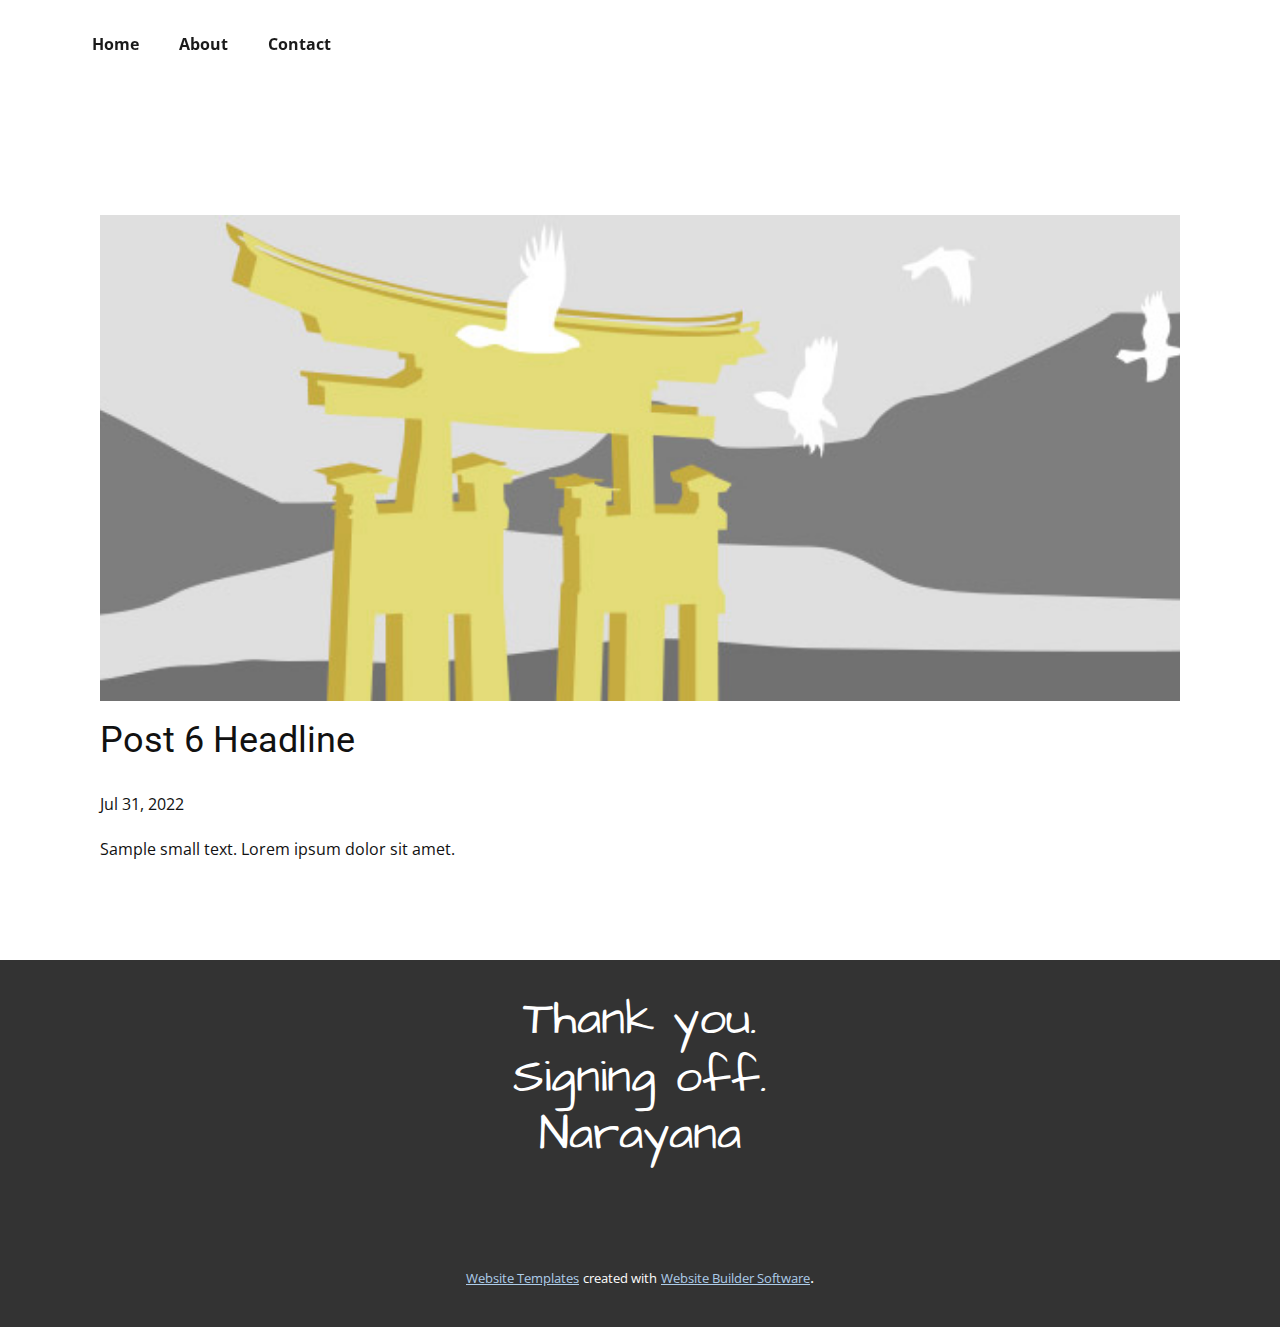
<file: blog/post-5.html>
<!doctype html>
<html style="font-size: 16px;" lang="en"><head>
    <meta name="viewport" content="width=device-width, initial-scale=1.0">
    <meta charset="utf-8">
    <meta name="keywords" content="Post 1 Headline">
    <meta name="description" content="">
    <title>Post 6 Headline</title>
    <link rel="stylesheet" href="../nicepage.css" media="screen">
<link rel="stylesheet" href="../Post-Template.css" media="screen">
    <script class="u-script" type="text/javascript" src="../jquery.js" "="" defer=""></script>
    <script class="u-script" type="text/javascript" src="../nicepage.js" "="" defer=""></script>
    <meta name="generator" content="Nicepage 4.15.8, nicepage.com">
    <link id="u-theme-google-font" rel="stylesheet" href="https://fonts.googleapis.com/css?family=Roboto:100,100i,300,300i,400,400i,500,500i,700,700i,900,900i|Open+Sans:300,300i,400,400i,500,500i,600,600i,700,700i,800,800i">
    <link id="u-page-google-font" rel="stylesheet" href="https://fonts.googleapis.com/css?family=Architects+Daughter:400">
    
    
    <script type="application/ld+json">{
		"@context": "http://schema.org",
		"@type": "Organization",
		"name": ""
}</script>
    <meta name="theme-color" content="#478ac9">
  </head>
  <body class="u-body u-xl-mode" data-lang="en"><header class="u-clearfix u-header u-sticky u-header" id="sec-eb00"><div class="u-clearfix u-sheet u-sheet-1">
        <nav class="u-menu u-menu-one-level u-offcanvas u-menu-1">
          <div class="menu-collapse" style="font-size: 1rem; letter-spacing: 0px; font-weight: 700;">
            <a class="u-button-style u-custom-border u-custom-border-color u-custom-borders u-custom-left-right-menu-spacing u-custom-padding-bottom u-custom-text-active-color u-custom-text-color u-custom-text-hover-color u-custom-top-bottom-menu-spacing u-nav-link u-text-active-palette-1-base u-text-hover-palette-2-base" href="#">
              <svg class="u-svg-link" viewBox="0 0 24 24"><use xmlns:xlink="http://www.w3.org/1999/xlink" xlink:href="#menu-hamburger"></use></svg>
              <svg class="u-svg-content" version="1.1" id="menu-hamburger" viewBox="0 0 16 16" x="0px" y="0px" xmlns:xlink="http://www.w3.org/1999/xlink" xmlns="http://www.w3.org/2000/svg"><g><rect y="1" width="16" height="2"></rect><rect y="7" width="16" height="2"></rect><rect y="13" width="16" height="2"></rect>
</g></svg>
            </a>
          </div>
          <div class="u-custom-menu u-nav-container">
            <ul class="u-nav u-spacing-20 u-unstyled u-nav-1"><li class="u-nav-item"><a class="u-button-style u-nav-link u-text-active-palette-1-base u-text-grey-90 u-text-hover-palette-2-base" href="../project-portfolio.html#sec-24e6" data-page-id="737009553" style="padding: 10px;">Home</a>
</li><li class="u-nav-item"><a class="u-button-style u-nav-link u-text-active-palette-1-base u-text-grey-90 u-text-hover-palette-2-base" href="../project-portfolio.html#carousel_5e0d" data-page-id="737009553" style="padding: 10px;">About</a>
</li><li class="u-nav-item"><a class="u-button-style u-nav-link u-text-active-palette-1-base u-text-grey-90 u-text-hover-palette-2-base" href="../project-portfolio.html#sec-4111" data-page-id="737009553" style="padding: 10px;">Contact</a>
</li></ul>
          </div>
          <div class="u-custom-menu u-nav-container-collapse">
            <div class="u-black u-container-style u-inner-container-layout u-opacity u-opacity-95 u-sidenav">
              <div class="u-inner-container-layout u-sidenav-overflow">
                <div class="u-menu-close"></div>
                <ul class="u-align-center u-nav u-popupmenu-items u-unstyled u-nav-2"><li class="u-nav-item"><a class="u-button-style u-nav-link" href="../project-portfolio.html#sec-24e6" data-page-id="737009553">Home</a>
</li><li class="u-nav-item"><a class="u-button-style u-nav-link" href="../project-portfolio.html#carousel_5e0d" data-page-id="737009553">About</a>
</li><li class="u-nav-item"><a class="u-button-style u-nav-link" href="../project-portfolio.html#sec-4111" data-page-id="737009553">Contact</a>
</li></ul>
              </div>
            </div>
            <div class="u-black u-menu-overlay u-opacity u-opacity-70"></div>
          </div>
        </nav>
      </div></header>
    <section class="u-align-center u-clearfix u-section-1" id="sec-8f8c">
      <div class="u-clearfix u-sheet u-valign-middle-md u-valign-middle-sm u-valign-middle-xs u-sheet-1"><!--post_details--><!--post_details_options_json--><!--{"source":""}--><!--/post_details_options_json--><!--blog_post-->
        <div class="u-container-style u-expanded-width u-post-details u-post-details-1">
          <div class="u-container-layout u-valign-middle u-container-layout-1"><!--blog_post_image-->
            <img alt="" class="u-blog-control u-expanded-width u-image u-image-default u-image-1" src="[data-uri]"><!--/blog_post_image--><!--blog_post_header-->
            <h2 class="u-blog-control u-text u-text-1">Post 6 Headline</h2><!--/blog_post_header--><!--blog_post_metadata-->
            <div class="u-blog-control u-metadata u-metadata-1"><!--blog_post_metadata_date-->
              <span class="u-meta-date u-meta-icon">Jul 31, 2022</span><!--/blog_post_metadata_date--><!--blog_post_metadata_category-->
              <!--/blog_post_metadata_category--><!--blog_post_metadata_comments-->
              <!--/blog_post_metadata_comments-->
            </div><!--/blog_post_metadata--><!--blog_post_content-->
            <div class="u-align-justify u-blog-control u-post-content u-text u-text-2 fr-view">
  Sample small text. Lorem ipsum dolor sit amet.
  </div><!--/blog_post_content-->
          </div>
        </div><!--/blog_post--><!--/post_details-->
      </div>
    </section>
    
    
    <footer class="u-align-center u-clearfix u-footer u-grey-80 u-footer" id="sec-5db3"><div class="u-clearfix u-sheet u-sheet-1">
        <h3 class="u-custom-font u-text u-text-1"> Thank you.<br>Signing off.<br>Narayana
        </h3>
      </div></footer>
    <section class="u-backlink u-clearfix u-grey-80">
      <a class="u-link" href="https://nicepage.com/website-templates" target="_blank">
        <span>Website Templates</span>
      </a>
      <p class="u-text">
        <span>created with</span>
      </p>
      <a class="u-link" href="" target="_blank">
        <span>Website Builder Software</span>
      </a>. 
    </section>
  
</body></html>
</file>
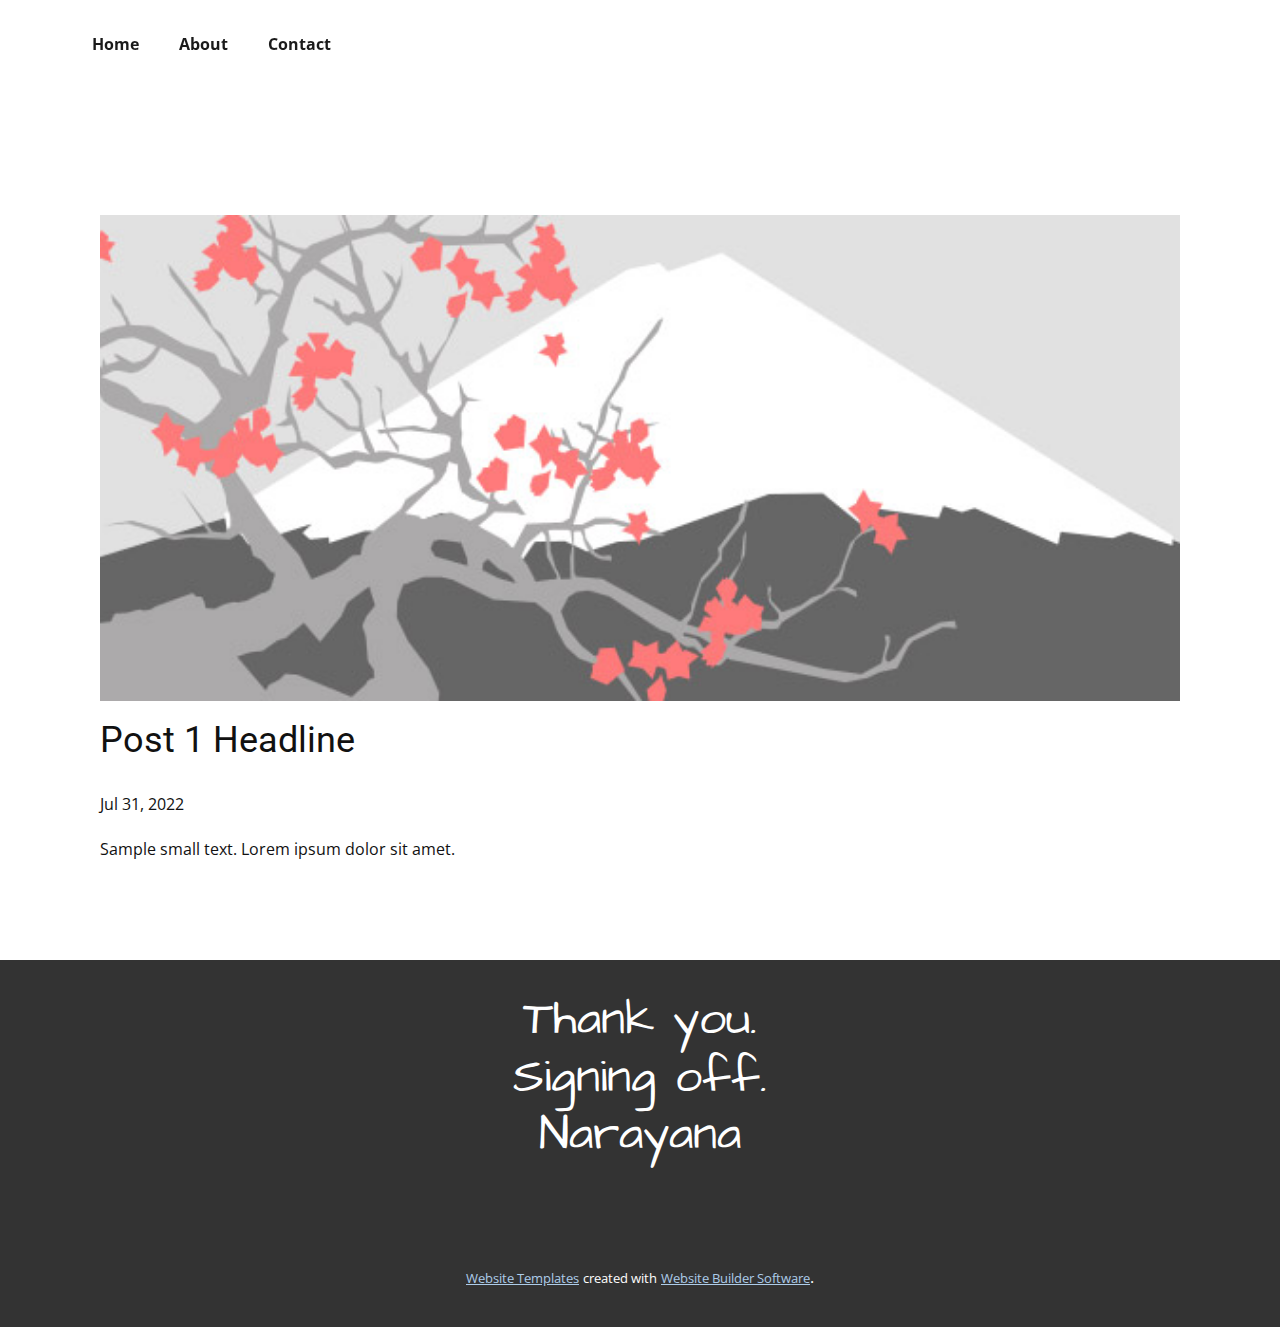
<file: blog/post.html>
<!doctype html>
<html style="font-size: 16px;" lang="en"><head>
    <meta name="viewport" content="width=device-width, initial-scale=1.0">
    <meta charset="utf-8">
    <meta name="keywords" content="Post 1 Headline">
    <meta name="description" content="">
    <title>Post 1 Headline</title>
    <link rel="stylesheet" href="../nicepage.css" media="screen">
<link rel="stylesheet" href="../Post-Template.css" media="screen">
    <script class="u-script" type="text/javascript" src="../jquery.js" "="" defer=""></script>
    <script class="u-script" type="text/javascript" src="../nicepage.js" "="" defer=""></script>
    <meta name="generator" content="Nicepage 4.15.8, nicepage.com">
    <link id="u-theme-google-font" rel="stylesheet" href="https://fonts.googleapis.com/css?family=Roboto:100,100i,300,300i,400,400i,500,500i,700,700i,900,900i|Open+Sans:300,300i,400,400i,500,500i,600,600i,700,700i,800,800i">
    <link id="u-page-google-font" rel="stylesheet" href="https://fonts.googleapis.com/css?family=Architects+Daughter:400">
    
    
    <script type="application/ld+json">{
		"@context": "http://schema.org",
		"@type": "Organization",
		"name": ""
}</script>
    <meta name="theme-color" content="#478ac9">
  </head>
  <body class="u-body u-xl-mode" data-lang="en"><header class="u-clearfix u-header u-sticky u-header" id="sec-eb00"><div class="u-clearfix u-sheet u-sheet-1">
        <nav class="u-menu u-menu-one-level u-offcanvas u-menu-1">
          <div class="menu-collapse" style="font-size: 1rem; letter-spacing: 0px; font-weight: 700;">
            <a class="u-button-style u-custom-border u-custom-border-color u-custom-borders u-custom-left-right-menu-spacing u-custom-padding-bottom u-custom-text-active-color u-custom-text-color u-custom-text-hover-color u-custom-top-bottom-menu-spacing u-nav-link u-text-active-palette-1-base u-text-hover-palette-2-base" href="#">
              <svg class="u-svg-link" viewBox="0 0 24 24"><use xmlns:xlink="http://www.w3.org/1999/xlink" xlink:href="#menu-hamburger"></use></svg>
              <svg class="u-svg-content" version="1.1" id="menu-hamburger" viewBox="0 0 16 16" x="0px" y="0px" xmlns:xlink="http://www.w3.org/1999/xlink" xmlns="http://www.w3.org/2000/svg"><g><rect y="1" width="16" height="2"></rect><rect y="7" width="16" height="2"></rect><rect y="13" width="16" height="2"></rect>
</g></svg>
            </a>
          </div>
          <div class="u-custom-menu u-nav-container">
            <ul class="u-nav u-spacing-20 u-unstyled u-nav-1"><li class="u-nav-item"><a class="u-button-style u-nav-link u-text-active-palette-1-base u-text-grey-90 u-text-hover-palette-2-base" href="../project-portfolio.html#sec-24e6" data-page-id="737009553" style="padding: 10px;">Home</a>
</li><li class="u-nav-item"><a class="u-button-style u-nav-link u-text-active-palette-1-base u-text-grey-90 u-text-hover-palette-2-base" href="../project-portfolio.html#carousel_5e0d" data-page-id="737009553" style="padding: 10px;">About</a>
</li><li class="u-nav-item"><a class="u-button-style u-nav-link u-text-active-palette-1-base u-text-grey-90 u-text-hover-palette-2-base" href="../project-portfolio.html#sec-4111" data-page-id="737009553" style="padding: 10px;">Contact</a>
</li></ul>
          </div>
          <div class="u-custom-menu u-nav-container-collapse">
            <div class="u-black u-container-style u-inner-container-layout u-opacity u-opacity-95 u-sidenav">
              <div class="u-inner-container-layout u-sidenav-overflow">
                <div class="u-menu-close"></div>
                <ul class="u-align-center u-nav u-popupmenu-items u-unstyled u-nav-2"><li class="u-nav-item"><a class="u-button-style u-nav-link" href="../project-portfolio.html#sec-24e6" data-page-id="737009553">Home</a>
</li><li class="u-nav-item"><a class="u-button-style u-nav-link" href="../project-portfolio.html#carousel_5e0d" data-page-id="737009553">About</a>
</li><li class="u-nav-item"><a class="u-button-style u-nav-link" href="../project-portfolio.html#sec-4111" data-page-id="737009553">Contact</a>
</li></ul>
              </div>
            </div>
            <div class="u-black u-menu-overlay u-opacity u-opacity-70"></div>
          </div>
        </nav>
      </div></header>
    <section class="u-align-center u-clearfix u-section-1" id="sec-8f8c">
      <div class="u-clearfix u-sheet u-valign-middle-md u-valign-middle-sm u-valign-middle-xs u-sheet-1"><!--post_details--><!--post_details_options_json--><!--{"source":""}--><!--/post_details_options_json--><!--blog_post-->
        <div class="u-container-style u-expanded-width u-post-details u-post-details-1">
          <div class="u-container-layout u-valign-middle u-container-layout-1"><!--blog_post_image-->
            <img alt="" class="u-blog-control u-expanded-width u-image u-image-default u-image-1" src="[data-uri]"><!--/blog_post_image--><!--blog_post_header-->
            <h2 class="u-blog-control u-text u-text-1">Post 1 Headline</h2><!--/blog_post_header--><!--blog_post_metadata-->
            <div class="u-blog-control u-metadata u-metadata-1"><!--blog_post_metadata_date-->
              <span class="u-meta-date u-meta-icon">Jul 31, 2022</span><!--/blog_post_metadata_date--><!--blog_post_metadata_category-->
              <!--/blog_post_metadata_category--><!--blog_post_metadata_comments-->
              <!--/blog_post_metadata_comments-->
            </div><!--/blog_post_metadata--><!--blog_post_content-->
            <div class="u-align-justify u-blog-control u-post-content u-text u-text-2 fr-view">
  Sample small text. Lorem ipsum dolor sit amet.
  </div><!--/blog_post_content-->
          </div>
        </div><!--/blog_post--><!--/post_details-->
      </div>
    </section>
    
    
    <footer class="u-align-center u-clearfix u-footer u-grey-80 u-footer" id="sec-5db3"><div class="u-clearfix u-sheet u-sheet-1">
        <h3 class="u-custom-font u-text u-text-1"> Thank you.<br>Signing off.<br>Narayana
        </h3>
      </div></footer>
    <section class="u-backlink u-clearfix u-grey-80">
      <a class="u-link" href="https://nicepage.com/website-templates" target="_blank">
        <span>Website Templates</span>
      </a>
      <p class="u-text">
        <span>created with</span>
      </p>
      <a class="u-link" href="" target="_blank">
        <span>Website Builder Software</span>
      </a>. 
    </section>
  
</body></html>
</file>
